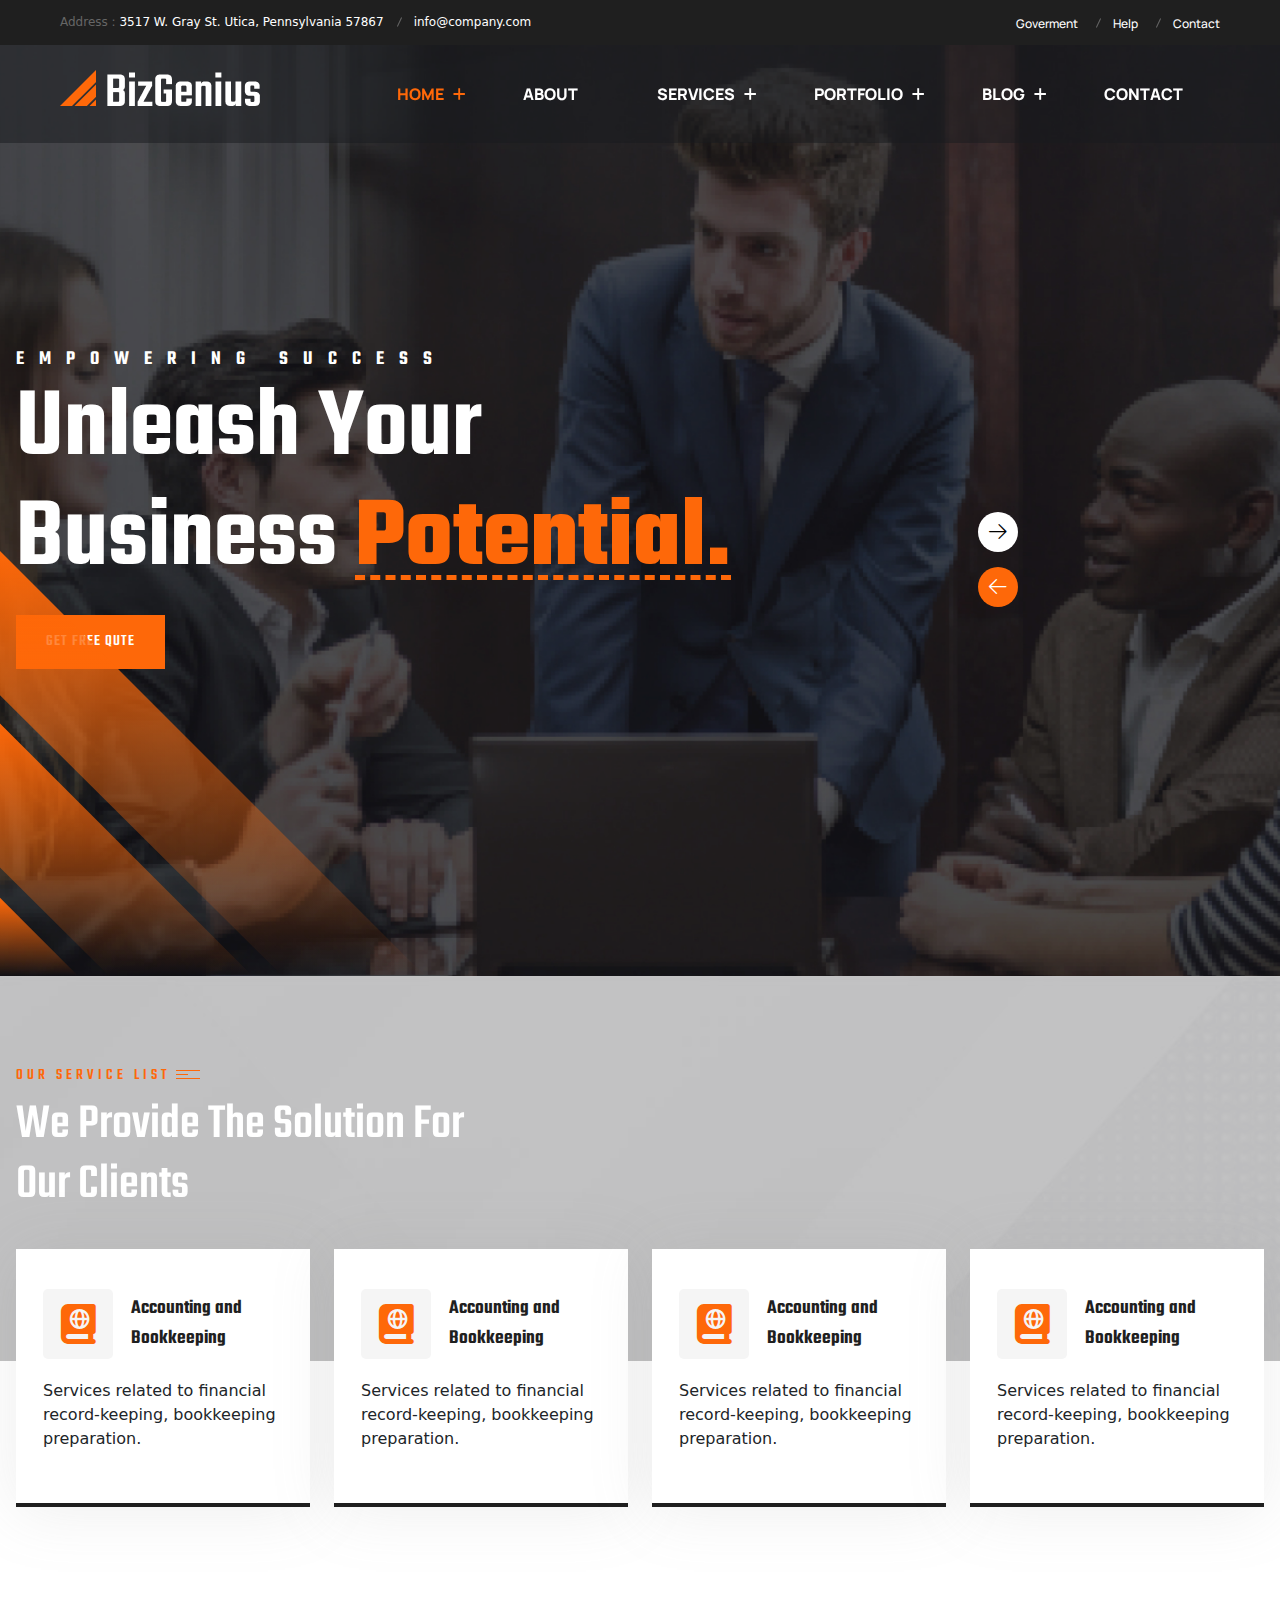
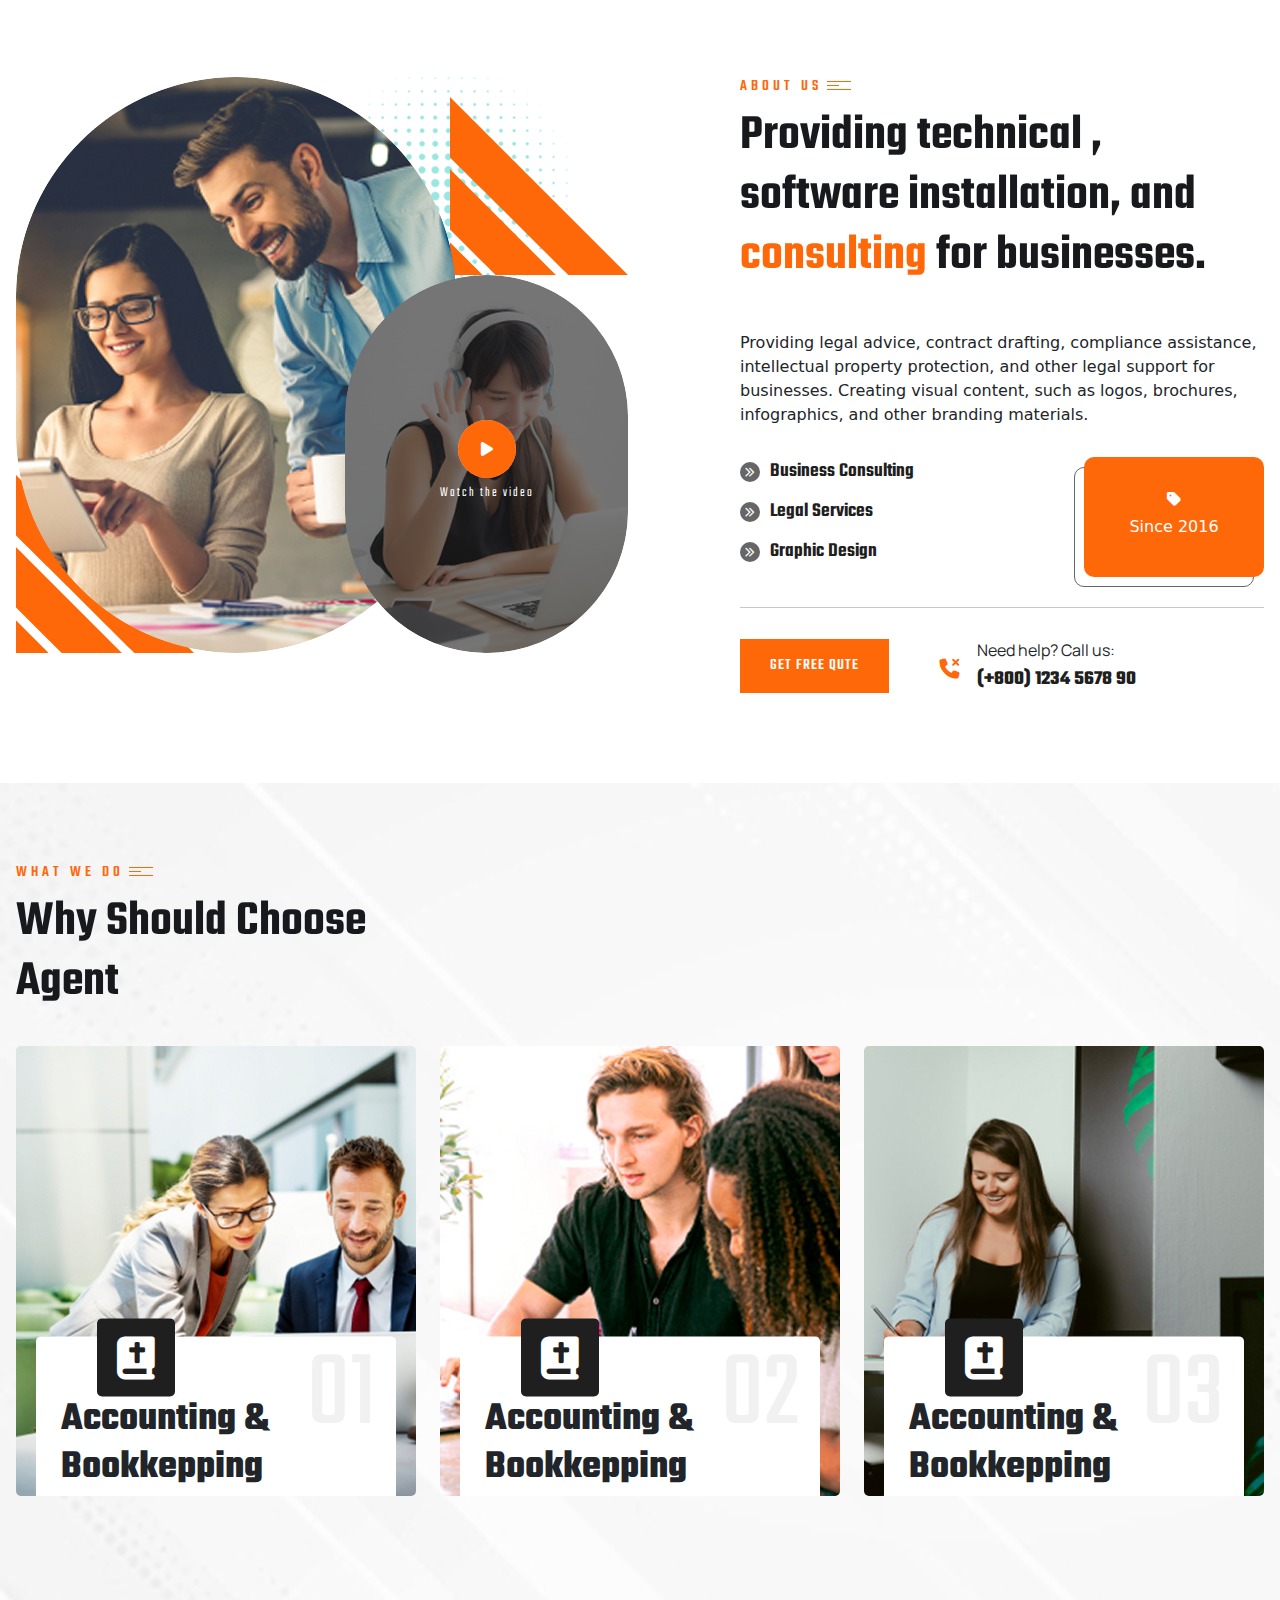
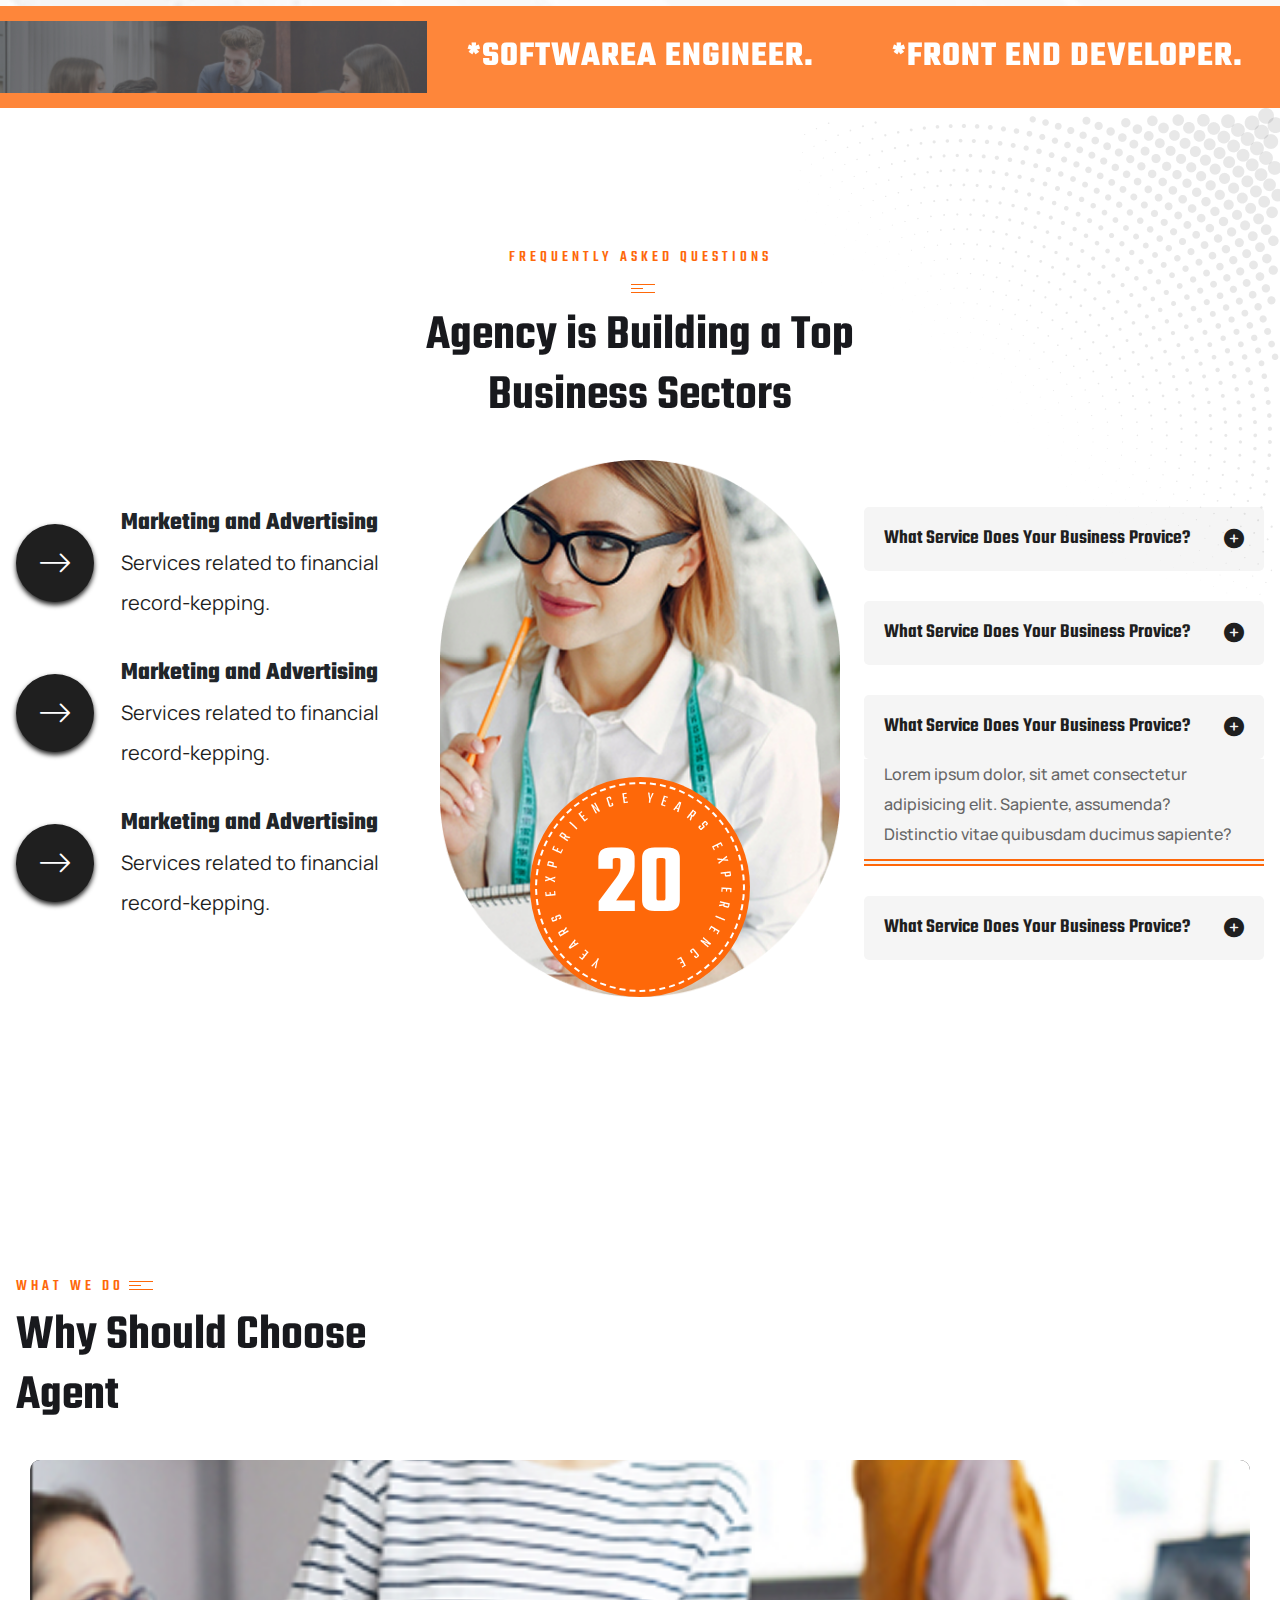
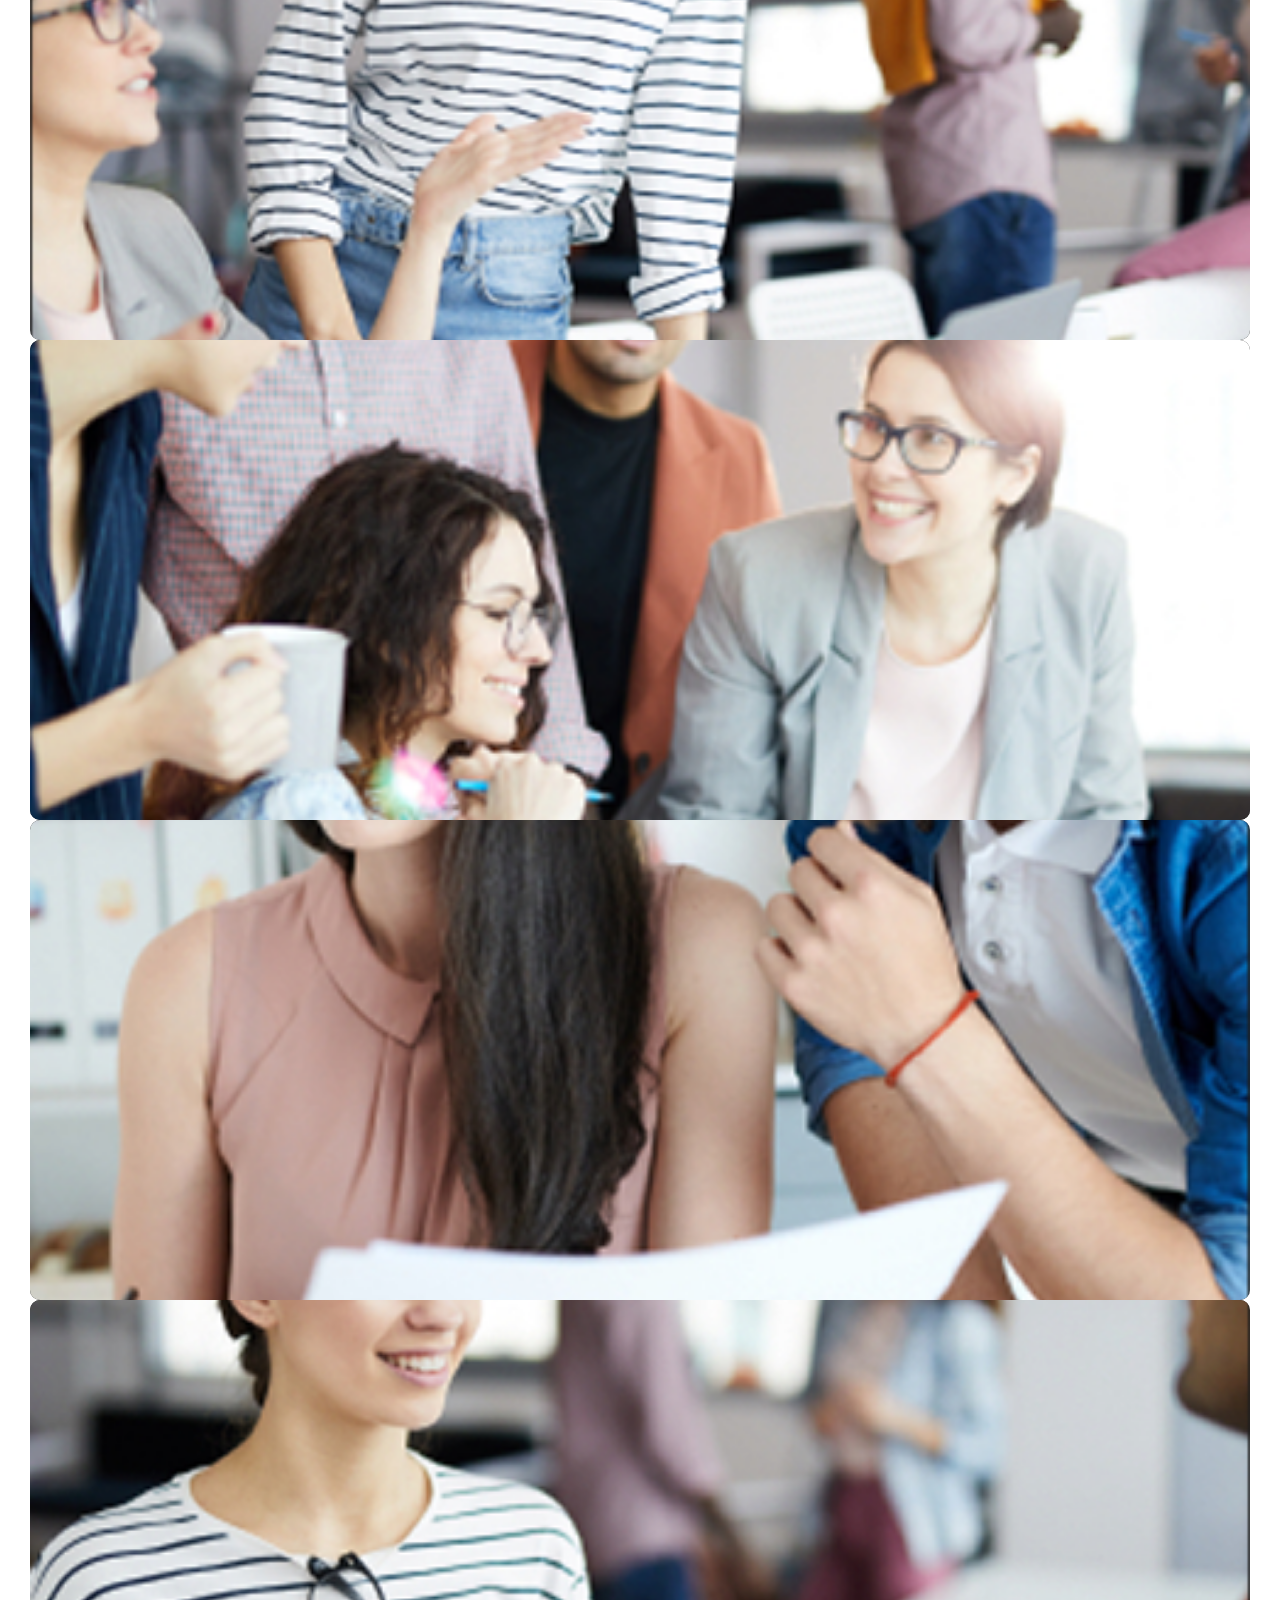
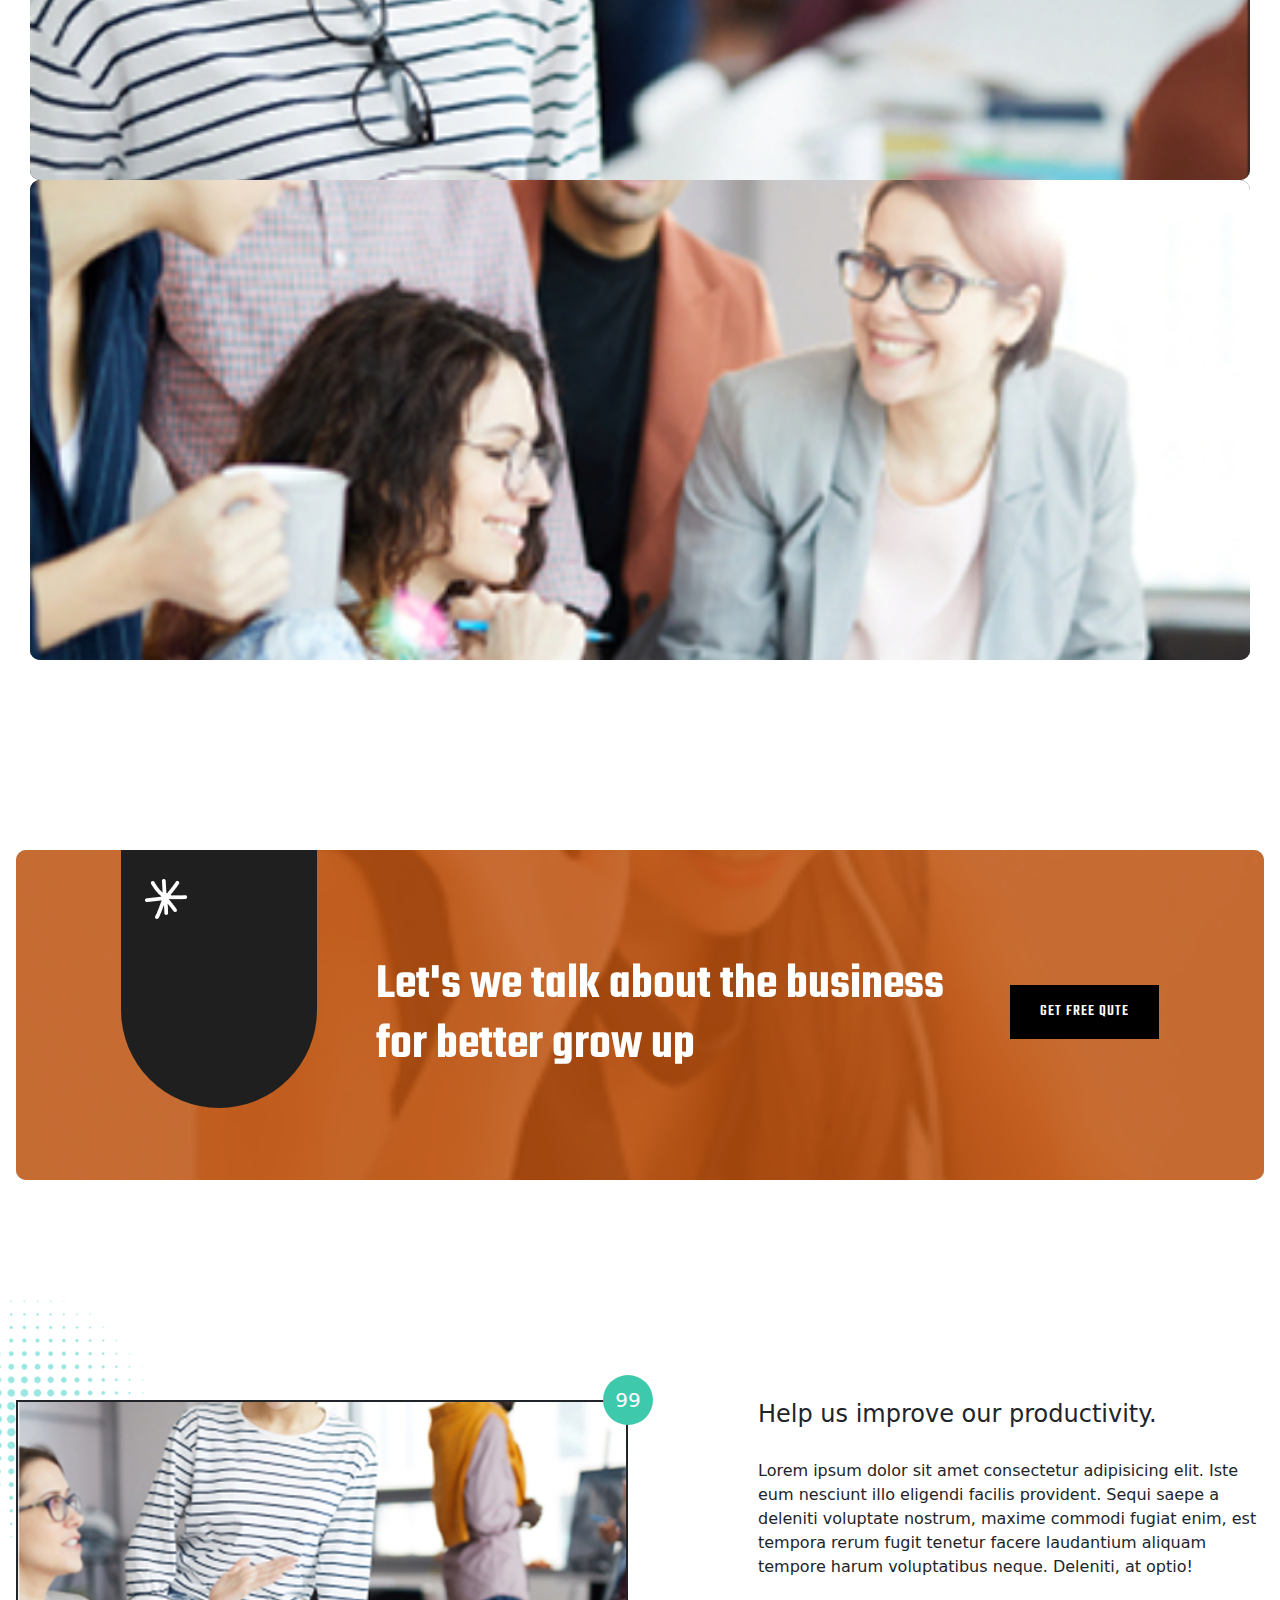
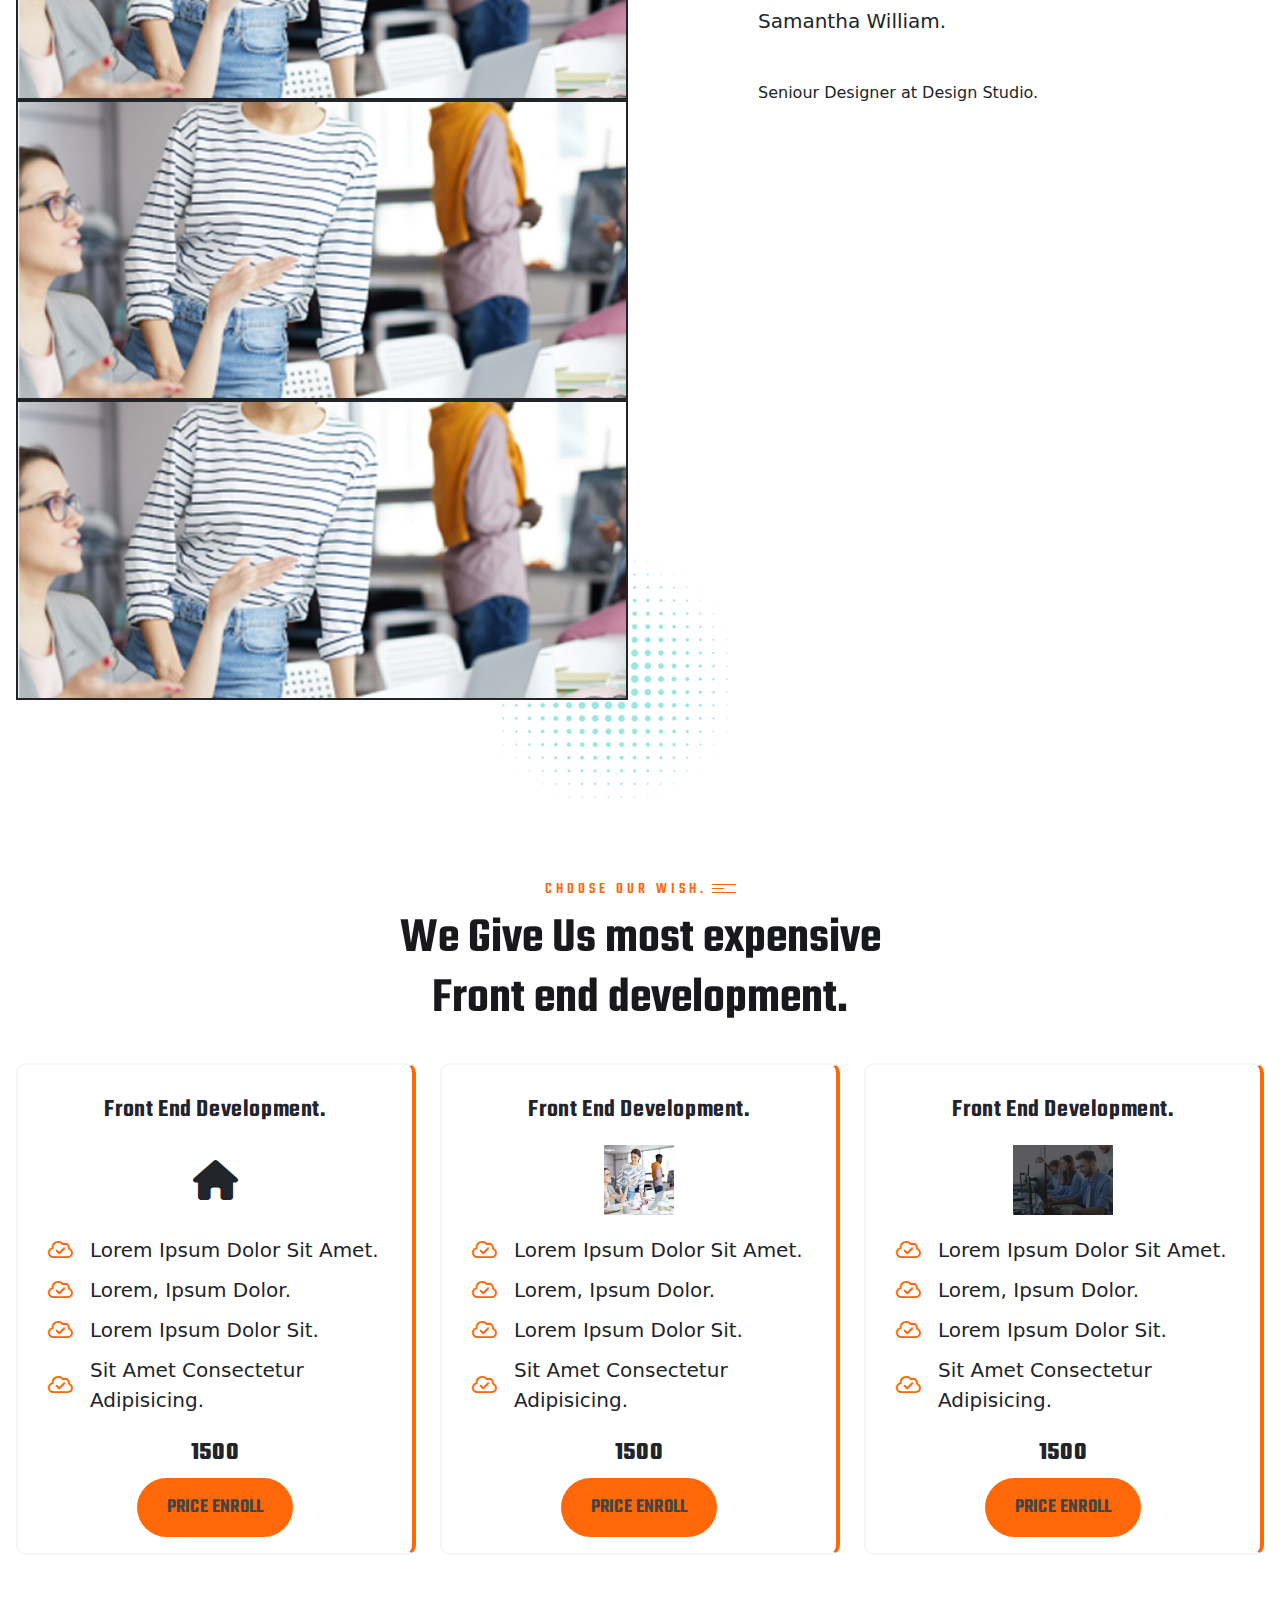
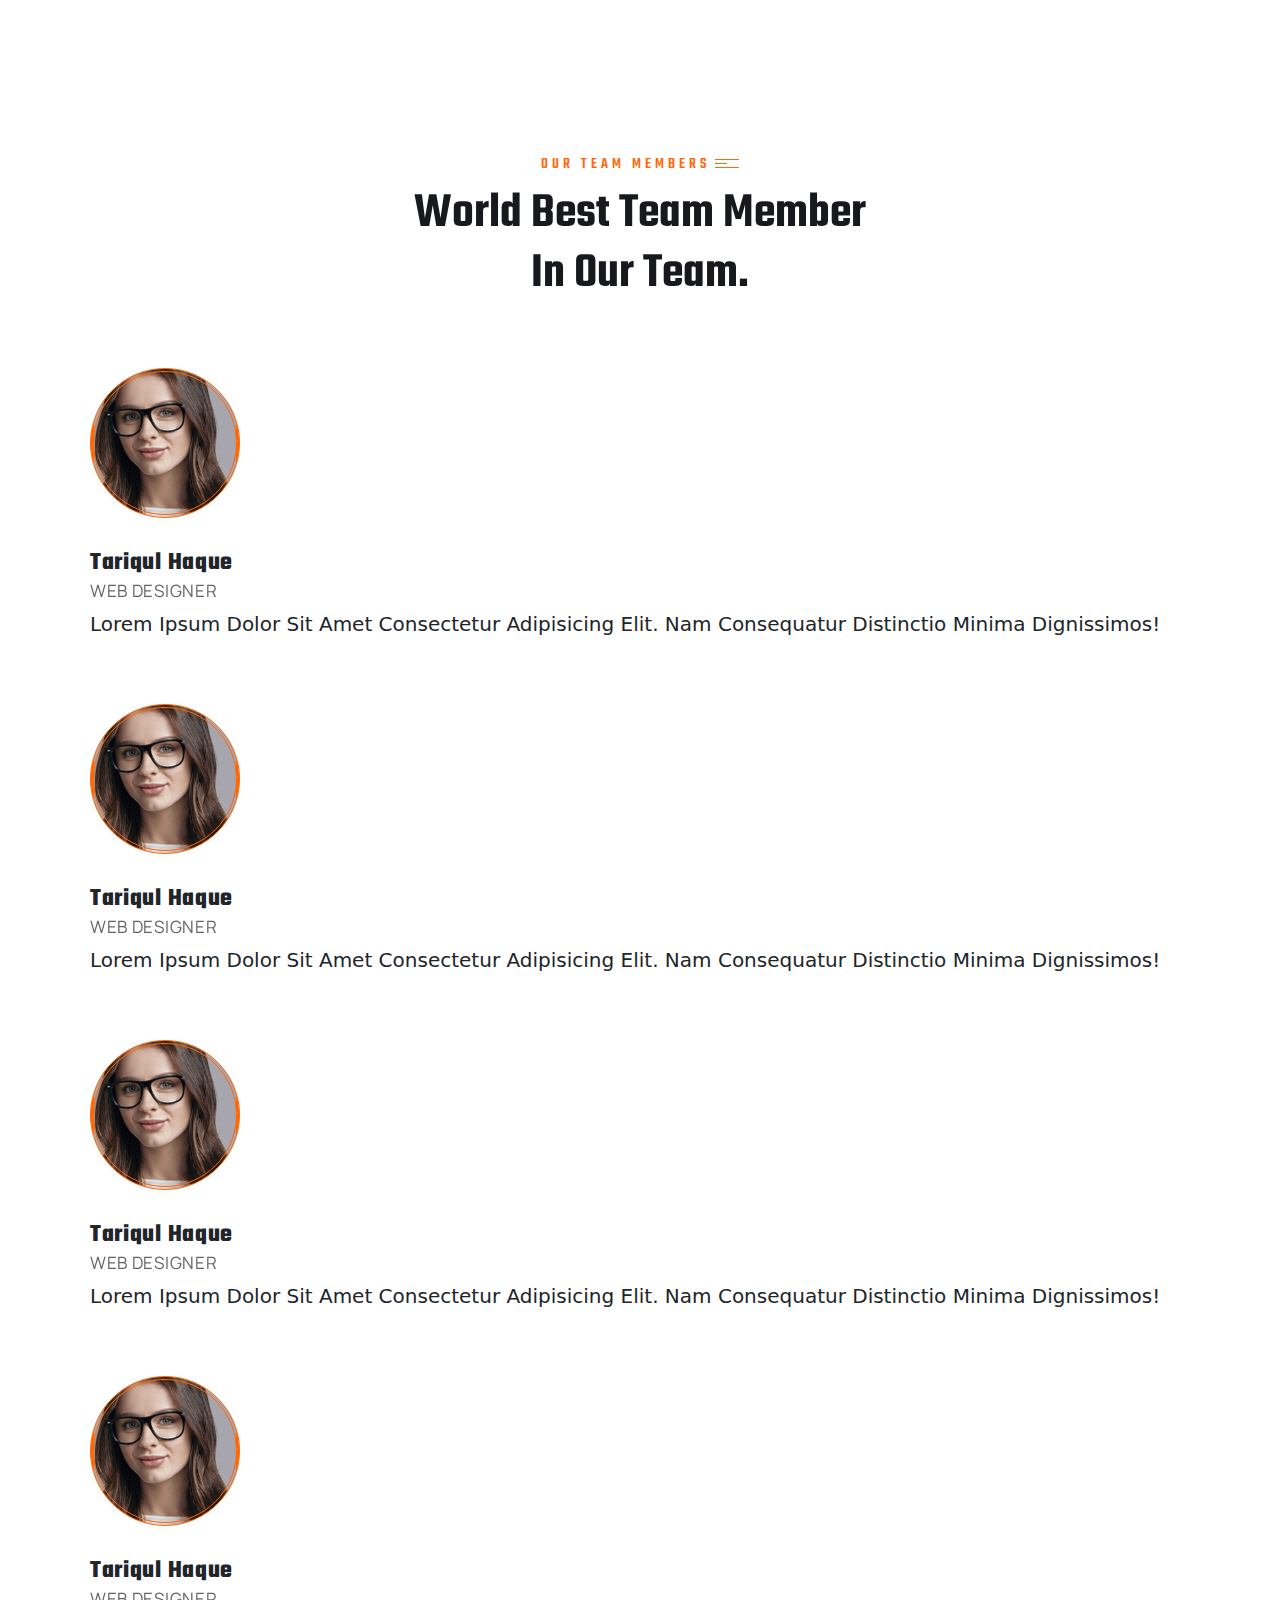
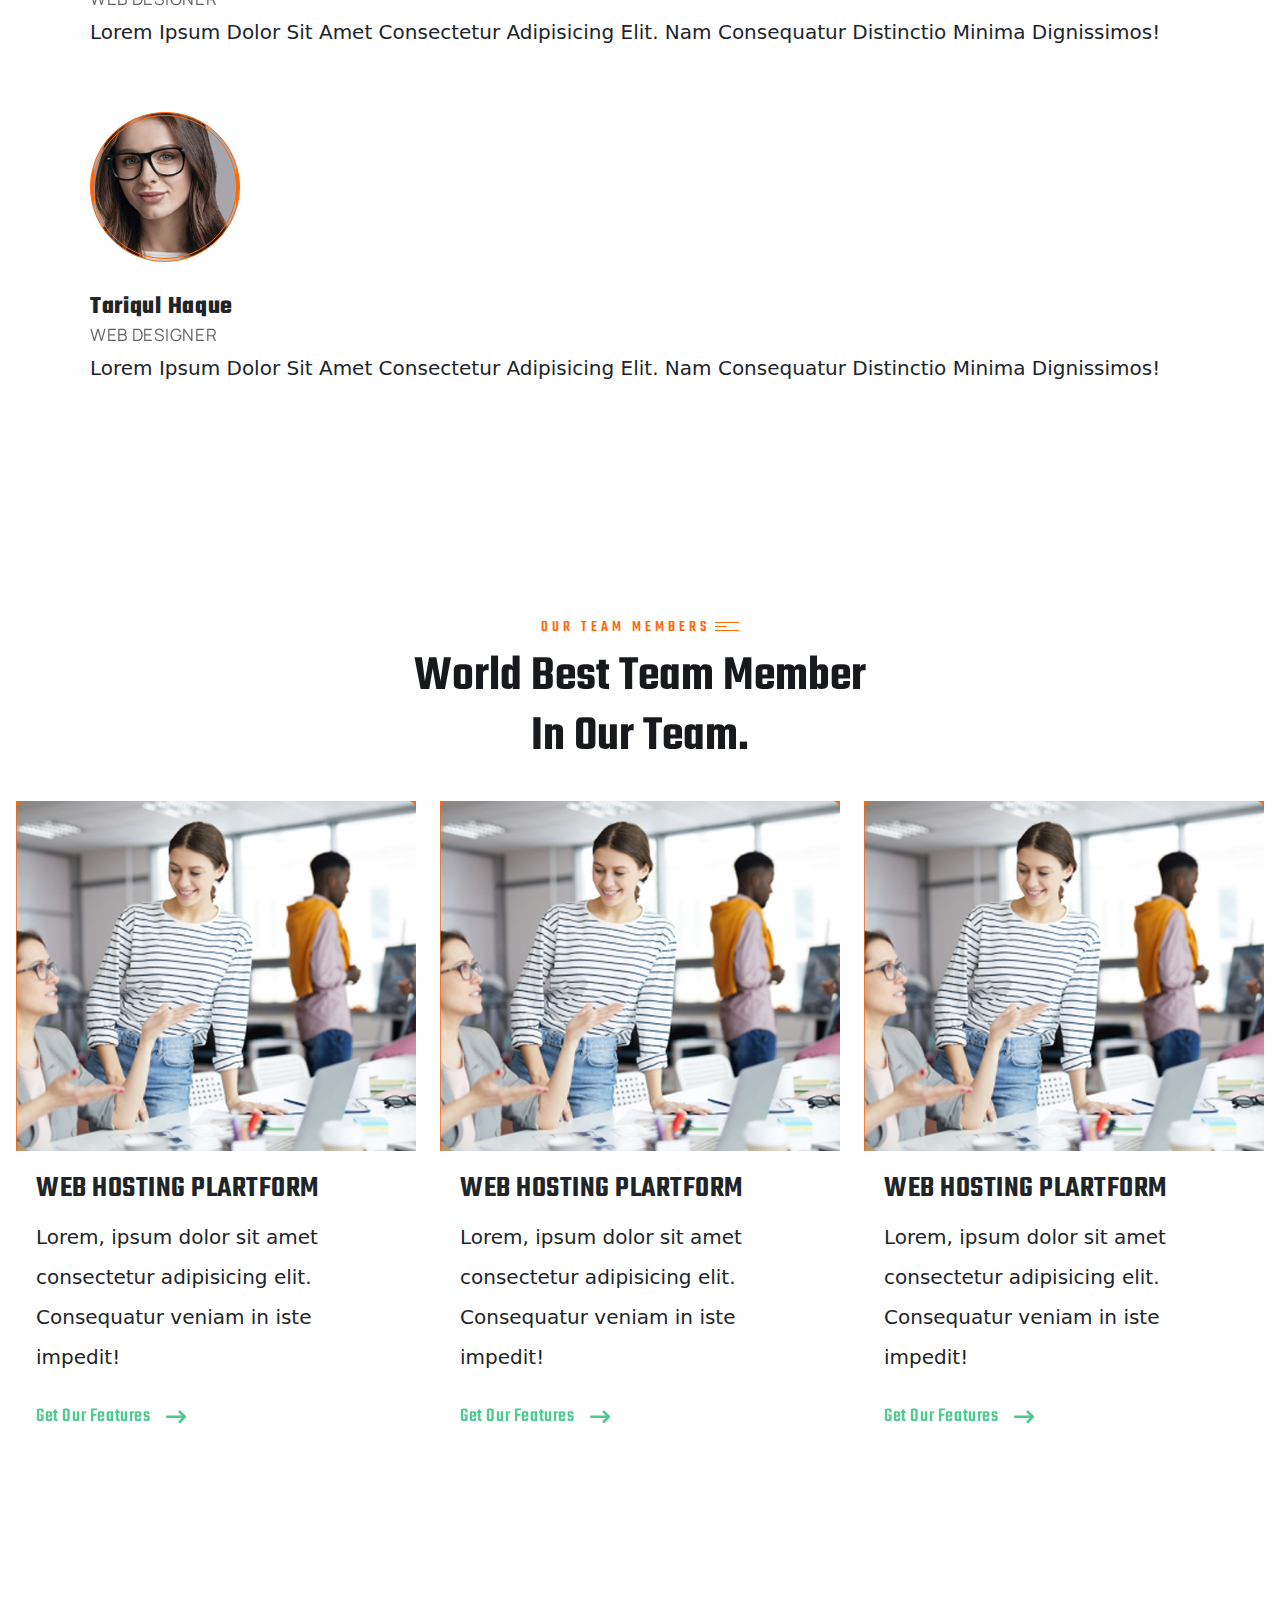
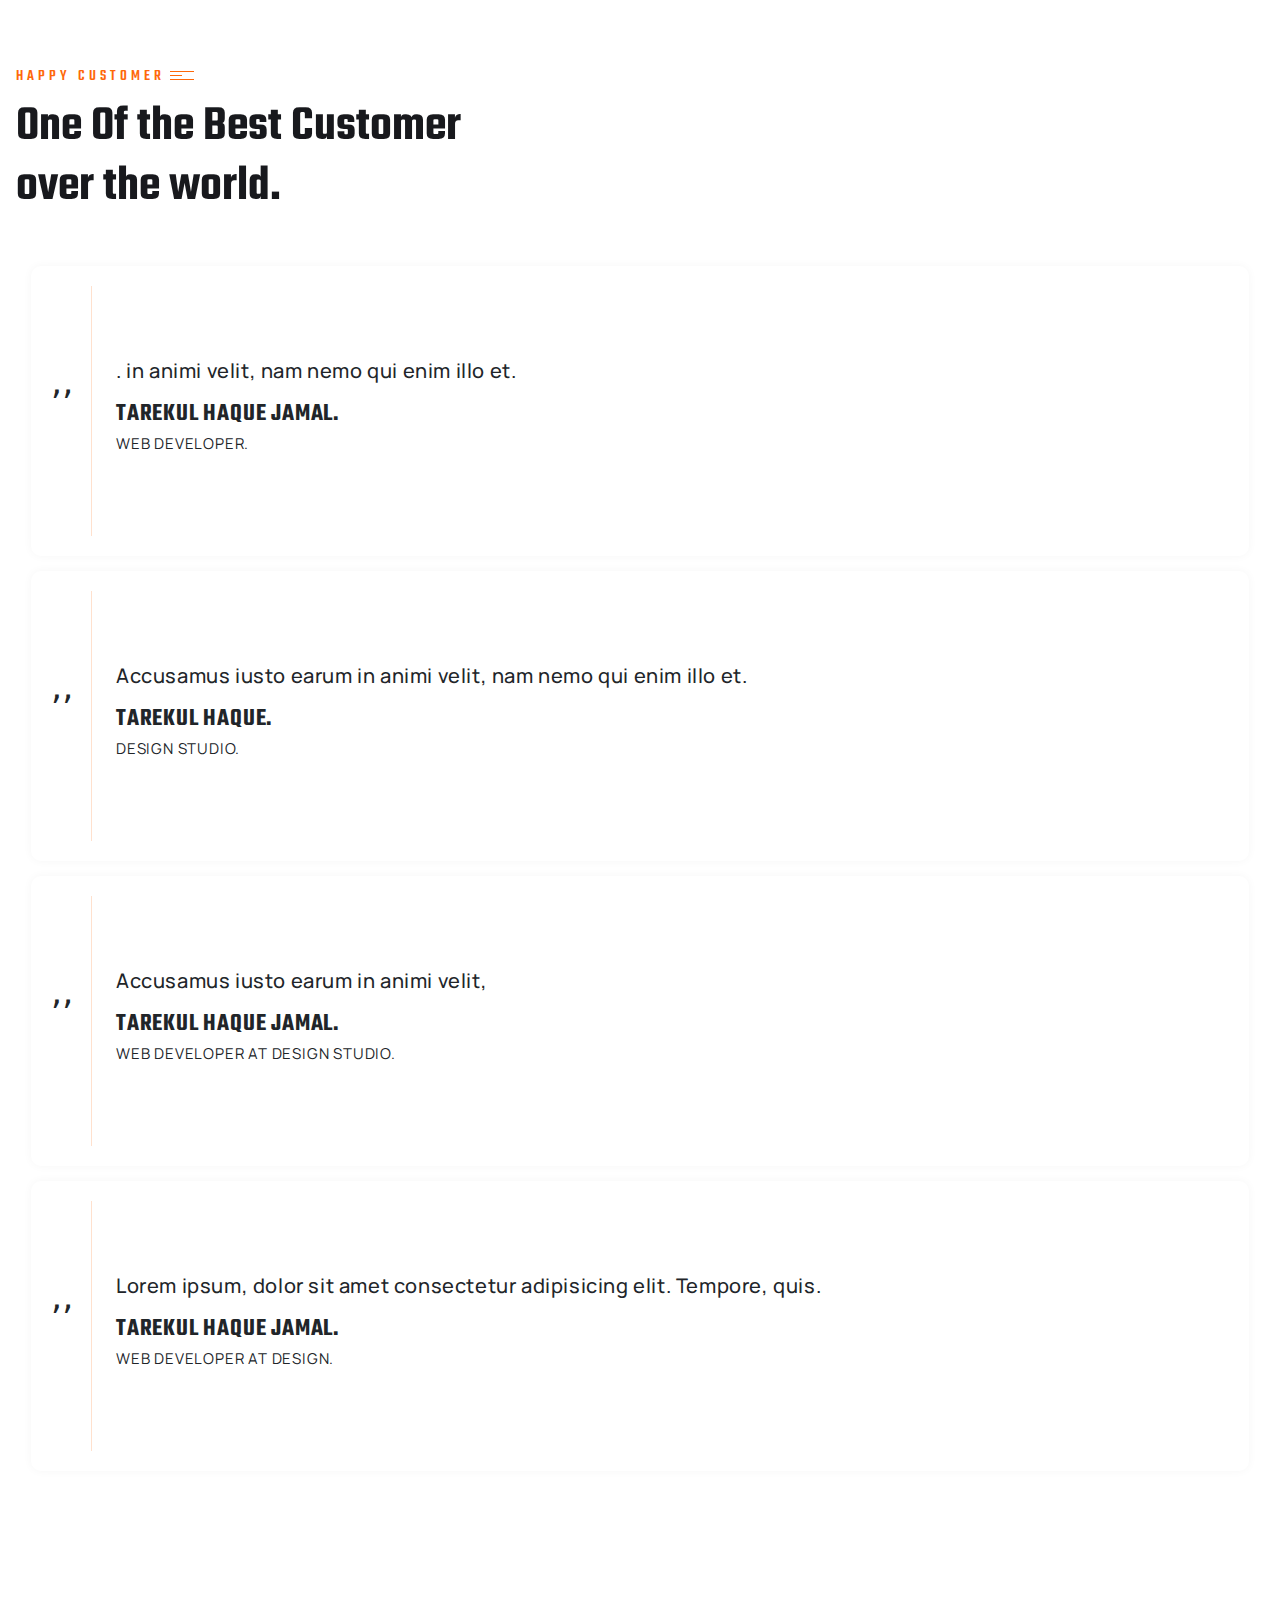
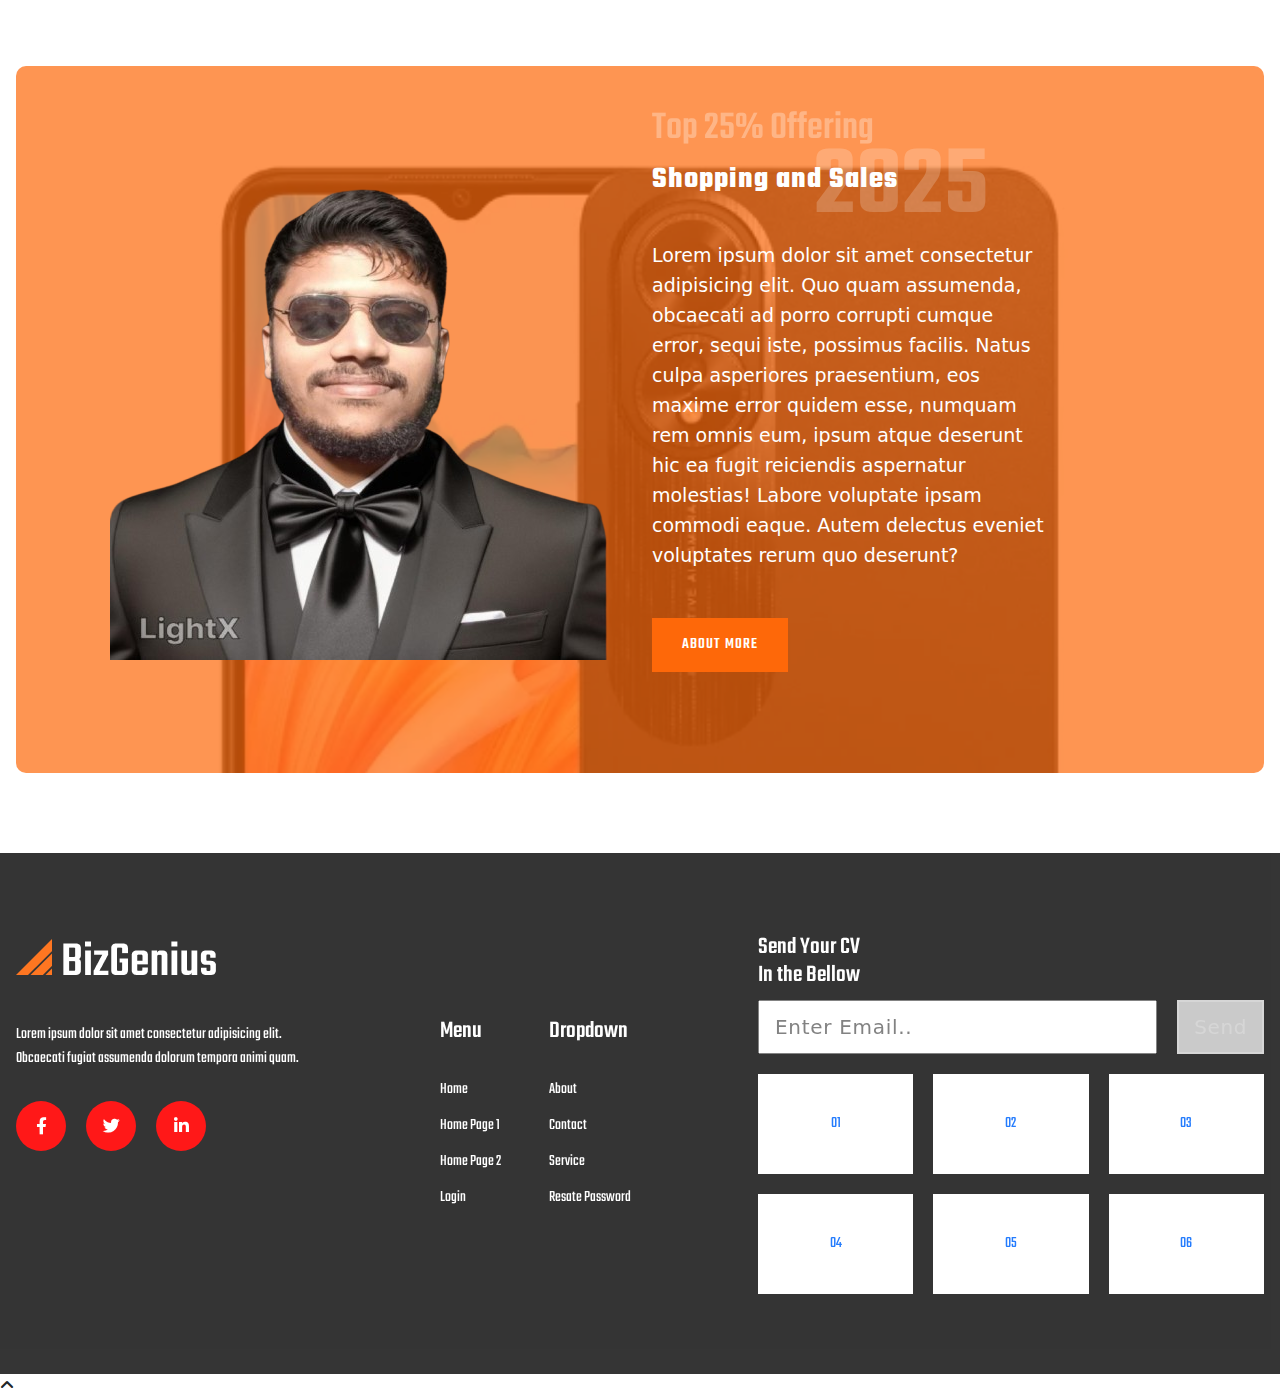
<file: index.html>
<!DOCTYPE html>
<html lang="en">
<head>
    <meta charset="UTF-8">
    <meta name="viewport" content="width=device-width, initial-scale=1.0" />
    <meta name="description" content="BizGenious - Creative HTML Template." />
    <meta name="keywords" content="agency, business, it, Start up, Startup,innovation,innovative, modern, technology, sass, software" />
    <meta name="author" content="Tarek Hossain" />

    <title>BizGenious - Creative HTML Template.</title>
    <link rel="shortcut icon" href="./images/logo/favicon.png" type="image/x-icon" />

    <link rel="stylesheet" href="css/bootstrap.min.css" />
    <link rel="stylesheet" href="css/fontawesome.min.css" />
    <link rel="stylesheet" href="css/magnific-popup.css" />
    <link rel="stylesheet" href="css/slick.css" />
    <link rel="stylesheet" href="css/meanmenu.css" />
    <link rel="stylesheet" href="css/nice-select.css" />
    <link rel="stylesheet" href="css/animate.css" />
    <link rel="stylesheet" href="./css/style.min.css" />

    <!--[if lt IE 9]>
    <script src="https://oss.maxcdn.com/html5shiv/3.7.2/html5shiv.min.js"></script>
    <script src="https://oss.maxcdn.com/respond/1.4.2/respond.min.js"></script>
    <![endif]-->
</head>
<body>
    <!-- Header Top Area Start -->
    <div class="biz-header-top-area-wrapper">
        <div class="container-fluid">
            <div class="biz-header-top">
                <!-- Header Top Left -->
                <div class="biz-header-top-left-area wow animate__animated animate__fadeInLeft animate__slow">
                    <p class="address"><span>Address :</span> 3517 W. Gray St. Utica, Pennsylvania 57867</p>
                    <p class="email-address-text"><a href="mailto:info@company.com">info@company.com</a></p>
                </div>
                <!-- Header Top Left -->
                <!-- Header Top Right -->
                <div class="biz-header-top-right-area wow animate__animated animate__fadeInRight animate__slow animate__delay-1s">
                    <ul class="header-top-menu">
                        <li class="menu-list"><a href="#" class="menu-link">Goverment</a></li>
                        <li class="menu-list"><a href="#" class="menu-link">Help</a></li>
                        <li class="menu-list"><a href="#" class="menu-link">Contact</a></li>
                    </ul>
                </div>
                <!-- Header Top Right -->
            </div>
        </div>
    </div>
    <!-- Header Top Area End -->
    <!-- Header Middle Area Start -->
    <div class="biz-header-middle-area-wrapper">
        <div class="biz-header-middle-area">
            <div class="container-fluid">
                <div class="row biz-header-middle-row">
                    <div class="col-lg-3 col-md-6 col-6">
                        <a href="index.html" class="logo wow animate__animated animate__fadeInLeft animate__slower">
                            <img src="./images/logo/logo.png" alt="logo" />
                        </a>
                    </div>
                    <div class="col-lg-9 col-md-6 col-6" id="small-device-hidden">
                        <div class="biz-header-middle-menu-area-wrap d-flex align-items-center justify-content-end">
                            <!-- Header Middle Menu Start -->
                            <div class="biz-header-middle-menu d-flex align-items-center justify-content-start">
                                <nav id="mean-menu" class="mean-menu wow animate__animated animate__fadeInRight animate__slow">
                                    <ul class="menu-area">
                                        <li class="dropdown-menu-list menu-list active">
                                            <a href="index.html" class="menu-link">Home</a>
                                            <ul class="dropdown">
                                                <li class="dropdown-list"><a href="index.html" class="dropdown-link">Home Page 1</a></li>
                                                <li class="dropdown-list"><a href="index-2.html" class="dropdown-link">Home Page 2</a></li>
                                                <li class="dropdown-list"><a href="index-3.html" class="dropdown-link">Home Page 3</a></li>
                                            </ul>
                                        </li>
                                        <li class="menu-list">
                                            <a href="about.html" class="menu-link">About</a>
                                        </li>
                                        <li class="dropdown-menu-list menu-list">
                                            <a href="service.html" class="menu-link">Services</a>
                                            <ul class="dropdown">
                                                <li class="dropdown-list"><a href="service.html" class="dropdown-link">Service Page 1</a></li>
                                                <li class="dropdown-list"><a href="service-2.html" class="dropdown-link">Service Page 2</a></li>
                                                <li class="dropdown-list"><a href="service-details.html" class="dropdown-link">Service Details Page</a></li>
                                            </ul>
                                        </li>
                                        <li class="dropdown-menu-list menu-list">
                                            <a href="portfolio.html" class="menu-link">Portfolio</a>
                                            <ul class="dropdown">
                                                <li class="dropdown-list"><a href="portfolio.html" class="dropdown-link">Portfolio Grid Page</a></li>
                                                <li class="dropdown-list"><a href="index-2.html" class="dropdown-link">Project Details Page</a></li>
                                            </ul>
                                        </li>
                                        <li class="dropdown-menu-list menu-list">
                                            <a href="blog.html" class="menu-link">Blog</a>
                                            <ul class="dropdown">
                                                <li class="dropdown-list"><a href="portfolio.html" class="dropdown-link">Blog Grid Page</a></li>
                                                <li class="dropdown-list"><a href="index-2.html" class="dropdown-link">Blog Details Page</a></li>
                                                <li class="dropdown-list"><a href="index-2.html" class="dropdown-link">Team Page</a></li>
                                                <li class="dropdown-list"><a href="index-2.html" class="dropdown-link">Testimonials Page</a></li>
                                            </ul>
                                        </li>
                                        <li class="li menu-list">
                                            <a href="contact.html" class="menu-link">Contact</a>
                                        </li>
                                    </ul>
                                </nav>
                            </div>
                            <!-- Header Middle Menu End -->
                            <!-- Header Middle End Area Start -->
                            <div class="biz-header-middle-end-area-wrapper wow animate__animated animate__fadeInRight animate__slow">
                                <div class="biz-header-middle-end-area d-flex align-items-center justify-content-between">
                                    <a href="#" class="search-buton-area">
                                        <i class="fas fa-search"></i>
                                    </a>
                                    <div class="biz-primary-btn-area">
                                        <a href="#" class="primary-btns">Get Free Qute</a>
                                    </div>
                                </div>
                                <!-- Header Toggle Responsive Area -->
                                <a href="#" class="toggle-responsive-btn d-lg-none" id="toggle-btn">
                                    <i class="fas fa-bars"></i>
                                </a>
                                <!-- Header Toggle Responsive Area -->
                            </div>
                            <!-- Header Middle End Area End -->
                        </div>
                    </div>
                </div>
            </div>
        </div>
    </div>
    <!-- Header Middle Area End -->

    <!-- Responsive SideBar Start -->
    <div class="biz-responsive-sidebar-wrapper">
        <div class="biz-responsive-sidebar-area">
            <div class="biz-sidebar-toggle-close-btn">
                <i class="fas fa-times" id="biz-sidebar-toggle-btn"></i>
            </div>
            <div class="biz-sidebar-responsive-content-area">
                <div class="sidebar-logo">
                    <img src="./images/logo/logo.png" alt="responsive-logo" />
                </div>
                <!-- active responsieve -->
                <div class="biz-sidebar-active-responsive sidebar-active-area"></div>

                <div class="res-sidebar-content-wrape">
                    <!-- <div class="biz-socal-area"> -->
                        <!-- <div class="biz-socal-links-area wow animate__animated animate__fadeInLeft animate__slow"> -->
                            <!-- <ul class="biz-socal-links"> -->
                                <!-- <li class="socal-list"> -->
                                    <!-- <a href="#" class="socal-link"> -->
                                        <!-- <i class="fab fa-facebook-f"></i> -->
                                    <!-- </a> -->
                                <!-- </li> -->
                                <!-- <li class="socal-list"> -->
                                    <!-- <a href="#" class="socal-link"> -->
                                        <!-- <i class="fab fa-twitter"></i> -->
                                    <!-- </a> -->
                                <!-- </li> -->
                                <!-- <li class="socal-list active"> -->
                                    <!-- <a href="#" class="socal-link"><i class="fab fa-linkedin-in"></i></a> -->
                                <!-- </li> -->
                                <!-- <li class="socal-list"> -->
                                    <!-- <a href="#" class="socal-link"><i class="fab fa-pinterest"></i></a> -->
                                <!-- </li> -->
                            <!-- </ul> -->
                        <!-- </div> -->
                    <!-- </div> -->
                    <!-- <div class="biz-providing-bottom-end-area style-2"> -->
                        <!-- <div class="biz-providing-bottom"> -->
                            <!-- <i class="fas fa-phone-xmark"></i> -->
                            <!-- <div class="biz-providing-inner d-flex flex-column"> -->
                                <!-- <p class="biz-providing-inner-text">Need help?  Call us:</p> -->
                                <!-- <h4 class="biz-providing-inner-number"> -->
                                    <!-- <a href="telto:(+800) 1234 5678 90">(+800) 1234 5678 90</a> -->
                                <!-- </h4> -->
                            <!-- </div> -->
                        <!-- </div> -->
                    <!-- </div> -->

                    <div class="biz-sidebar-socal">
                        <ul>
                            <li><a href="#"><i class="fab fa-facebook-f"></i></a></li>
                            <li><a href="#"><i class="fab fa-twitter"></i></a></li>
                            <li><a href="#"><i class="fab fa-linkedin-in"></i></a></li>
                            <li><a href="#"><i class="fab fa-pinterest"></i></a></li>
                        </ul>
                    </div>
                    
                    <div class="biz-sidebar-middle-end-area">
                        <a href="#" class="search-buton-area">
                            <i class="fas fa-search"></i>
                        </a>
                        <div class="biz-primary-btn-area">
                            <a href="#" class="primary-btn">Get Free Qute</a>
                        </div>
                    </div>
                </div>
            </div>
            <!-- <div class="biz-sidebar-bottom-content"> -->
        </div>

        </div>
    </div>
    <!-- Responsive SideBar End -->
    <!-- body Overlay -->
    <div class="overlay-body"></div>
    <!-- Scroll Up Section Start -->


    <!-- Biz Home Section Start -->
    <section class="biz-home-section section-padding">
        <div class="biz-shape-1"><img src="./images/hero/shape/hero-shape-one.svg" alt="shape-1" /></div>
        <div class="biz-home-area-wrapper" id="active-slick-slider"> <!--Add Slider Hear-->
            <!-- Home Item 1 -->
            <div class="biz-single-home-area">
                <div class="biz-background-image" style="background-image: url('./images/hero/hero-bg/hero-slider-one.jpg');"></div>
                <div class="container">
                    <div class="row">
                        <div class="col-12">
                            <div class="biz-single-home-content-wraper">
                                <div class="biz-single-content">
                                    <h6 class="home-sub-title">Empowering Success</h6>
                                    <h1 class="home-title">Unleash Your<br /> Business <b>Potential.</b></h1>
                                    <div class="biz-primary-btn-area">
                                        <a href="#" class="primary-btns">Get Free Qute</a>
                                    </div>
                                </div>
                            </div>
                        </div>
                    </div>
                </div>
            </div>
            <!-- item 2 -->
            <!-- Home Item 2 -->
            <div class="biz-single-home-area">
                <div class="biz-background-image" style="background-image: url('./images/hero/hero-bg/hero-slider-two.jpg');"></div>
                <div class="container">
                    <div class="row">
                        <div class="col-12">
                            <div class="biz-single-home-content-wraper">
                                <div class="biz-single-content">
                                    <h6 class="home-sub-title">Empowering Success</h6>
                                    <h1 class="home-title">Unleash Your<br /> Business <b>Potential.</b></h1>
                                    <div class="biz-primary-btn-area">
                                        <a href="#" class="primary-btns">Get Free Qute</a>
                                    </div>
                                </div>
                            </div>
                        </div>
                    </div>
                </div>
            </div>
            <!-- item 3 -->
            <!-- Home Item 3 -->
            <div class="biz-single-home-area">
                <div class="biz-background-image" style="background-image: url('./images/hero/hero-bg/hero-slider-one.jpg');"></div>
                <div class="container">
                    <div class="row">
                        <div class="col-12">
                            <div class="biz-single-home-content-wraper">
                                <div class="biz-single-content">
                                    <h6 class="home-sub-title">Empowering Success</h6>
                                    <h1 class="home-title">Unleash Your<br /> Business <b>Potential.</b></h1>
                                    <div class="biz-primary-btn-area">
                                        <a href="#" class="primary-btns">Get Free Qute</a>
                                    </div>
                                </div>
                            </div>
                        </div>
                    </div>
                </div>
            </div>
        </div>
    </section>
    <!-- Biz Home Section End -->

    <!-- Biz Service Area Start -->
    <section class="biz-home-1-service-1-wraper pt-90">
        <div class="biz-home-1-service-1-bacground" style="background-image: url('./images/service/service-shape/service-shape-1.svg');"></div>
        <div class="biz-home-1-service-area">
            <div class="container">
                <div class="row">
                    <div class="col-12">
                        <!-- section title area -->
                        <div class="section-title-area-wrapper wow animate__animated animate__fadeInUp animate__slow">
                            <div class="section-title-wrapper">
                                <div class="section-title">
                                    <div class="section-top-title">
                                        <h6 class="sub-title">Our Service List</h6>
                                        <div class="title-3-line">
                                            <span></span>
                                            <span></span>
                                            <span></span>
                                        </div>
                                    </div>
                                    <h3 class="title-desc">We Provide The Solution For <br/> Our Clients</h3>
                                </div>
                            </div>
                        </div>
                    </div>
                </div>
                <div class="biz-home-1-service-container">
                    <div class="row">
                        <div class="col-xl-3 col-lg-4 col-md-6 col-sm-6 col-12 mb-40">
                            <div class="biz-single-home-1-service wow animate__animated animate__fadeInLeft animate__slow">
                                <div class="biz-service-top mb-20">
                                    <a href="#" class="biz-service-logo">
                                        <i class="fas fa-book-atlas"></i>
                                    </a>
                                    <h4 class="biz-service-title">Accounting and <br /> Bookkeeping</h4>
                                </div>
                                <div class="biz-service-content">
                                    <p class="service-content-desc">
                                        Services related to financial record-keeping, bookkeeping preparation.
                                    </p>
                                </div>
                            </div>
                        </div>
                        <div class="col-xl-3 col-lg-4 col-md-6 col-sm-6 col-12 mb-40">
                            <div class="biz-single-home-1-service wow animate__animated animate__fadeInTopLeft animate__slow">
                                <div class="biz-service-top mb-20">
                                    <a href="#" class="biz-service-logo">
                                        <i class="fas fa-book-atlas"></i>
                                    </a>
                                    <h4 class="biz-service-title">Accounting and <br /> Bookkeeping</h4>
                                </div>
                                <div class="biz-service-content">
                                    <p class="service-content-desc">
                                        Services related to financial record-keeping, bookkeeping preparation.
                                    </p>
                                </div>
                            </div>
                        </div>
                        <div class="col-xl-3 col-lg-4 col-md-6 col-sm-6 col-12 mb-40">
                            <div class="biz-single-home-1-service wow animate__animated animate__fadeInTopRight animate__slow">
                                <div class="biz-service-top mb-20">
                                    <a href="#" class="biz-service-logo">
                                        <i class="fas fa-book-atlas"></i>
                                    </a>
                                    <h4 class="biz-service-title">Accounting and <br /> Bookkeeping</h4>
                                </div>
                                <div class="biz-service-content">
                                    <p class="service-content-desc">
                                        Services related to financial record-keeping, bookkeeping preparation.
                                    </p>
                                </div>
                            </div>
                        </div>
                        <div class="col-xl-3 col-lg-4 col-md-6 col-sm-6 col-12 mb-40">
                            <div class="biz-single-home-1-service wow animate__animated animate__fadeInRight animate__slow">
                                <div class="biz-service-top mb-20">
                                    <a href="#" class="biz-service-logo">
                                        <i class="fas fa-book-atlas"></i>
                                    </a>
                                    <h4 class="biz-service-title">Accounting and <br /> Bookkeeping</h4>
                                </div>
                                <div class="biz-service-content">
                                    <p class="service-content-desc">
                                        Services related to financial record-keeping, bookkeeping preparation.
                                    </p>
                                </div>
                            </div>
                        </div>
                    </div>
                </div>
            </div>
        </div>
    </section>
    <!-- Biz Service Area End -->

    <!-- Biz Providing Area -->
    <section class="biz-providing-technical-area-wrapper pt-130 pb-50">
        <div class="container">
            <div class="row">
                <div class="col-xl-6 col-lg-6 col-md-6 col-sm-6 col-12 mb-80 biz-providing-image-wraper-area">
                    <div class="biz-provide-big-image-group wow animate__animated animate__fadeInLeft animate__slow">
                        <div class="biz-provide-image-wrap wow animate__animated animate__fadeInLeft animate__slow">
                            <img src="./images/software-providing/software-image/software-1.png" alt="software-image" />
                        </div>
                        <div class="biz-provide-small-image">
                            <img src="./images/software-providing/software-image/software-2.png" alt="software-image-2" />
                            <div class="biz-small-conent-wraper">
                                <i class="fas fa-play"></i>
                                <h6 class="biz-small-conetnt-video-title">Watch the video</h6>
                            </div>
                        </div>
                        <!-- Shapes Area -->
                        <img src="./images/software-providing/software-shapes/software-shape-1.png" alt="shape-2" />
                        <img src="./images/software-providing/software-shapes/software-provide-shape-2.png" alt="shape-3" />
                        <img src="./images/software-providing/software-shapes/software-provide-shape-3.png" alt="shape-4" />
                    </div>
                </div>
                <div class="col-xl-6 col-lg-6 col-md-6 col-sm-6 col-12 biz-providing-content-wrapper-end">
                    <!-- section title area -->
                    <div class="section-title-area-wrapper mb-45">
                        <div class="section-title-wrapper wow animate__animated animate__fadeInUp animate__slow">
                            <div class="section-title">
                                <div class="section-top-title">
                                    <h6 class="sub-title">About Us</h6>
                                    <div class="title-3-line">
                                        <span></span>
                                        <span></span>
                                        <span></span>
                                    </div>
                                </div>
                                <h3 class="title-desc software-title">Providing technical , <br/> software installation, and <br/> <b>consulting</b> for businesses.</h3>
                            </div>
                        </div>
                    </div>
                    <div class="biz-providing-content-area wow animate__animated animate__fadeInRight animate__slow animate__delay-1s">
                        <p class="desc-text mb-30">Providing legal advice, contract drafting, compliance assistance, intellectual property protection, and other legal support for businesses. Creating visual content, such as logos, brochures, infographics, and other branding materials.</p>
                        <div class="biz-providing-list-wrapper d-flex align-items-center justify-content-between">
                            <div class="biz-providing-left-area">
                                <ul>
                                    <li>Business Consulting</li>
                                    <li>Legal Services</li>
                                    <li>Graphic Design</li>
                                </ul>
                            </div>
                            <div class="biz-providing-right d-flex align-items-center justify-content-center">
                                <i class="fas fa-tag"></i>
                                <h6 class="biz-tag-title">Since 2016</h6>
                            </div>
                        </div>
                    </div>
                    <hr class="horizontal-line" />
                    <div class="biz-providing-bottom-area d-flex align-items-center gap-5 wow animate__animated animate__fadeInLeft animate__slow animate__delay-1s">
                        <div class="biz-primary-btn-area">
                            <a href="#" class="primary-btns">Get Free Qute</a>
                        </div>
                        <div class="biz-providing-bottom-end-area style-2">
                            <div class="biz-providing-bottom">
                                <i class="fas fa-phone-xmark"></i>
                                <div class="biz-providing-inner d-flex flex-column">
                                    <p class="biz-providing-inner-text">Need help?  Call us:</p>
                                    <h4 class="biz-providing-inner-number">
                                        <a href="tel:+8801234 5678 90">(+800) 1234 5678 90</a>
                                    </h4>
                                </div>
                            </div>
                        </div>
                    </div>
                </div>
            </div>
        </div>
    </section>
    <!-- Biz Providing Area -->
    <!-- Biz Special Area Start -->
    <section class="biz-provide-special-service position-relative pt-80 pb-70" style="background-image: url('./images/why-choose-agent/choose-agent-bg/choose-agent-area-bg.jpg');">
        <div class="container">
            <div class="row">
                <div class="col-lg-12">
                    <div class="biz-provice-special-service-section-title">
                        <!-- section title area -->
                        <div class="section-title-area-wrapper wow animate__animated animate__fadeInUp animate__slow">
                            <div class="section-title-wrapper">
                                <div class="section-title">
                                    <div class="section-top-title">
                                        <h6 class="sub-title">What we do</h6>
                                        <div class="title-3-line">
                                            <span></span>
                                            <span></span>
                                            <span></span>
                                        </div>
                                    </div>
                                    <h3 class="title-desc software-title">Why Should Choose <br /> Agent</h3>
                                </div>
                            </div>
                        </div>
                    </div>
                </div>
            </div>
            <div class="biz-provice-special-service-wraper">
                <div class="row">
                    <div class="col-xl-4 col-lg-4 col-md-6 col-sm-6 col-12 mb-40">
                        <div class="biz-single-secpial-service position-relative wow animate__animated animate__fadeInLeft animate__slow">
                            <div class="service-bg" style="background-image: url('./images/why-choose-agent/choose-agent-bg/choose-agent-bg-1.jpg');">
                                <div class="absolute-service-content">
                                    <div class="service-logo">
                                        <i class="fas fa-book-bible"></i>
                                    </div>
                                    <div class="absolute-content">
                                        01
                                    </div>
                                    <div class="absolute-content-desc-text">
                                        <h3 class="title-text">Accounting & Bookkepping</h3>
                                        <p class="desc-text">Lorem ipsum dolor sit amet consectetur adipisicing elit.</p>
                                    </div>
                                </div>
                            </div>
                        </div>
                    </div>
                    <!-- item 2 -->
                    <div class="col-xl-4 col-lg-4 col-md-6 col-sm-6 col-12 mb-40">
                        <div class="biz-single-secpial-service position-relative wow animate__animated animate__fadeIn animate__slow">
                            <div class="service-bg" style="background-image: url('./images/why-choose-agent/choose-agent-bg/choose-agent-bg-2.jpg');">
                                <div class="absolute-service-content">
                                    <div class="service-logo">
                                        <i class="fas fa-book-bible"></i>
                                    </div>
                                    <div class="absolute-content">
                                        02
                                    </div>
                                    <div class="absolute-content-desc-text">
                                        <h3 class="title-text">Accounting & Bookkepping</h3>
                                        <p class="desc-text">Lorem ipsum dolor sit amet consectetur adipisicing elit.</p>
                                    </div>
                                </div>
                            </div>
                        </div>
                    </div>
                    <!-- item 3 -->
                    <div class="col-xl-4 col-lg-4 col-md-6 col-sm-6 col-12">
                        <div class="biz-single-secpial-service position-relative wow animate__animated animate__fadeInRight animate__slow">
                            <div class="service-bg" style="background-image: url('./images/why-choose-agent/choose-agent-bg/choose-agent-bg-3.jpg');">
                                <div class="absolute-service-content">
                                    <div class="service-logo">
                                        <i class="fas fa-book-bible"></i>
                                    </div>
                                    <div class="absolute-content">
                                        03
                                    </div>
                                    <div class="absolute-content-desc-text">
                                        <h3 class="title-text">Accounting & Bookkepping</h3>
                                        <p class="desc-text">Lorem ipsum dolor sit amet consectetur adipisicing elit.</p>
                                    </div>
                                </div>
                            </div>
                        </div>
                    </div>
                </div>
            </div>
        </div>
    </section>
    <!-- Biz Special Area End -->
    <!-- Biz Brand Area Start -->
    <section class="biz-brand-area-wraper brand-bg">
        <div class="active-brand-slide" id="brand-slider-active">
            <!-- item 1 -->
            <div class="single-brand">
                <div class="brand-text brand-item d-flex align-items-center justify-content-center">
                    <!-- <img src="" alt="brand-image"/> -->
                    <h5 class="brand-logo-text">*Business Development.</h5>
                </div>
            </div>
            <!-- item 2 -->
            <div class="single-brand">
                <div class="brand-text brand-item">
                    <img src="./images/hero/hero-bg/hero-slider-one.jpg" alt="brand-image"/>
                    <!-- <h5 class="brand-logo-text">*Development Management.</h5> -->
                </div>
            </div>
            <!-- item 3 -->
            <div class="single-brand">
                <div class="brand-text brand-item">
                    <!-- <img src="" alt="brand-image"/> -->
                    <h5 class="brand-logo-text">*Softwarea Engineer.</h5>
                </div>
            </div>
            <!-- item 4 -->
            <div class="single-brand">
                <div class="brand-text brand-item">
                    <!-- <img src="" alt="brand-image"/> -->
                    <h5 class="brand-logo-text">*Front End Developer.</h5>
                </div>
            </div>
            <!-- item 5 -->
            <div class="single-brand">
                <div class="brand-text brand-item">
                    <!-- <img src="" alt="brand-image"/> -->
                    <h5 class="brand-logo-text">*Back-End Engineer.</h5>
                </div>
            </div>
            <!-- item 6 -->
            <div class="single-brand">
                <div class="brand-text brand-item">
                    <!-- <img src="" alt="brand-image"/> -->
                    <h5 class="brand-logo-text">*Graphic Designer At Studio.</h5>
                </div>
            </div>
        </div>
    </section>
    <!-- Biz Brand Area Start -->
    <!-- Biz Faq Area Start -->
    <section class="faq-area pt-140 pb-140">
        <div class="shapes wow animate__animated animate__fadeInRight animate__slow">
            <img src="./images/faq/faq-shapes/faq-shape-1.png" alt="faq-shapes" />
        </div>
        <div class="faq-area-section-title">
            <div class="container">
                <div class="row">
                    <div class="col-lg-12 d-flex align-items-center justify-content-center">
                        <!-- section title area -->
                        <div class="section-title-area-wrapper wow animate__animated animate__fadeInUp animate__slow">
                            <div class="section-title-wrapper">
                                <div class="section-title">
                                    <div class="section-top-title d-flex flex-column gap-3">
                                        <h6 class="sub-title text-center">Frequently Asked Questions</h6>
                                        <div class="title-3-line">
                                            <span></span>
                                            <span></span>
                                            <span></span>
                                        </div>
                                    </div>
                                    <h3 class="title-desc software-title text-center">Agency is Building a Top <br /> Business Sectors</h3>
                                </div>
                            </div>
                        </div>
                    </div>
                </div>
            </div>
            <div class="faq-3-others-different-areas">
                <div class="container">
                    <div class="row align-items-center justify-content-center">
                        <!-- Faq List Area -->
                        <div class="faq-list-group col-xl-4 col-lg-6 col-sm-12 col-12 mb-40 wow animate__animated animate__fadeInLeft animate__slow">
                            <ul class="faq-list-wraper list-unstyled p-0 m-0">
                                <li class="faq-list mb-30">Marketing and Advertising
                                    <p class="faq-destails-text mb-0">Services related to financial <br /> record-kepping.</p>
                                </li>
                                <li class="faq-list mb-30">Marketing and Advertising
                                    <p class="faq-destails-text mb-0">Services related to financial <br /> record-kepping.</p>
                                </li>
                                <li class="faq-list mb-30">Marketing and Advertising
                                    <p class="faq-destails-text mb-0">Services related to financial <br /> record-kepping.</p>
                                </li>
                            </ul>
                        </div>
                        <!-- Faq List End -->
                        <!-- Faq Image Group Start -->
                        <div class="faq-image-group-area col-xl-4 col-lg-6 col-md-5 col-12 mb-40">
                            <div class="faq-image wow animate__animated animate__fadeIn animate__fast">
                                <img src="./images/faq/faq-images/faq-women-image.png" alt="faq-image" />
                                <div class="faq-absolute-circle-area">
                                    <h2 class="title"><span class="counter">20</span></h2>
                                    <!-- <img src="./images/faq/faq-images/faq-absolute-360-degree-cirle-text.png" alt="faq-circle image" /> -->
                                </div>
                            </div>
                        </div>
                        <!-- Faq Image Group End -->
                        <!-- Faq Accordion Start -->
                        <div class="faq-accordion-area col-xl-4 col-lg-6 col-12 wow animate__animated animate__fadeInRight animate__slow">
                            <ul class="accordion list-unstyled p-0 m-0">
                                <!-- Accordion one -->
                                <li class="accordion-list" id="#accordion">
                                    <a href="#" class="active-accordion text-decoration-none">
                                        <span class="accordion-head d-flex align-items-center justify-content-between">
                                            <h6 class="title mb-0">What Service Does your business provice?</h6>
                                            <i class="fas fa-plus-circle"></i>
                                        </span>
                                    </a>
                                    <p class="hide-and-show-text mb-0">
                                        Lorem ipsum dolor, sit amet consectetur adipisicing elit.
                                        Sapiente, assumenda? Distinctio vitae quibusdam ducimus sapiente?
                                    </p>
                                </li>
                                <!-- Accordion 2 -->
                                <li class="accordion-list">
                                    <a href="#" class="active-accordion text-decoration-none">
                                        <span class="accordion-head d-flex align-items-center justify-content-between">
                                            <h6 class="title mb-0">What Service Does your business provice?</h6>
                                            <i class="fas fa-plus-circle"></i>
                                        </span>
                                    </a>
                                    <p class="hide-and-show-text mb-0">
                                        Lorem ipsum dolor, sit amet consectetur adipisicing elit.
                                        Sapiente, assumenda? Distinctio vitae quibusdam ducimus sapiente?
                                    </p>
                                </li>
                                <!-- Accordion 3 -->
                                <li class="accordion-list">
                                    <a href="#" class="active-accordion text-decoration-none">
                                        <span class="accordion-head d-flex align-items-center justify-content-between">
                                            <h6 class="title mb-0">What Service Does your business provice?</h6>
                                            <i class="fas fa-plus-circle"></i>
                                        </span>
                                    </a>
                                    <p class="hide-and-show-text showing-text mb-0">
                                        Lorem ipsum dolor, sit amet consectetur adipisicing elit.
                                        Sapiente, assumenda? Distinctio vitae quibusdam ducimus sapiente?
                                    </p>
                                </li>
                                <!-- Accordion last -->
                                <li class="accordion-list">
                                    <a href="#" class="active-accordion text-decoration-none">
                                        <span class="accordion-head d-flex align-items-center justify-content-between">
                                            <h6 class="title mb-0">What Service Does your business provice?</h6>
                                            <i class="fas fa-plus-circle"></i>
                                        </span>
                                    </a>
                                    <p class="hide-and-show-text mb-0">
                                        Lorem ipsum dolor, sit amet consectetur adipisicing elit.
                                        Sapiente, assumenda? Distinctio vitae quibusdam ducimus sapiente?
                                    </p>
                                </li>
                            </ul>
                        </div>
                        <!-- Faq Accordion End -->
                    </div>
                </div>
            </div>
        </div>
    </section>
    <!-- Biz Faq Area End -->
    <!-- Biz Project Area Start -->
    <section class="biz-project-area pt-100 pb-50">
        <div class="biz-project-title-area">
            <div class="container">
                <div class="row">
                    <!-- section title area -->
                    <div class="section-title-area-wrapper wow animate__animated animate__fadeInUp animate__slow">
                        <div class="section-title-wrapper">
                            <div class="section-title">
                                <div class="section-top-title">
                                    <h6 class="sub-title">What we do</h6>
                                    <div class="title-3-line">
                                        <span></span>
                                        <span></span>
                                        <span></span>
                                    </div>
                                </div>
                                <h3 class="title-desc software-title">Why Should Choose <br /> Agent</h3>
                            </div>
                        </div>
                    </div>
                    <!-- Section Title Area -->
                </div>
            </div>
            <!-- .Project Area Wrapper Start -->
            <div class="biz-project-main-wraper">
                <div class="biz-project-wrap" id="active-biz-project">
                    <div class="biz-single-project">
                        <div class="biz-project-bg" style="background-image: url('./images/project/project-image/project-1.png');">
                            <div class="biz-project-container">
                                <div class="project-logo">
                                    <i class="fas fa-long-arrow-right"></i>
                                </div>
                                <h6 class="title">Design,Development</h6>
                                <h4 class="desc-text">Marketing Webdesign</h4>
                            </div>
                        </div>
                    </div>
                    <div class="biz-single-project wow animate__animated animate__fadeInLeft animate__slow">
                        <div class="biz-project-bg" style="background-image: url('./images/project/project-image/project-2.png');">
                            <div class="biz-project-container">
                                <div class="project-logo">
                                    <i class="fas fa-long-arrow-right"></i>
                                </div>
                                <h6 class="title">Design,Development</h6>
                                <h4 class="desc-text">Marketing Webdesign</h4>
                            </div>
                        </div>
                    </div>
                    <div class="biz-single-project wow animate__animated animate__fadeInTopLeft animate__slow">
                        <div class="biz-project-bg" style="background-image: url('./images/project/project-image/project-3.png');">
                            <div class="biz-project-container">
                                <div class="project-logo">
                                    <i class="fas fa-long-arrow-right"></i>
                                </div>
                                <h6 class="title">Design,Development</h6>
                                <h4 class="desc-text">Marketing Webdesign</h4>
                            </div>
                        </div>
                    </div>
                    <div class="biz-single-project wow animate__animated animate__fadeInTopRight animate__slow">
                        <div class="biz-project-bg" style="background-image: url('./images/project/project-image/project-4.png');">
                            <div class="biz-project-container">
                                <div class="project-logo">
                                    <i class="fas fa-long-arrow-right"></i>
                                </div>
                                <h6 class="title">Design,Development</h6>
                                <h4 class="desc-text">Marketing Webdesign</h4>
                            </div>
                        </div>
                    </div>
                    <div class="biz-single-project wow animate__animated animate__fadeInRight animate__slow">
                        <div class="biz-project-bg" style="background-image: url('./images/project/project-image/project-2.png');">
                            <div class="biz-project-container">
                                <div class="project-logo">
                                    <i class="fas fa-long-arrow-right"></i>
                                </div>
                                <h6 class="title">Design,Development</h6>
                                <h4 class="desc-text">Marketing Webdesign</h4>
                            </div>
                        </div>
                    </div>
                </div>
            </div>
            <!-- .Project Area Wrapper End -->
        </div>
    </section>
    <!-- Biz Project Area Start -->
    <!-- Call To Action -->
    <section class="call-to-action pt-140 pb-140 wow animate__animated animate__fadeInUp">
        <div class="container">
            <div class="row">
                <div class="col-lg-12">
                    <div class="call-action-area call-action-bg" style="background-image: url('./images/software-providing/software-image/software-2.png');">
                        <div class="call-action-shapes">
                            <img src="./images/call-to-action/call-to-active-shapes/call-action-shape-2.png" alt="call-action-shape" />
                        </div>
                        <div class="call-action-content">
                            <h2 class="title">Let's we talk about the business <br/> for better grow up</h2>
                            <div class="biz-primary-btn-area">
                                <a href="#" class="primary-btns bg-black">Get Free Qute</a>
                            </div>
                        </div>
                    </div>
                </div>
            </div>
        </div>
    </section>
    <!-- Call To Action -->
    <!-- Biz Customer Saying -->
    <div class="biz-customer-saying-area pt-80 pb-80">
        <div class="container">
            <div class="row">
                <!-- bIZ Customer Start Area -->
                <div class="col-lg-6 col-md-6 col-sm-6 col-12">
                    <div class="biz-customer-slick position-relative wow animate__animated animate__fadeInLeft">
                        <div class="biz-customer-shapes shapes-1">
                            <img src="./images/software-providing/software-shapes/software-shape-1.png" alt="customer-shape-1" />
                        </div>
                        <div class="biz-customer-shapes shapes-2">
                            <img src="./images/software-providing/software-shapes/software-shape-1.png" alt="customer-shape-2" />
                        </div>
                        <div class="biz-customer-slick-slide-active" id="active-customer-slick-slider">
                            <div class="single-customer-slider position-relative" style="background-image: url('./images/project/project-image/project-1.png');">
                            </div>
                            <div class="single-customer-slider position-relative" style="background-image: url('./images/project/project-image/project-1.png');">
                            </div>
                            <div class="single-customer-slider position-relative" style="background-image: url('./images/project/project-image/project-1.png');">
                            </div>
                        </div>
                    </div>
                </div>
                <!-- bIZ Customer Start Area-->
                <!-- bIZ Customer End Area-->
                <div class="col-lg-5 offset-lg-1 col-md-5 offset-md-1 col-sm-6 col-12 mt-30 mt-lg-0">
                    <div class="biz-customer-content wow animate__animated animate__fadeInRight">
                        <h4 class="customer-title mb-30">Help us improve our productivity.</h4>
                        <p class="mb-30">Lorem ipsum dolor sit amet consectetur adipisicing elit. Iste eum nesciunt illo eligendi facilis provident. Sequi saepe a deleniti voluptate nostrum, maxime commodi fugiat enim, est tempora rerum fugit tenetur facere laudantium aliquam tempore harum voluptatibus neque. Deleniti, at optio!</p>
                        <div class="custoemr-details">
                            <h5 class="customer-title mb-5">Samantha William.</h5>
                            <span class="custoemr-bio">Seniour Designer at Design Studio.</span>
                        </div>
                    </div>
                </div>
                <!-- bIZ Customer End Area-->
            </div>
        </div>
    </div>
    <!-- Biz Customer Saying -->
    <!-- Biz Price Table -->
    <div class="biz-pricing-table pt-100 pb-100">
        <div class="container">
            <div class="row">
                <div class="col-lg-12">
                    <div class="pricing-table-title">
                        <!-- section title area -->
                        <div class="section-title-area-wrapper wow animate__animated animate__fadeInUp animate__slow">
                            <div class="section-title-wrapper">
                                <div class="section-title">
                                    <div class="section-top-title d-flex align-items-center justify-content-center">
                                        <h6 class="sub-title">Choose Our wish.</h6>
                                        <div class="title-3-line">
                                            <span></span>
                                            <span></span>
                                            <span></span>
                                        </div>
                                    </div>
                                    <h3 class="title-desc software-title text-center">We Give Us most expensive <br /> Front end development.</h3>
                                </div>
                            </div>
                        </div>
                        <!-- Section Title Area -->
                    </div>
                </div>
            </div>
            <div class="row">
                <div class="col-lg-4 col-md-6 col-sm-6 col-12 mb-30 mb-lg-0">
                    <div class="single-pricing-table wow animate__animated animate__fadeInLeft animate__slow">
                        <div class="pricing-content text-center">
                            <h3 class="pricing-title mb-20">Front End Development.</h3>
                            <div class="price-logo">
                                <!-- <img src="./images/project/project-image/project-2.png" alt="pricing-image" /> -->
                                <i class="fas fa-home"></i>
                            </div>
                            <div class="pricing-item-list mt-20 mb-20">
                                <ul class="list-unstyled m-0 p-0 text-start">
                                    <li>Lorem ipsum dolor sit amet.</li>
                                    <li>Lorem, ipsum dolor.</li>
                                    <li>Lorem ipsum dolor sit.</li>
                                    <li>sit amet consectetur adipisicing.</li>
                                </ul>
                            </div>
                            <span class="price-number mb-20">1500</span>
                            <a href="#" class="price-inroll-btn primary-btns">Price Enroll</a>
                        </div>
                    </div>
                </div>
                <div class="col-lg-4 col-md-6 col-sm-6 col-12 mb-30 mb-lg-0">
                    <div class="single-pricing-table wow animate__animated animate__fadeInTopLeft animate__slow">
                        <div class="pricing-content text-center">
                            <h3 class="pricing-title mb-20">Front End Development.</h3>
                            <div class="price-logo">
                                <img src="./images/project/project-image/project-1.png" alt="pricing-image" />
                                <!-- <i class="fas fa-home"></i> -->
                            </div>
                            <div class="pricing-item-list mt-20 mb-20">
                                <ul class="list-unstyled m-0 p-0 text-start">
                                    <li>Lorem ipsum dolor sit amet.</li>
                                    <li>Lorem, ipsum dolor.</li>
                                    <li>Lorem ipsum dolor sit.</li>
                                    <li>sit amet consectetur adipisicing.</li>
                                </ul>
                            </div>
                            <span class="price-number mb-20">1500</span>
                            <a href="#" class="price-inroll-btn primary-btns">Price Enroll</a>
                        </div>
                    </div>
                </div>
                <div class="col-lg-4 col-md-6 col-sm-6 col-12 mb-30 mb-lg-0">
                    <div class="single-pricing-table wow animate__animated animate__fadeInTopRight animate__slow">
                        <div class="pricing-content text-center">
                            <h3 class="pricing-title mb-20">Front End Development.</h3>
                            <div class="price-logo">
                                <img src="./images/hero/hero-bg/hero-slider-two.jpg" alt="pricing-image" />
                                <!-- <i class="fas fa-home"></i> -->
                            </div>
                            <div class="pricing-item-list mt-20 mb-20">
                                <ul class="list-unstyled m-0 p-0 text-start">
                                    <li>Lorem ipsum dolor sit amet.</li>
                                    <li>Lorem, ipsum dolor.</li>
                                    <li>Lorem ipsum dolor sit.</li>
                                    <li>sit amet consectetur adipisicing.</li>
                                </ul>
                            </div>
                            <span class="price-number mb-20">1500</span>
                            <a href="#" class="price-inroll-btn primary-btns">Price Enroll</a>
                        </div>
                    </div>
                </div>
                <!-- <div class="col-lg-3 col-md-6 col-sm-6 col-12 mb-30 mb-lg-0">
                    <div class="single-pricing-table wow animate__animated animate__fadeInRight animate__slow">
                        <div class="pricing-content text-center">
                            <h3 class="pricing-title mb-20">Front End Development.</h3>
                            <div class="price-logo">
                                <img src="./images/hero/hero-bg/hero-slider-one.jpg" alt="pricing-image" />
                                
                            </div>
                            <div class="pricing-item-list mt-20 mb-20">
                                <ul class="list-unstyled m-0 p-0 text-start">
                                    <li>Lorem ipsum dolor sit amet.</li>
                                    <li>Lorem, ipsum dolor.</li>
                                    <li>Lorem ipsum dolor sit.</li>
                                    <li>sit amet consectetur adipisicing.</li>
                                </ul>
                            </div>
                            <span class="price-number mb-20">1500</span>
                            <a href="#" class="price-inroll-btn primary-btns">Price Enroll</a>
                        </div>
                    </div>
                </div> -->
            </div>
        </div>
    </div>
    <!-- Biz Price Table -->
    <!-- Biz Team Member Start -->
    <section class="biz-team-member-area pt-100 pb-100">
        <div class="container">
            <div class="row">
                <div class="col-lg-12">
                    <div class="biz-team-title">
                        <!-- section title area -->
                        <div class="section-title-area-wrapper wow animate__animated animate__fadeInUp animate__slow">
                            <div class="section-title-wrapper">
                                <div class="section-title">
                                    <div class="section-top-title d-flex align-items-center justify-content-center">
                                        <h6 class="sub-title">Our Team Members</h6>
                                        <div class="title-3-line">
                                            <span></span>
                                            <span></span>
                                            <span></span>
                                        </div>
                                    </div>
                                    <h3 class="title-desc software-title text-center">World Best Team Member<br /> In Our Team.</h3>
                                </div>
                            </div>
                        </div>
                        <!-- Section Title Area -->
                    </div>
                </div>
            </div>
        </div>
        <div class="container-fluid">
            <div class="biz-team-member-slick-slider-active" id="biz-team-member">
                <!-- Single Team Member 1 -->
                <div class="single-team-membar wow animate__animated animate__fadeInLeft animate__slow">
                    <div class="team-member-image mb-30" style="background-image: url('./images/team-membar/team-member-image/team-membar-image-1.png');"></div>
                    <div class="team-member-details">
                        <div class="member-info">
                            <h4 class="member-name mb-20">Tariqul Haque</h4>
                            <span class="member-profession">Web Designer</span>
                            <p class="member-bio mb-0">Lorem ipsum dolor sit amet consectetur adipisicing elit. Nam consequatur distinctio minima dignissimos!</p>
                        </div>
                    </div>
                </div>
                <!-- Single Team Member 1 -->
                <!-- Single Team Member 1 -->
                <div class="single-team-membar wow animate__animated animate__fadeInTopLeft animate__slow">
                    <div class="team-member-image mb-30" style="background-image: url('./images/team-membar/team-member-image/team-membar-image-1.png');"></div>
                    <div class="team-member-details">
                        <div class="member-info">
                            <h4 class="member-name mb-20">Tariqul Haque</h4>
                            <span class="member-profession">Web Designer</span>
                            <p class="member-bio mb-0">Lorem ipsum dolor sit amet consectetur adipisicing elit. Nam consequatur distinctio minima dignissimos!</p>
                        </div>
                    </div>
                </div>
                <!-- Single Team Member 1 -->
                <!-- Single Team Member 1 -->
                <div class="single-team-membar wow animate__animated animate__fadeInTopRight animate__slow">
                    <div class="team-member-image mb-30" style="background-image: url('./images/team-membar/team-member-image/team-membar-image-1.png');"></div>
                    <div class="team-member-details">
                        <div class="member-info">
                            <h4 class="member-name mb-20">Tariqul Haque</h4>
                            <span class="member-profession">Web Designer</span>
                            <p class="member-bio mb-0">Lorem ipsum dolor sit amet consectetur adipisicing elit. Nam consequatur distinctio minima dignissimos!</p>
                        </div>
                    </div>
                </div>
                <!-- Single Team Member 1 -->
                <!-- Single Team Member 1 -->
                <div class="single-team-membar wow animate__animated animate__fadeInRight animate__slow">
                    <div class="team-member-image mb-30" style="background-image: url('./images/team-membar/team-member-image/team-membar-image-1.png');"></div>
                    <div class="team-member-details">
                        <div class="member-info">
                            <h4 class="member-name mb-20">Tariqul Haque</h4>
                            <span class="member-profession">Web Designer</span>
                            <p class="member-bio mb-0">Lorem ipsum dolor sit amet consectetur adipisicing elit. Nam consequatur distinctio minima dignissimos!</p>
                        </div>
                    </div>
                </div>
                <!-- Single Team Member 1 -->
                <!-- Single Team Member 1 -->
                <div class="single-team-membar">
                    <div class="team-member-image mb-30" style="background-image: url('./images/team-membar/team-member-image/team-membar-image-1.png');"></div>
                    <div class="team-member-details">
                        <div class="member-info">
                            <h4 class="member-name mb-20">Tariqul Haque</h4>
                            <span class="member-profession">Web Designer</span>
                            <p class="member-bio mb-0">Lorem ipsum dolor sit amet consectetur adipisicing elit. Nam consequatur distinctio minima dignissimos!</p>
                        </div>
                    </div>
                </div>
                <!-- Single Team Member 1 -->
            </div>
        </div>
    </section>
    <!-- Biz Team Member Start -->
    <!-- Biz Features Start -->
    <section class="biz-features-area pt-100 pb-100">
        <div class="container">
            <div class="row">
                <div class="col-lg-12">
                    <div class="features-section-title">
                        <!-- section title area -->
                        <div class="section-title-area-wrapper wow animate__animated animate__fadeInUp animate__slow">
                            <div class="section-title-wrapper">
                                <div class="section-title">
                                    <div class="section-top-title d-flex align-items-center justify-content-center">
                                        <h6 class="sub-title">Our Team Members</h6>
                                        <div class="title-3-line">
                                            <span></span>
                                            <span></span>
                                            <span></span>
                                        </div>
                                    </div>
                                    <h3 class="title-desc software-title text-center">World Best Team Member<br /> In Our Team.</h3>
                                </div>
                            </div>
                        </div>
                        <!-- Section Title Area -->
                    </div>
                </div>
            </div>
            <div class="row">
                <!-- Features Item 1 -->
                <div class="col-lg-4 col-md-6 col-sm-6 col-12 wow animate__animated animate__fadeInLeft animate__slow">
                    <div class="single-features-item position-relative">
                        <div class="features-bg" style="background-image: url('./images/project/project-image/project-1.png');"></div>
                        <div class="features-content px-20 py-20">
                            <h4 class="features-title mb-10">Web Hosting Plartform</h4>
                            <p class="features-details mb-10">Lorem, ipsum dolor sit amet consectetur adipisicing elit. Consequatur veniam in iste impedit!</p>
                            <a href="" class="primary-btn features-btn">Get Our Features <i class="fas fa-long-arrow-right"></i></a>
                        </div>
                    </div>
                </div>
                <!-- Features Item 1 -->
                <!-- Features Item 1 -->
                <div class="col-lg-4 col-md-6 col-sm-6 col-12 wow animate__animated animate__fadeInUp animate__slow">
                    <div class="single-features-item position-relative">
                        <div class="features-bg" style="background-image: url('./images/project/project-image/project-1.png');"></div>
                        <div class="features-content px-20 py-20">
                            <h4 class="features-title mb-10">Web Hosting Plartform</h4>
                            <p class="features-details mb-10">Lorem, ipsum dolor sit amet consectetur adipisicing elit. Consequatur veniam in iste impedit!</p>
                            <a href="" class="primary-btn features-btn">Get Our Features <i class="fas fa-long-arrow-right"></i></a>
                        </div>
                    </div>
                </div>
                <!-- Features Item 1 -->
                <!-- Features Item 1 -->
                <div class="col-lg-4 col-md-6 col-sm-6 col-12 wow animate__animated animate__fadeInRight animate__slow">
                    <div class="single-features-item position-relative">
                        <div class="features-bg" style="background-image: url('./images/project/project-image/project-1.png');"></div>
                        <div class="features-content px-20 py-20">
                            <h4 class="features-title mb-10">Web Hosting Plartform</h4>
                            <p class="features-details mb-10">Lorem, ipsum dolor sit amet consectetur adipisicing elit. Consequatur veniam in iste impedit!</p>
                            <a href="" class="primary-btn features-btn">Get Our Features <i class="fas fa-long-arrow-right"></i></a>
                        </div>
                    </div>
                </div>
                <!-- Features Item 1 -->
            </div>
        </div>
    </section>
    <!-- Biz Features Start -->
    <!-- Biz Happy Customer -->
    <section class="biz-happy-customer pt-100 pb-100">
        <div class="container">
            <div class="row">
                <div class="col-lg-12">
                    <div class="happy-customer-title">
                        <!-- section title area -->
                        <div class="section-title-area-wrapper wow animate__animated animate__fadeInUp animate__slow">
                            <div class="section-title-wrapper">
                                <div class="section-title">
                                    <div class="section-top-title">
                                        <h6 class="sub-title">Happy Customer</h6>
                                        <div class="title-3-line">
                                            <span></span>
                                            <span></span>
                                            <span></span>
                                        </div>
                                    </div>
                                    <h3 class="title-desc software-title">One Of the Best Customer<br />over the world.</h3>
                                </div>
                            </div>
                        </div>
                        <!-- Section Title Area -->
                    </div>
                </div>
            </div>
            <div class="biz-happy-customer-slick-active" id="happy-customer-slick">
                <!-- single Happy Customer 1 -->
                <div class="single-happy-customer-area wow animate__animated animate__fadeInLeft animate__slow">
                    <div class="happy-customer-content">
                        <p class="customer-details mb-10">. 
                            in animi velit,
                            nam nemo qui enim illo et.
                        </p>
                        <div class="customer-bio">
                            <h4 class="customer-name mb-10">Tarekul Haque Jamal.
                                <span class="profession">Web Developer.</span>
                            </h4>
                        </div>
                    </div>
                </div>
                <!-- single Happy Customer 1 -->
                <!-- single Happy Customer 1 -->
                <div class="single-happy-customer-area wow animate__animated animate__fadeInTopLeft animate__slow">
                    <div class="happy-customer-content">
                        <p class="customer-details mb-10"> 
                            Accusamus iusto earum in animi velit,
                            nam nemo qui enim illo et.
                        </p>
                        <div class="customer-bio">
                            <h4 class="customer-name mb-10">Tarekul Haque.
                                <span class="profession">Design Studio.</span>
                            </h4>
                        </div>
                    </div>
                </div>
                <!-- single Happy Customer 1 -->
                <!-- single Happy Customer 1 -->
                <div class="single-happy-customer-area wow animate__animated animate__fadeInTopRight animate__slow">
                    <div class="happy-customer-content">
                        <p class="customer-details mb-10"> 
                            Accusamus iusto earum in animi velit,
                        </p>
                        <div class="customer-bio">
                            <h4 class="customer-name mb-10">Tarekul Haque Jamal.
                                <span class="profession">Web Developer at Design Studio.</span>
                            </h4>
                        </div>
                    </div>
                </div>
                <!-- single Happy Customer 1 -->
                <!-- single Happy Customer 1 -->
                <div class="single-happy-customer-area wow animate__animated animate__fadeInRight animate__slow">
                    <div class="happy-customer-content">
                        <p class="customer-details mb-10">
                            Lorem ipsum, dolor sit amet consectetur adipisicing elit. Tempore, quis.
                        </p>
                        <div class="customer-bio">
                            <h4 class="customer-name mb-10">Tarekul Haque Jamal.
                                <span class="profession">Web Developer at Design.</span>
                            </h4>
                        </div>
                    </div>
                </div>
                <!-- single Happy Customer 1 -->
            </div>
        </div>
    </section>
    <!-- Biz Happy Customer -->
    <!-- Biz About Us -->
    <section class="biz-about-us-area pt-80 pb-80">
        <div class="container">
            <div class="about-us-area-bg wow animate__animated animate__fadeInUp animate__fast" style="background-image: url('./images/service/my-oppo-phone.webp');">
                <div class="row">
                    <div class="col-lg-5 col-md-6 col-sm-6 col-12 position-relative">
                        <div class="about-us-women-image wow animate__animated animate__fadeInLeft animate__slow">
                            <img src="./images/hero/hero-bg/transparent-profile-3.png" style="height: 100%;" alt="about us image" />
                        </div>
                    </div>
                    <div class="col-lg-6 offset-lg-1 col-md-6 offset-md-1 col-sm-6 col-12">
                        <div class="about-us-content position-relative wow animate__animated animate__fadeInRight animate__slow">
                            <h3 class="absolute-overlay-text-1 mb-0">Top 25% Offering</h3>
                            <h1 class="absolute-overlay-text-1 mb-0">2025</h1>
                            <div class="about-main-content">
                                <h4 class="about-us-title mb-40">Shopping and Sales</h4>
                                <p class="about-details mb-5">Lorem ipsum dolor sit amet consectetur adipisicing elit. 
                                    Quo quam assumenda, obcaecati ad porro corrupti cumque error, sequi iste, possimus facilis. Natus culpa asperiores praesentium, eos maxime error quidem esse, numquam rem omnis eum, ipsum atque deserunt hic ea fugit reiciendis aspernatur molestias! 
                                    Labore voluptate ipsam commodi eaque. Autem delectus eveniet voluptates rerum quo deserunt?
                                </p>
                                <div class="biz-primary-btn-area">
                                    <a href="#" class="primary-btns">About More</a>
                                </div>
                            </div>
                        </div>
                    </div>
                </div>
            </div>
        </div>
    </section>
    <!-- Biz About Us -->
    <!-- Biz Footer Area -->
    <section class="biz-footer-area biz-footer-bg pt-80 pb-80">
        <div class="container">
            <div class="row">
                <!-- item 1 -->
                <div class="col-lg-3 col-md-6 col-sm-6 col-12">
                    <div class="biz-footer-widget-start">
                        <div class="footer-logo mb-30">
                            <img src="./images/logo/logo.png" alt="footer-logo" />
                        </div>
                        <div class="footer-content mb-30">
                            <p class="footer-desc mb-0 text-white text-start primary-font">
                                Lorem ipsum dolor sit amet consectetur adipisicing elit. Obcaecati fugiat assumenda dolorum tempora animi quam.
                            </p>
                        </div>
                        <div class="footer-widget-socal-link">
                            <p class="socal-links mb-0"><i class="fab fa-facebook-f"></i></p>
                            <p class="socal-links mb-0"><i class="fab fa-twitter"></i></p>
                            <p class="socal-links mb-0"><i class="fab fa-linkedin-in"></i></p>
                        </div>
                    </div>
                </div>
                <!-- item 1 -->
                <!-- item 2 -->
                <div class="col-lg-3 offset-lg-1 col-md-6 col-sm-6 col-12 d-flex align-items-center gap-5">
                    <div class="biz-footer-widget-item-2">
                        <h4 class="footer-menu-title mb-30 text-white primary-font">Menu</h4>
                        <ul class="m-0 p-0 list-unstyled">
                            <li class="mb-10"><a href="index.html" class="text-decoration-none text-white primary-font">Home</a></li>
                            <li class="mb-10"><a href="index-2.html" class="text-decoration-none text-white primary-font">Home Page 1</a></li>
                            <li class="mb-10"><a href="index-3.html" class="text-decoration-none text-white primary-font">Home Page 2</a></li>
                            <li class="mb-0"><a href="login.html" class="text-decoration-none text-white primary-font">Login</a></li>
                        </ul>
                    </div>
                    <div class="biz-footer-widget-item-3">
                        <h4 class="footer-menu-title mb-30 text-white primary-font">Dropdown</h4>
                        <ul class="m-0 p-0 list-unstyled">
                            <li class="mb-10"><a href="about.html" class="text-decoration-none text-white primary-font">About</a></li>
                            <li class="mb-10"><a href="contact.html" class="text-decoration-none text-white primary-font">Contact</a></li>
                            <li class="mb-10"><a href="service.html" class="text-decoration-none text-white primary-font">Service</a></li>
                            <li class="mb-0"><a href="resate-password.html" class="text-decoration-none text-white primary-font">Resate Password</a></li>
                        </ul>
                    </div>
                </div>
                <!-- item 2 -->
                <!-- item 3 -->
                <div class="col-lg-5 col-md-6 col-sm-6 col-12">
                    <div class="footer-widget-end-area">
                        <div class="footer-widget-content-title">
                            <h4 class="footer-title mb-10 text-white primary-font">Send Your CV <br /> In the Bellow</h4>
                        </div>
                        <div class="footer-widget-first-box">
                            <form action="index.html">
                                <div class="input-filed mb-20">
                                    <input type="email" name="email" id="email" placeholder="Enter Email.." required />
                                    <input type="submit" value="Send" class="primary-btn" />
                                </div>
                            </form>
                            <div class="footer-widget-small-boxs">
                                <div class="box-1 primary-font text-primary">01</div>
                                <div class="box-1 primary-font text-primary">02</div>
                                <div class="box-1 primary-font text-primary">03</div>
                                <div class="box-1 primary-font text-primary">04</div>
                                <div class="box-1 primary-font text-primary">05</div>
                                <div class="box-1 primary-font text-primary">06</div>
                            </div>
                        </div>
                    </div>
                </div>
                <!-- item 3 -->
            </div>
        </div>
    </section>
    <!-- Biz Footer Area -->

    <!-- Scroll Up Section Start -->
    <div id="scrollTop" class="scrollup-wrapper">
        <div class="scrollup-btn">
            <i class="fas fa-angle-up"></i>
        </div>
    </div>
    <!-- Scroll Up Section End -->
    <script src="js/jquery.min.js"></script>
    <script src="js/bootstrap.min.js"></script>
    <script src="js/jquery.nice-select.min.js"></script>
    <script src="js/slick.min.js"></script>
    <script src="js/jquery.imagesloaded.min.js"></script>
    <script src="js/jquery.meanmenu.min.js"></script>
    <script src="js/isotope.min.js"></script>
    <script src="js/jquery.magnific-popup.min.js"></script>
    <script src="js/inview.min.js"></script>
    <script src="js/waypoints.js"></script>
    <script src="js/jquery.counterup.min.js"></script>
    <script src="js/wow.js"></script>
    <script src="js/tilt.jquery.js"></script>
    <script src="js/custom.js"></script>
</body>
</html>
</file>
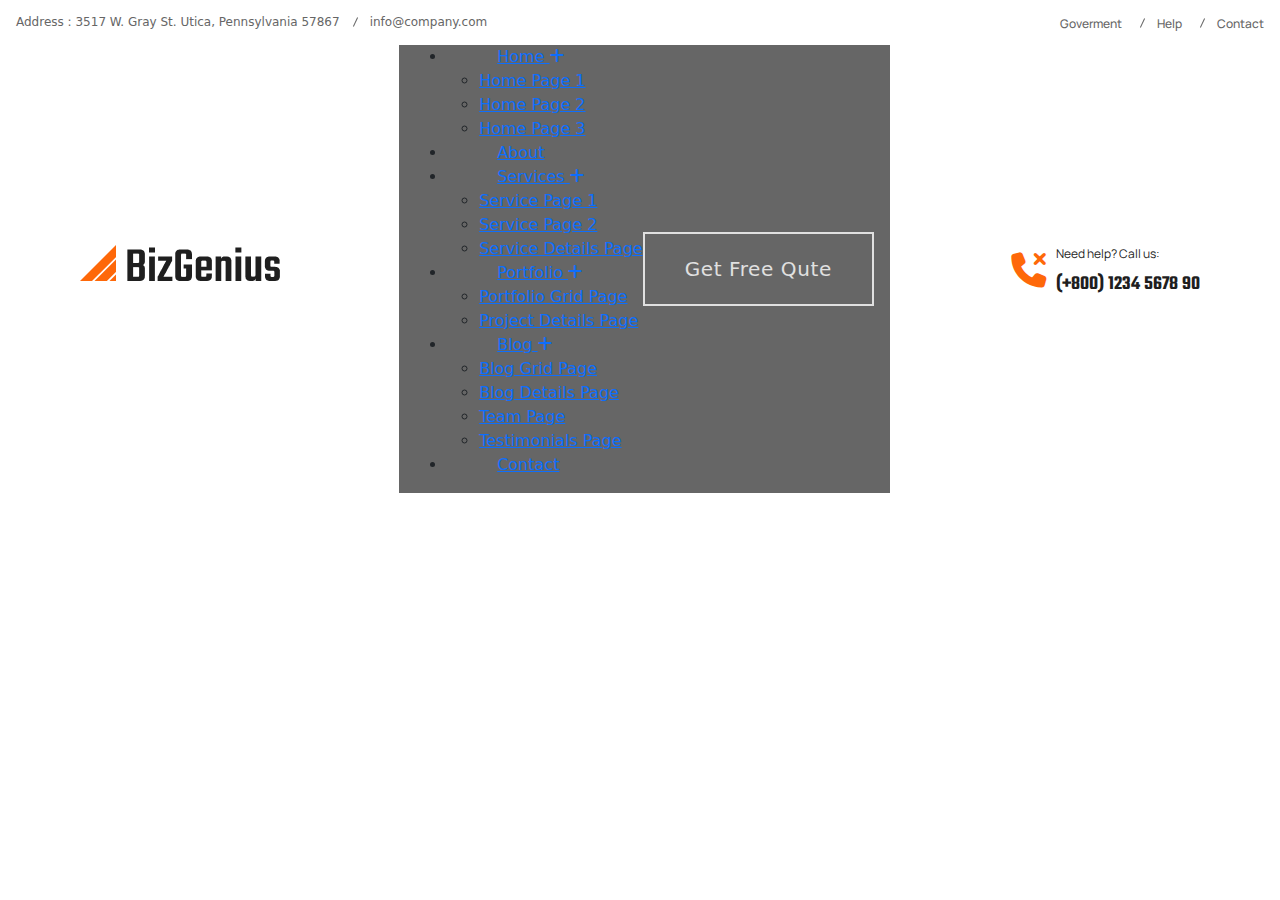
<file: index-2.html>
<!DOCTYPE html>
<html lang="en">
<head>
    <meta charset="UTF-8">
    <meta name="viewport" content="width=device-width, initial-scale=1.0" />
    <meta name="description" content="BizGenious - Creative HTML Template." />
    <meta name="keywords" content="agency, business, it, Start up, Startup,innovation,innovative, modern, technology, sass, software" />
    <meta name="author" content="Tarek Hossain" />

    <title>BizGenious - Creative HTML Template.</title>

    <link rel="stylesheet" href="css/bootstrap.min.css" />
    <link rel="stylesheet" href="css/fontawesome.min.css" />
    <link rel="stylesheet" href="css/magnific-popup.css" />
    <link rel="stylesheet" href="css/slick.css" />
    <link rel="stylesheet" href="css/meanmenu.css" />
    <link rel="stylesheet" href="css/nice-select.css" />
    <link rel="stylesheet" href="css/animate.css" />
    <link rel="stylesheet" href="css/style.min.css" />

    <!--[if lt IE 9]>
    <script src="https://oss.maxcdn.com/html5shiv/3.7.2/html5shiv.min.js"></script>
    <script src="https://oss.maxcdn.com/respond/1.4.2/respond.min.js"></script>
    <![endif]-->
</head>
<body>

    <!-- Header Top Area Start -->
    <div class="biz-header-top-area-wrapper style-2">
        <div class="container">
            <div class="biz-header-top">
                <!-- Header Top Left -->
                <div class="biz-header-top-left-area style-2 wow animate__animated animate__fadeInLeft animate__slow">
                    <p class="address"><span>Address :</span> 3517 W. Gray St. Utica, Pennsylvania 57867</p>
                    <p class="email-address-text"><a href="mailto:info@company.com">info@company.com</a></p>
                </div>
                <!-- Header Top Left -->
                <!-- Header Top Right -->
                <div class="biz-header-top-right-area style-2 wow animate__animated animate__fadeInRight animate__slow">
                    <ul class="header-top-menu style-2">
                        <li class="menu-list"><a href="#" class="menu-link">Goverment</a></li>
                        <li class="menu-list"><a href="#" class="menu-link">Help</a></li>
                        <li class="menu-list"><a href="#" class="menu-link">Contact</a></li>
                    </ul>
                </div>
                <!-- Header Top Right -->
            </div>
        </div>
    </div>
    <!-- Header Top Area End -->
    <!-- Header Middle Area Start -->
    <div class="biz-header-middle-area-wrapper style-2">
        <div class="biz-header-middle-area">
            <!-- Logo Area -->
            <a href="index.html" class="logo">
                <img src="./images/logo/logo-2.png" alt="logo" />
            </a>
            <div class="biz-header-middle-row">
                <div class="container">
                    <div class="row">
                        <div class="col-lg-12">
                            <!-- Header Middle Menu Start -->
                            <div class="biz-header-middle-menu">
                                <nav id="mean-menu" class="mean-menu">
                                    <ul class="menu-area">
                                        <li class="li menu-list active">
                                            <a href="index.html" class="menu-link">Home <i class="fas fa-plus"></i>
                                            </a>
                                            <ul class="dropdown">
                                                <li class="dropdown-list">
                                                    <a href="index.html" class="dropdown-link">Home Page 1</a>
                                                </li>
                                                <li class="dropdown-list">
                                                    <a href="index-2.html" class="dropdown-link">Home Page 2</a>
                                                </li>
                                                <li class="dropdown-list">
                                                    <a href="index-3.html" class="dropdown-link">Home Page 3</a>
                                                </li>
                                            </ul>
                                        </li>
                                        <li class="li menu-list">
                                            <a href="about.html" class="menu-link">About</a>
                                        </li>
                                        <li class="li menu-list">
                                            <a href="service.html" class="menu-link">Services 
                                                <i class="fas fa-plus"></i>
                                            </a>
                                            <ul class="dropdown">
                                                <li class="dropdown-list">
                                                    <a href="service.html" class="dropdown-link">Service Page 1</a>
                                                </li>
                                                <li class="dropdown-list">
                                                    <a href="service-2.html" class="dropdown-link">Service Page 2</a>
                                                </li>
                                                <li class="dropdown-list">
                                                    <a href="service-details.html" class="dropdown-link">Service Details Page</a>
                                                </li>
                                            </ul>
                                        </li>
                                        <li class="li menu-list">
                                            <a href="portfolio.html" class="menu-link">Portfolio 
                                                <i class="fas fa-plus"></i>
                                            </a>
                                            <ul class="dropdown">
                                                <li class="dropdown-list">
                                                    <a href="portfolio.html" class="dropdown-link">Portfolio Grid Page</a>
                                                </li>
                                                <li class="dropdown-list">
                                                    <a href="index-2.html" class="dropdown-link">Project Details Page</a>
                                                </li>
                                            </ul>
                                        </li>
                                        <li class="li menu-list">
                                            <a href="blog.html" class="menu-link">Blog <i class="fas fa-plus"></i></a>
                                            <ul class="dropdown">
                                                <li class="dropdown-list">
                                                    <a href="portfolio.html" class="dropdown-link">Blog Grid Page</a>
                                                </li>
                                                <li class="dropdown-list">
                                                    <a href="index-2.html" class="dropdown-link">Blog Details Page</a>
                                                </li>
                                                <li class="dropdown-list">
                                                    <a href="index-2.html" class="dropdown-link">Team Page</a></li>
                                                <li class="dropdown-list">
                                                    <a href="index-2.html" class="dropdown-link">Testimonials Page</a>
                                                </li>
                                            </ul>
                                        </li>
                                        <li class="li menu-list">
                                            <a href="contact.html" class="menu-link">Contact</a>
                                        </li>
                                    </ul>
                                </nav>

                                <!-- Header Middle End Area Start -->
                                <div class="biz-primary-btn-area">
                                    <a href="#" class="primary-btn">Get Free Qute</a>
                                </div>
                                <!-- Header Middle End Area End -->
                                <!-- Header Toggle Responsive Area -->
                                <a href="#" class="toggle-responsive-btn d-lg-none" id="toggle-btn">
                                    <i class="fas fa-bars"></i>
                                </a>
                                <!-- Header Toggle Responsive Area -->
                            </div>
                            <!-- Header Middle Menu End -->
                        </div>
                    </div>
                </div>
            </div>

            <div class="header-middle-end-area style-2">
                <div class="header-contact-end-area">
                    <i class="fas fa-phone-xmark"></i>
                    <div class="header-contact-inner d-flex flex-column">
                        <p class="contact-inner-text">Need help?  Call us:</p>
                        <h4 class="contact-inner-number">
                            <a href="telto:(+800) 1234 5678 90">(+800) 1234 5678 90</a>
                        </h4>
                    </div>
                </div>
            </div>
        </div>
    </div>
    <!-- Header Middle Area End -->
        <!-- Scroll Up Section Start -->
    <div id="scrollTop" class="scrollup-wrapper">
        <div class="scrollup-btn">
            <i class="fa-regular fa-angle-up"></i>
        </div>
    </div>
    <!-- Scroll Up Section End -->
    <script src="js/jquery.min.js"></script>
    <script src="js/bootstrap.min.js"></script>
    <script src="js/jquery.nice-select.min.js"></script>
    <script src="js/slick.min.js"></script>
    <script src="js/jquery.counterup.min.js"></script>
    <script src="js/waypoints.js"></script>
    <script src="js/jquery.meanmenu.min.js"></script>
    <script src="js/jquery.magnific-popup.min.js"></script>
    <script src="js/inview.min.js"></script>
    <script src="js/wow.js"></script>
    <script src="js/tilt.jquery.js"></script>
    <script src="js/jquery.imagesloaded.min.js"></script>
    <script src="js/isotope.min.js"></script>
    <script src="js/custom.js"></script>
</body>
</html>
</file>
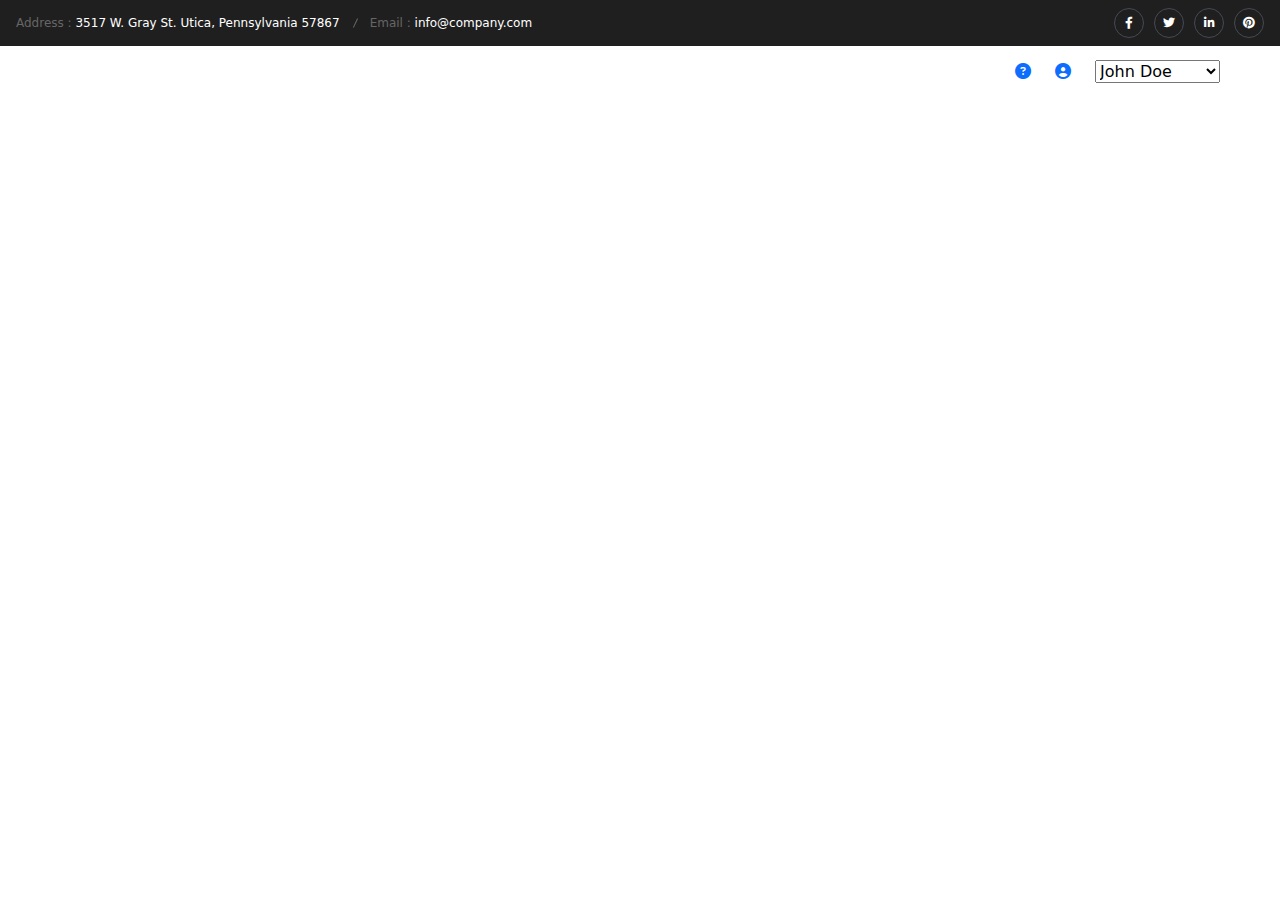
<file: index-3.html>
<!DOCTYPE html>
<html lang="en">
<head>
    <meta charset="UTF-8">
    <meta name="viewport" content="width=device-width, initial-scale=1.0" />
    <meta name="description" content="BizGenious - Creative HTML Template." />
    <meta name="keywords" content="agency, business, it, Start up, Startup,innovation,innovative, modern, technology, sass, software" />
    <meta name="author" content="Tarek Hossain" />

    <title>BizGenious - Creative HTML Template.</title>

    <link rel="stylesheet" href="css/bootstrap.min.css" />
    <link rel="stylesheet" href="css/fontawesome.min.css" />
    <link rel="stylesheet" href="css/magnific-popup.css" />
    <link rel="stylesheet" href="css/slick.css" />
    <link rel="stylesheet" href="css/meanmenu.css" />
    <link rel="stylesheet" href="css/nice-select.css" />
    <link rel="stylesheet" href="css/animate.css" />
    <link rel="stylesheet" href="css/style.min.css" />

    <!--[if lt IE 9]>
    <script src="https://oss.maxcdn.com/html5shiv/3.7.2/html5shiv.min.js"></script>
    <script src="https://oss.maxcdn.com/respond/1.4.2/respond.min.js"></script>
    <![endif]-->
</head>
<body>

    <!-- Header Top Area Start -->
    <div class="biz-header-top-area-wrapper style-3">
        <div class="container">
            <div class="biz-header-top">
                <!-- Header Top Left -->
                <div class="biz-header-top-left-area wow animate__animated animate__fadeInLeft animate__slow">
                    <p class="address"><span>Address :</span> 3517 W. Gray St. Utica, Pennsylvania 57867</p>
                    <p class="email-address-text"><a href="mailto:info@company.com"><span>Email :</span> info@company.com</a></p>
                </div>
                <!-- Header Top Left -->
                <!-- Header Top Right -->
                <div class="biz-socal-links-area wow animate__animated animate__fadeInLeft animate__slow">
                    <ul class="biz-socal-links">
                        <li class="socal-list">
                            <a href="#" class="socal-link">
                                <i class="fab fa-facebook-f"></i>
                            </a>
                        </li>
                        <li class="socal-list">
                            <a href="#" class="socal-link">
                                <i class="fab fa-twitter"></i>
                            </a>
                        </li>
                        <li class="socal-list active">
                            <a href="#" class="socal-link"><i class="fab fa-linkedin-in"></i></a>
                        </li>
                        <li class="socal-list">
                            <a href="#" class="socal-link"><i class="fab fa-pinterest"></i></a>
                        </li>
                    </ul>
                </div>
                <!-- Header Top Right -->
            </div>
        </div>
    </div>
    <!-- Header Top Area End -->
    <!-- Header Middle Area Start -->
    <div class="biz-header-middle-area-wrapper"></div>
    <!-- Header Middle Area End -->

    <!-- Header Middle Area Start -->

    <!-- Header Middle Area End -->

    <!-- Main Area -->
    <main>
        <div class="biz-product-dashboard-panel">
            <div class="continer-fluid">
                <div class="product-dashboard-top-area">
                    <div class="container-fluid">
                        <div class="row">
                            <!-- Product Dashboard Logo -->
                            <div class="col-lg-6">
                                <a href="index-3.html" class="product-dashboard-logo">
                                    <img src="./images/logo/logo-2.png" alt="product-dashboard-logo" />
                                </a>
                            </div>
                            <!-- Product Dashboard Logo -->
                            <!-- Product Dashboard User Area -->
                            <div class="product-dashboard-user-setting">
                                <div class="user-setting d-flex align-items-center justify-content-end gap-4">
                                    <a href="#"><i class="fas fa-question-circle"></i></a>
                                    <a href="#"><i class="fas fa-user-circle"></i></a>
                                    <div class="select-container">
                                        <select name="user-name" id="user-name">
                                            <option value="" selected disabled>John Doe</option>
                                            <option value="101">Tarek Hasan</option>
                                            <option value="102">Tanvir Hasan</option>
                                        </select>
                                    </div>
                                </div>
                            </div>
                            <!-- Product Dashboard User Area -->
                        </div>
                    </div>
                </div>
            </div>
        </div>
    </main>
    <!-- Main Area -->

    <!-- Scroll Up Section Start -->
    <div id="scrollTop" class="scrollup-wrapper">
        <div class="scrollup-btn">
            <i class="fa-regular fa-angle-up"></i>
        </div>
    </div>
    <!-- Scroll Up Section End -->
    <script src="js/jquery.min.js"></script>
    <script src="js/bootstrap.min.js"></script>
    <script src="js/jquery.nice-select.min.js"></script>
    <script src="js/slick.min.js"></script>
    <script src="js/jquery.counterup.min.js"></script>
    <script src="js/waypoints.js"></script>
    <script src="js/jquery.meanmenu.min.js"></script>
    <script src="js/jquery.magnific-popup.min.js"></script>
    <script src="js/inview.min.js"></script>
    <script src="js/wow.js"></script>
    <script src="js/tilt.jquery.js"></script>
    <script src="js/jquery.imagesloaded.min.js"></script>
    <script src="js/isotope.min.js"></script>
    <script src="js/custom.js"></script>
</body>
</html>
</file>
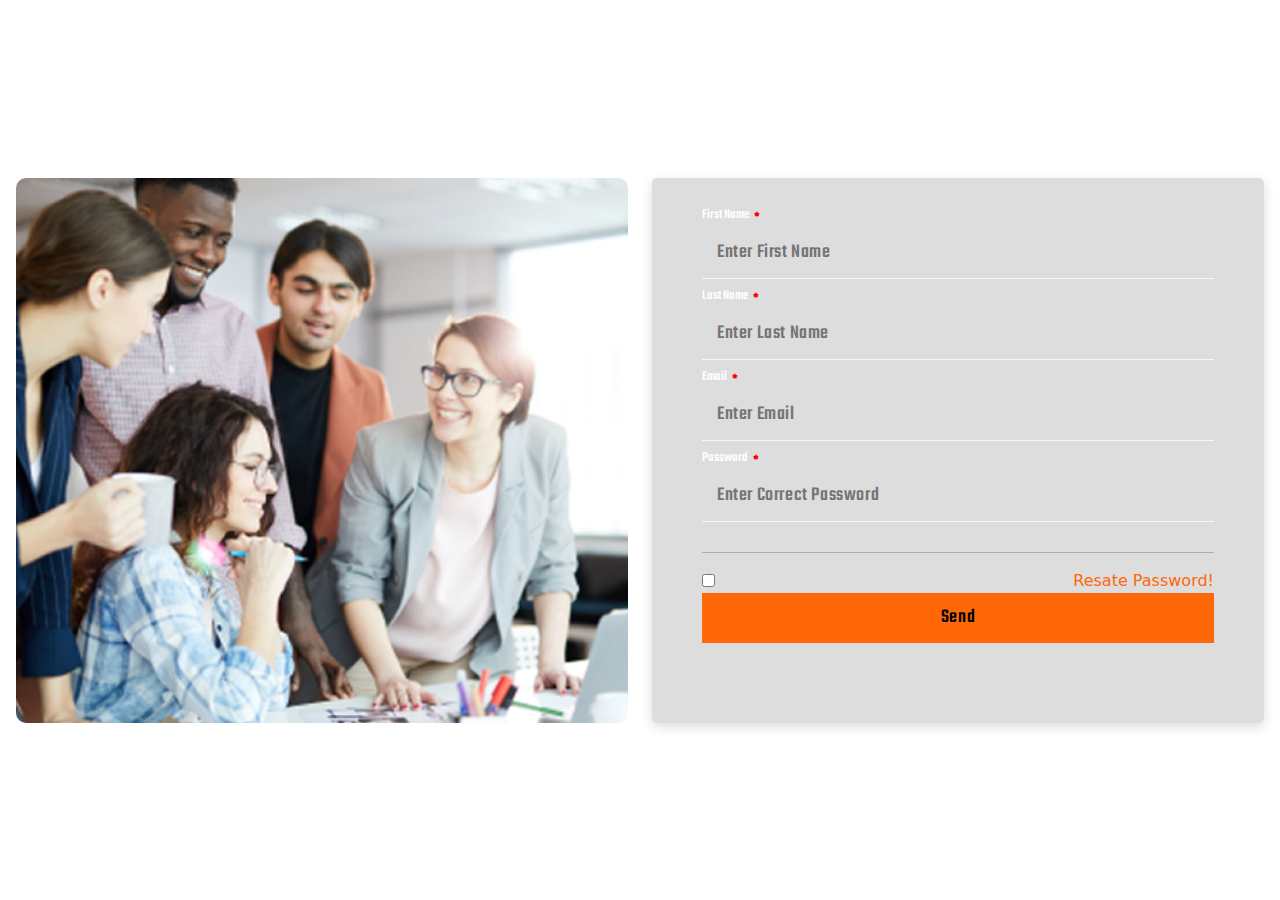
<file: login.html>
<!DOCTYPE html>
<html lang="en">
<head>
    <meta charset="UTF-8" />
    <meta name="viewport" content="width=device-width, initial-scale=1.0" />
    <meta name="description" content="BizGenious - Creative HTML Template." />
    <meta name="keywords" content="agency, business, it, Start up, Startup,innovation,innovative, modern, technology, sass, software" />
    <meta name="author" content="Tarek Hossain" />

    <title>BizGenious - Creative HTML Template.</title>
    <link rel="shortcut icon" href="./images/logo/favicon.png" type="image/x-icon" />

    <link rel="stylesheet" href="css/bootstrap.min.css" />
    <link rel="stylesheet" href="css/fontawesome.min.css" />
    <link rel="stylesheet" href="css/magnific-popup.css" />
    <link rel="stylesheet" href="css/slick.css" />
    <link rel="stylesheet" href="css/meanmenu.css" />
    <link rel="stylesheet" href="css/nice-select.css" />
    <link rel="stylesheet" href="css/animate.css" />
    <link rel="stylesheet" href="./css/style.min.css" />

    <!--[if lt IE 9]>
    <script src="https://oss.maxcdn.com/html5shiv/3.7.2/html5shiv.min.js"></script>
    <script src="https://oss.maxcdn.com/respond/1.4.2/respond.min.js"></script>
    <![endif]-->
</head>
<body>
    <!-- Login Input -->
    <section class="login-form-area pt-80 pb-80 d-flex align-items-center justify-content-center" style="height: 100vh;">
        <div class="container">
            <div class="row">
                <div class="col-lg-6 col-md-6 col-sm-6 col-12 mb-30 mb-lg-0">
                    <div class="login-form-bg" style="background-image: url('./images/project/project-image/project-2.png');"></div>
                </div>
                <div class="col-lg-6 col-md-6 col-sm-6 col-12">
                    <div class="login-form">
                        <form action="index.html">
                            <div class="input-filed mb-30">
                                <input type="text" name="fName" id="fName" placeholder="Enter First Name" required />
                                <label for="fName" class="absolute-in-input-filed">First Name <span>*</span></label>
                            </div>
                            <div class="input-filed mb-30">
                                <input type="text" name="lName" id="lName" placeholder="Enter Last Name" required />
                                <label for="lName" class="absolute-in-input-filed">Last Name <span>*</span></label>
                            </div>
                            <div class="input-filed mb-30">
                                <input type="email" name="email" id="email" placeholder="Enter email" required />
                                <label for="email" class="absolute-in-input-filed">Email<span>*</span></label>
                            </div>
                            <div class="input-filed mb-30">
                                <input type="password" name="password" id="password" placeholder="Enter Correct Password" minlength="8" maxlength="255" required />
                                <label for="password" class="absolute-in-input-filed">Password<span>*</span></label>
                            </div>
                            <hr class="horizontal-line" />
                            <div class="password-resate">
                                <input type="checkbox" name="password-change" id="password-change" />
                                <a href="resate-password.html" class="resate-password">Resate Password!</a>
                            </div>
                            <div class="input-filed mb-30">
                                <input type="submit" value="Send" class="submit-btn" />
                            </div>
                        </form>
                    </div>
                </div>
            </div>
        </div>
    </section>
    <!-- Login Input -->

        <!-- Scroll Up Section Start -->
    <div id="scrollTop" class="scrollup-wrapper">
        <div class="scrollup-btn">
            <i class="fas fa-angle-up"></i>
        </div>
    </div>
    <!-- Scroll Up Section End -->
    <script src="js/jquery.min.js"></script>
    <script src="js/bootstrap.min.js"></script>
    <script src="js/jquery.nice-select.min.js"></script>
    <script src="js/slick.min.js"></script>
    <script src="js/jquery.imagesloaded.min.js"></script>
    <script src="js/jquery.meanmenu.min.js"></script>
    <script src="js/isotope.min.js"></script>
    <script src="js/jquery.magnific-popup.min.js"></script>
    <script src="js/inview.min.js"></script>
    <script src="js/waypoints.js"></script>
    <script src="js/jquery.counterup.min.js"></script>
    <script src="js/wow.js"></script>
    <script src="js/tilt.jquery.js"></script>
    <script src="js/custom.js"></script>
</body>
</html>
</file>
<file: css/nice-select.css>
.nice-select{border-radius:5px;color:#778196;opacity:1;font-size:16px;font-weight:400;font-family:"Poppins",sans-serif;box-sizing:border-box;clear:both;cursor:pointer;display:block;float:left;height:60px;border:1px solid #dfe2e9;line-height:60px;outline:0;padding-left:18px;padding-right:30px;position:relative;margin-bottom:12px;text-align:left !important;-webkit-transition:all .2s ease-in-out;transition:all .2s ease-in-out;-webkit-user-select:none;-moz-user-select:none;-ms-user-select:none;user-select:none;white-space:nowrap;width:100%}.nice-select:hover{border-color:#005bac}.nice-select:active,.nice-select.open,.nice-select:focus{border-color:#005bac}.nice-select:after{border-width:0 5.5px 7px 5.5px;border-color:transparent transparent #778196 transparent;border-style:solid;transform:rotate(180deg);content:'';display:block;margin-top:-4px;pointer-events:none;position:absolute;right:12px;top:50%;-webkit-transition:all .15s ease-in-out;transition:all .15s ease-in-out;width:5px}.nice-select.open:after{transform:rotate(-0)}.nice-select.open .list{opacity:1;pointer-events:auto;-webkit-transform:scale(1) translateY(0);-ms-transform:scale(1) translateY(0);transform:scale(1) translateY(0)}.nice-select.disabled{border-color:#ededed;color:#999;pointer-events:none}.nice-select.disabled:after{border-color:#ccc}.nice-select.wide{width:100%}.nice-select.wide .list{left:0 !important;right:0 !important}.nice-select.right{float:right}.nice-select.right .list{left:auto;right:0}.nice-select.small{font-size:12px;height:36px;line-height:34px}.nice-select.small:after{height:4px;width:4px}.nice-select.small .option{line-height:34px;min-height:34px}.nice-select .list{background-color:#fff;border-radius:5px;box-shadow:0 0 0 1px rgba(68,68,68,0.11);box-sizing:border-box;margin-top:1px;opacity:0;overflow:hidden;padding:0;pointer-events:none;position:absolute;top:100%;left:0;width:100%;-webkit-transform-origin:50% 0;-ms-transform-origin:50% 0;transform-origin:50% 0;-webkit-transform:scale(0.75) translateY(-21px);-ms-transform:scale(0.75) translateY(-21px);transform:scale(0.75) translateY(-21px);-webkit-transition:all .2s cubic-bezier(0.5,0,0,1.25),opacity .15s ease-out;transition:all .2s cubic-bezier(0.5,0,0,1.25),opacity .15s ease-out;z-index:9}.nice-select .list:hover .option:not(:hover){background-color:transparent !important}.nice-select .option{cursor:pointer;color:#393d48;font-weight:400;line-height:40px;list-style:none;min-height:40px;outline:0;padding-left:18px;padding-right:29px;text-align:left;-webkit-transition:all .2s;transition:all .2s}.nice-select .option:hover,.nice-select .option.focus,.nice-select .option.selected.focus{background-color:#f6f6f6}.nice-select .option.selected{font-weight:bold}.nice-select .option.disabled{background-color:transparent;color:#999;cursor:default}.no-csspointerevents .nice-select .list{display:none}.no-csspointerevents .nice-select.open .list{display:block}
</file>
<file: css/style.min.css>
﻿.container{max-width:1350px;width:100%;margin:auto;padding:0 1rem}.container-fluid{max-width:2100px;width:100%;margin:auto;padding:0 130px}@media only screen and (min-width: 0px)and (max-width: 767px){.container-fluid{padding:0 30px}}@media only screen and (min-width: 768px)and (max-width: 1400px){.container-fluid{padding:0 60px}}.section{overflow-x:hidden}body,html{overflow-x:hidden}@font-face{font-family:"Manrope";src:url("../fonts/Manrope-Regular.woff") format("woff");src:url("../fonts/Manrope-Regular.woff2") format("woff");font-weight:400;font-style:normal}@font-face{font-family:"Manrope";src:url("../fonts/Manrope-Medium.woff") format("woff");src:url("../fonts/Manrope-Medium.woff2") format("woff2");font-weight:500;font-style:normal}@font-face{font-family:"Manrope";src:url("../fonts/Manrope-SemiBold.woff") format("woff");src:url("../fonts/Manrope-SemiBold.woff2") format("woff2");font-weight:600;font-style:normal}@font-face{font-family:"Manrope";src:url("../fonts/Manrope-Light.woff") format("woff");src:url("../fonts/Manrope-Light.woff2") format("woff2");font-weight:300;font-style:normal}@font-face{font-family:"Manrope";src:url("../fonts/Manrope-Bold.woff") format("woff");src:url("../fonts/Manrope-Bold.woff2") format("woff2");font-weight:700;font-style:normal}@font-face{font-family:"Manrope";src:url("../fonts/Manrope-ExtraBold.woff") format("woff");src:url("../fonts/Manrope-ExtraBold.woff2") format("woff2");font-weight:800;font-style:normal}@font-face{font-family:"Teko";src:url("../fonts/Teko-Regular.woff") format("woff");src:url("../fonts/Teko-Regular.woff2") format("woff2");font-weight:400;font-style:normal}@font-face{font-family:"Teko";src:url("../fonts/Teko-Medium.woff") format("woff");src:url("../fonts/Teko-Medium.woff2") format("woff2");font-weight:500;font-style:normal}@font-face{font-family:"Teko";src:url("../fonts/Teko-SemiBold.woff") format("woff");src:url("../fonts/Teko-SemiBold.woff2") format("woff2");font-weight:600;font-style:normal}@font-face{font-family:"Teko";src:url("../fonts/Teko-Bold.woff") format("woff");src:url("../fonts/Teko-Bold.woff2") format("woff2");font-weight:700;font-style:normal}@font-face{font-family:"Teko";src:url("../fonts/Teko-Light.woff") format("woff");src:url("../fonts/Teko-Light.woff2") format("woff2");font-weight:300;font-style:normal}@keyframes fadeInupper{0%{transform:scale(1)}100%{transform:scale(1.2)}}@keyframes slide-in-round{0%{transform:scale(1);opacity:.4}100%{transform:scale(1.4);opacity:0}}@keyframes slideinUpper{0%{transform:translateY(-30px)}100%{transform:translateY(0)}}@keyframes rotate-360deg{100%{transform:rotate(360deg)}}@keyframes -rotate-360deg{100%{transform:rotate(-360deg)}}@keyframes animate_slide_inTop_right{100%{left:110%;opacity:0;width:100%}}@keyframes slideINup{0%{opacity:0}100%{opacity:1;bottom:15%}}.mt-5{margin-top:5px}.mt-10{margin-top:10px}.mt-15{margin-top:15px}.mt-20{margin-top:20px}.mt-25{margin-top:25px}.mt-30{margin-top:30px}.mt-35{margin-top:35px}.mt-40{margin-top:40px}.mt-45{margin-top:45px}.mt-50{margin-top:50px}.mt-55{margin-top:55px}.mt-60{margin-top:60px}.mt-65{margin-top:65px}.mt-70{margin-top:70px}.mt-75{margin-top:75px}.mt-80{margin-top:80px}.mt-85{margin-top:85px}.mt-90{margin-top:90px}.mt-95{margin-top:95px}.mt-100{margin-top:100px}.mt-105{margin-top:105px}.mt-110{margin-top:110px}.mt-115{margin-top:115px}.mt-120{margin-top:120px}.mt-125{margin-top:125px}.mt-130{margin-top:130px}.mt-135{margin-top:135px}.mt-140{margin-top:140px}.mt-145{margin-top:145px}.mt-150{margin-top:150px}.mt-155{margin-top:155px}.mt-160{margin-top:160px}.mt-165{margin-top:165px}.mt-170{margin-top:170px}.mt-175{margin-top:175px}.mt-180{margin-top:180px}.mt-185{margin-top:185px}.mt-190{margin-top:190px}.mt-195{margin-top:195px}.mt-200{margin-top:200px}.mb-5{margin-bottom:5px}.mb-10{margin-bottom:10px}.mb-15{margin-bottom:15px}.mb-20{margin-bottom:20px}.mb-25{margin-bottom:25px}.mb-30{margin-bottom:30px}.mb-35{margin-bottom:35px}.mb-40{margin-bottom:40px}.mb-45{margin-bottom:45px}.mb-50{margin-bottom:50px}.mb-55{margin-bottom:55px}.mb-60{margin-bottom:60px}.mb-65{margin-bottom:65px}.mb-70{margin-bottom:70px}.mb-75{margin-bottom:75px}.mb-80{margin-bottom:80px}.mb-85{margin-bottom:85px}.mb-90{margin-bottom:90px}.mb-95{margin-bottom:95px}.mb-100{margin-bottom:100px}.mb-105{margin-bottom:105px}.mb-110{margin-bottom:110px}.mb-115{margin-bottom:115px}.mb-120{margin-bottom:120px}.mb-125{margin-bottom:125px}.mb-130{margin-bottom:130px}.mb-135{margin-bottom:135px}.mb-140{margin-bottom:140px}.mb-145{margin-bottom:145px}.mb-150{margin-bottom:150px}.mb-155{margin-bottom:155px}.mb-160{margin-bottom:160px}.mb-165{margin-bottom:165px}.mb-170{margin-bottom:170px}.mb-175{margin-bottom:175px}.mb-180{margin-bottom:180px}.mb-185{margin-bottom:185px}.mb-190{margin-bottom:190px}.mb-195{margin-bottom:195px}.mb-200{margin-bottom:200px}.mb-205{margin-bottom:205px}.mb-210{margin-bottom:210px}.mb-215{margin-bottom:215px}.mb-220{margin-bottom:220px}.mb-245{margin-bottom:245px}.mb-250{margin-bottom:250px}.pt-5{padding-top:5px}.pt-10{padding-top:10px}.pt-15{padding-top:15px}.pt-20{padding-top:20px}.pt-21{padding-top:21px}.pt-22{padding-top:22px}.pt-23{padding-top:23px}.pt-24{padding-top:24px}.pt-25{padding-top:25px}.pt-30{padding-top:30px}.pt-35{padding-top:35px}.pt-40{padding-top:40px}.pt-45{padding-top:45px}.pt-50{padding-top:50px}.pt-55{padding-top:55px}.pt-60{padding-top:60px}.pt-65{padding-top:65px}.pt-70{padding-top:70px}.pt-75{padding-top:75px}.pt-80{padding-top:80px}.pt-85{padding-top:85px}.pt-86{padding-top:85px}.pt-87{padding-top:85px}.pt-88{padding-top:85px}.pt-89{padding-top:85px}.pt-90{padding-top:90px}.pt-95{padding-top:95px}.pt-100{padding-top:100px}.pt-105{padding-top:105px}.pt-110{padding-top:110px}.pt-115{padding-top:115px}.pt-120{padding-top:120px}.pt-125{padding-top:125px}.pt-130{padding-top:130px}.pt-135{padding-top:135px}.pt-140{padding-top:140px}.pt-145{padding-top:145px}.pt-150{padding-top:150px}.pt-155{padding-top:155px}.pt-160{padding-top:160px}.pt-165{padding-top:165px}.pt-170{padding-top:170px}.pt-175{padding-top:175px}.pt-180{padding-top:180px}.pt-185{padding-top:185px}.pt-190{padding-top:190px}.pt-195{padding-top:195px}.pt-200{padding-top:200px}.pt-250{padding-top:250px}.pb-5{padding-bottom:5px}.pb-10{padding-bottom:10px}.pb-15{padding-bottom:15px}.pb-20{padding-bottom:20px}.pb-21{padding-bottom:21px}.pb-22{padding-bottom:22px}.pb-23{padding-bottom:23px}.pb-24{padding-bottom:24px}.pb-25{padding-bottom:25px}.pb-30{padding-bottom:30px}.pb-35{padding-bottom:35px}.pb-40{padding-bottom:40px}.pb-45{padding-bottom:45px}.pb-50{padding-bottom:50px}.pb-55{padding-bottom:55px}.pb-60{padding-bottom:60px}.pb-65{padding-bottom:65px}.pb-70{padding-bottom:70px}.pb-75{padding-bottom:75px}.pb-80{padding-bottom:80px}.pb-85{padding-bottom:85px}.pb-90{padding-bottom:90px}.pb-95{padding-bottom:95px}.pb-100{padding-bottom:100px}.pb-105{padding-bottom:105px}.pb-110{padding-bottom:110px}.pb-115{padding-bottom:115px}.pb-120{padding-bottom:120px}.pb-125{padding-bottom:125px}.pb-130{padding-bottom:130px}.pb-135{padding-bottom:135px}.pb-140{padding-bottom:140px}.pb-145{padding-bottom:145px}.pb-150{padding-bottom:150px}.pb-155{padding-bottom:155px}.pb-160{padding-bottom:160px}.pb-165{padding-bottom:165px}.pb-170{padding-bottom:170px}.pb-175{padding-bottom:175px}.pb-180{padding-bottom:180px}.pb-185{padding-bottom:185px}.pb-190{padding-bottom:190px}.pb-195{padding-bottom:195px}.pb-200{padding-bottom:200px}.pl-0{padding-left:0px}.pl-5{padding-left:5px}.pl-10{padding-left:10px}.pl-15{padding-left:15px}.pl-20{padding-left:20px}.pl-25{padding-left:35px}.pl-30{padding-left:30px}.pl-35{padding-left:35px}.pl-35{padding-left:35px}.pl-40{padding-left:40px}.pl-45{padding-left:45px}.pl-50{padding-left:50px}.pl-55{padding-left:55px}.pl-60{padding-left:60px}.pl-65{padding-left:65px}.pl-70{padding-left:70px}.pl-75{padding-left:75px}.pl-80{padding-left:80px}.pl-85{padding-left:80px}.pl-90{padding-left:90px}.pl-95{padding-left:95px}.pl-100{padding-left:100px}.pl-105{padding-left:105px}.pl-110{padding-left:110px}.pl-115{padding-left:115px}.pl-120{padding-left:120px}.pl-125{padding-left:125px}.pl-130{padding-left:130px}.pl-135{padding-left:135px}.pl-140{padding-left:140px}.pl-145{padding-left:145px}.pl-150{padding-left:150px}.pl-155{padding-left:155px}.pl-160{padding-left:160px}.pl-165{padding-left:165px}.pl-170{padding-left:170px}.pl-180{padding-left:180px}.pl-185{padding-left:185px}.pl-190{padding-left:190px}.pl-195{padding-left:195px}.pl-100{padding-left:100px}.pl-200{padding-left:200px}.pr-0{padding-right:0px}.pr-5{padding-right:5px}.pr-10{padding-right:10px}.pr-15{padding-right:15px}.pr-20{padding-right:20px}.pr-25{padding-right:35px}.pr-30{padding-right:30px}.pr-35{padding-right:35px}.pr-35{padding-right:35px}.pr-40{padding-right:40px}.pr-45{padding-right:45px}.pr-50{padding-right:50px}.pr-55{padding-right:55px}.pr-60{padding-right:60px}.pr-65{padding-right:65px}.pr-70{padding-right:70px}.pr-75{padding-right:75px}.pr-80{padding-right:80px}.pr-85{padding-right:80px}.pr-90{padding-right:90px}.pr-95{padding-right:95px}.pr-100{padding-right:100px}.pr-105{padding-right:105px}.pr-110{padding-right:110px}.pr-115{padding-right:115px}.pr-120{padding-right:120px}.pr-125{padding-right:125px}.pr-130{padding-right:130px}.pr-135{padding-right:135px}.pr-140{padding-right:140px}.pr-145{padding-right:145px}.pr-150{padding-right:150px}.pr-155{padding-right:155px}.pr-165{padding-right:165px}.pr-170{padding-right:170px}.pr-175{padding-right:175px}.pr-180{padding-right:180px}.pr-185{padding-right:185px}.pr-190{padding-right:190px}.pr-195{padding-right:195px}.pr-200{padding-right:200px}.py-10{padding-top:10px;padding-bottom:10px}.py-15{padding-top:15px;padding-bottom:15px}.py-20{padding-top:20px;padding-bottom:20px}.py-25{padding-top:25px;padding-bottom:25px}.py-30{padding-top:30px;padding-bottom:30px}.py-35{padding-top:35px;padding-bottom:35px}.py-40{padding-top:40px;padding-bottom:40px}.py-45{padding-top:45px;padding-bottom:45px}.py-50{padding-top:50px;padding-bottom:50px}.py-55{padding-top:55px;padding-bottom:55px}.py-60{padding-top:60px;padding-bottom:60px}.py-65{padding-top:65px;padding-bottom:65px}.py-70{padding-top:70px;padding-bottom:70px}.py-75{padding-top:75px;padding-bottom:75px}.py-80{padding-top:80px;padding-bottom:80px}.py-85{padding-top:85px;padding-bottom:85px}.py-90{padding-top:90px;padding-bottom:90px}.py-95{padding-top:95px;padding-bottom:95px}.py-100{padding-top:100px;padding-bottom:100px}.py-105{padding-top:105px;padding-bottom:105px}.py-110{padding-top:110px;padding-bottom:110px}.py-115{padding-top:115px;padding-bottom:115px}.py-120{padding-top:120px;padding-bottom:120px}.py-125{padding-top:125px;padding-bottom:125px}.py-130{padding-top:130px;padding-bottom:130px}.py-135{padding-top:135px;padding-bottom:135px}.py-140{padding-top:140px;padding-bottom:140px}.py-145{padding-top:145px;padding-bottom:145px}.py-150{padding-top:150px;padding-bottom:150px}.py-155{padding-top:155px;padding-bottom:155px}.py-160{padding-top:160px;padding-bottom:160px}.py-165{padding-top:165px;padding-bottom:165px}.py-170{padding-top:170px;padding-bottom:170px}.py-175{padding-top:175px;padding-bottom:175px}.py-180{padding-top:180px;padding-bottom:180px}.py-185{padding-top:185px;padding-bottom:185px}.py-190{padding-top:190px;padding-bottom:190px}.py-195{padding-top:195px;padding-bottom:195px}.py-200{padding-top:200px;padding-bottom:200px}.py-205{padding-top:205px;padding-bottom:205px}.py-210{padding-top:210px;padding-bottom:210px}.py-215{padding-top:215px;padding-bottom:215px}.py-220{padding-top:220px;padding-bottom:220px}.py-225{padding-top:225px;padding-bottom:225px}.py-230{padding-top:230px;padding-bottom:230px}.py-235{padding-top:235px;padding-bottom:235px}.py-240{padding-top:240px;padding-bottom:240px}.py-250{padding-top:250px;padding-bottom:250px}.py-260{padding-top:260px;padding-bottom:260px}.py-270{padding-top:270px;padding-bottom:270px}.py-280{padding-top:280px;padding-bottom:280px}.py-290{padding-top:290px;padding-bottom:290px}.py-300{padding-top:300px;padding-bottom:300px}.py-310{padding-top:310px;padding-bottom:310px}.py-320{padding-top:320px;padding-bottom:320px}.py-330{padding-top:330px;padding-bottom:330px}.py-340{padding-top:340px;padding-bottom:340px}.py-350{padding-top:350px;padding-bottom:350px}.px-10{padding-left:10px;padding-right:10px}.px-15{padding-left:15px;padding-right:15px}.px-20{padding-left:20px;padding-right:20px}.px-25{padding-left:25px;padding-right:25px}.px-30{padding-left:30px;padding-right:30px}.px-35{padding-left:35px;padding-right:35px}.px-40{padding-left:40px;padding-right:40px}.px-45{padding-left:45px;padding-right:45px}.px-50{padding-left:50px;padding-right:50px}.px-55{padding-left:55px;padding-right:55px}.px-60{padding-left:60px;padding-right:60px}.px-65{padding-left:65px;padding-right:65px}.px-70{padding-left:70px;padding-right:70px}.px-75{padding-left:75px;padding-right:75px}.px-80{padding-left:80px;padding-right:80px}.px-85{padding-left:85px;padding-right:85px}.px-90{padding-left:90px;padding-right:90px}.px-95{padding-left:95px;padding-right:95px}.px-100{padding-left:100px;padding-right:100px}.px-105{padding-left:105px;padding-right:105px}.px-110{padding-left:110px;padding-right:110px}.px-115{padding-left:115px;padding-right:115px}.px-120{padding-left:120px;padding-right:120px}.px-125{padding-left:125px;padding-right:125px}.px-130{padding-left:130px;padding-right:130px}.px-135{padding-left:135px;padding-right:135px}.px-140{padding-left:140px;padding-right:140px}.px-145{padding-left:145px;padding-right:145px}.px-150{padding-left:150px;padding-right:150px}.px-155{padding-left:155px;padding-right:155px}.px-160{padding-left:160px;padding-right:160px}.px-165{padding-left:165px;padding-right:165px}.px-170{padding-left:170px;padding-right:170px}.px-175{padding-left:175px;padding-right:175px}.px-180{padding-left:180px;padding-right:180px}.px-185{padding-left:185px;padding-right:185px}.px-190{padding-left:190px;padding-right:190px}.px-195{padding-left:195px;padding-right:195px}.px-200{padding-left:200px;padding-right:200px}.px-205{padding-left:205px;padding-right:205px}.px-210{padding-left:210px;padding-right:210px}.px-215{padding-left:215px;padding-right:215px}.px-220{padding-left:220px;padding-right:220px}.px-225{padding-left:225px;padding-right:225px}.px-230{padding-left:230px;padding-right:230px}.px-235{padding-left:235px;padding-right:235px}.px-240{padding-left:240px;padding-right:240px}.px-250{padding-left:250px;padding-right:250px}.px-260{padding-left:260px;padding-right:260px}.px-270{padding-left:270px;padding-right:270px}.px-280{padding-left:280px;padding-right:280px}.px-290{padding-left:290px;padding-right:290px}.px-300{padding-left:300px;padding-right:300px}.px-310{padding-left:310px;padding-right:310px}.px-320{padding-left:320px;padding-right:320px}.px-330{padding-left:330px;padding-right:330px}.px-340{padding-left:340px;padding-right:340px}.px-350{padding-left:350px;padding-right:350px}.biz-home-section{position:relative;overflow:hidden;z-index:9}.biz-home-section .biz-shape-1{position:absolute;left:0;z-index:1;bottom:0;transition:all .4s ease-out;animation-name:fadeInUp;animation-duration:5s;animation-delay:1s;animation-timing-function:linear;animation-iteration-count:infinite}@media only screen and (min-width: 0px)and (max-width: 350px){.biz-home-section .biz-shape-1{z-index:-1}}.biz-home-section #active-slick-slider .slider-arrow-btn{position:absolute;z-index:9;top:50%;right:20%;background:none;border:0}@media only screen and (min-width: 0px)and (max-width: 350px){.biz-home-section #active-slick-slider .slider-arrow-btn{right:5%}}.biz-home-section #active-slick-slider .slider-arrow-btn.prev-btn{top:56%}@media only screen and (min-width: 0px)and (max-width: 767px){.biz-home-section #active-slick-slider .slider-arrow-btn.prev-btn{top:40%}}.biz-home-section #active-slick-slider .slider-arrow-btn.prev-btn i{background-color:#fe6809;color:#fff}.biz-home-section #active-slick-slider .slider-arrow-btn i{width:40px;height:40px;text-align:center;display:flex;align-items:center;justify-content:center;background:#fff;border-radius:30px;cursor:pointer;transition:all .4s ease-in;font-size:20px;padding:20px;font-weight:300}.biz-home-section #active-slick-slider .slider-arrow-btn i:hover{background:#fe6809;color:#fff}.biz-home-section #active-slick-slider .biz-single-home-area{position:relative;z-index:1;padding:300px 0;overflow:hidden}@media only screen and (min-width: 0px)and (max-width: 767px){.biz-home-section #active-slick-slider .biz-single-home-area{padding:180px 0}}.biz-home-section #active-slick-slider .biz-single-home-area .biz-background-image{background-color:#666;background-size:cover;position:absolute;top:0;left:0;width:100%;height:100%;background-position:center center;background-repeat:no-repeat;object-fit:cover;z-index:-1;animation:fadeInupper 5s ease-in 1s infinite alternate none}.biz-home-section #active-slick-slider .biz-single-home-area .biz-background-image::after{position:absolute;content:"";top:0;left:0;width:100%;height:100%;background-color:#151519;opacity:.2;z-index:-1}.biz-home-section #active-slick-slider .biz-single-home-area .biz-single-home-content-wraper .biz-single-content .home-sub-title{font-size:20px;font-weight:600;font-family:"Teko",sans-serif;line-height:30px;letter-spacing:15px;text-transform:uppercase;color:#fff;animation-name:fadeInUp;animation-duration:4s;animation-timing-function:ease-in;animation-delay:2;animation-iteration-count:infinite;margin-bottom:0}.biz-home-section #active-slick-slider .biz-single-home-area .biz-single-home-content-wraper .biz-single-content .home-title{font-size:100px;font-weight:600;line-height:110px;font-family:"Teko",sans-serif;color:#fff;animation-name:fadeIn;animation-duration:5s;animation-timing-function:ease-in;animation-delay:2;animation-iteration-count:infinite;z-index:1;margin-bottom:20px}@media only screen and (min-width: 0px)and (max-width: 767px){.biz-home-section #active-slick-slider .biz-single-home-area .biz-single-home-content-wraper .biz-single-content .home-title{font-size:60px;line-height:70px}}@media(max-width: 460px){.biz-home-section #active-slick-slider .biz-single-home-area .biz-single-home-content-wraper .biz-single-content .home-title{font-size:50px;line-height:60px}}@media(max-width: 320px){.biz-home-section #active-slick-slider .biz-single-home-area .biz-single-home-content-wraper .biz-single-content .home-title{font-size:50px;line-height:60px}}.biz-home-section #active-slick-slider .biz-single-home-area .biz-single-home-content-wraper .biz-single-content .home-title>b{position:relative;color:#fe6809}.biz-home-section #active-slick-slider .biz-single-home-area .biz-single-home-content-wraper .biz-single-content .home-title>b::after{position:absolute;bottom:32px;left:0;width:100%;height:1px;content:"";border-bottom-width:5px;border-bottom:5px dashed #fe6809}@media only screen and (min-width: 0px)and (max-width: 767px){.biz-home-section #active-slick-slider .biz-single-home-area .biz-single-home-content-wraper .biz-single-content .home-title>b::after{bottom:18px}}@media only screen and (min-width: 0px)and (max-width: 350px){.biz-home-section #active-slick-slider .biz-single-home-area .biz-single-home-content-wraper .biz-single-content .home-title>b::after{bottom:15px}}@media(max-width: 460px){.biz-home-section #active-slick-slider .biz-single-home-area .biz-single-home-content-wraper .biz-single-content .home-title>b::after{bottom:15px}}.hero-area-wraper.area-bg{background:#403879}.hero-area-wraper .row{display:flex;align-items:center}.hero-content-area .hero-title{color:#fff;font-family:"Teko",sans-serif;line-height:100px;font-size:80px}.hero-content-area .hero-desc{color:#fff;font-size:26px;line-height:45px;font-weight:500}.hero-content-area .lets-start-btn{color:#000;font-size:25px;font-weight:600;text-decoration:none;font-family:"Teko",sans-serif;background:#eeac09;padding:20px 40px;border-radius:5px;display:inline-block;line-height:0}.section-title-content .title{font-size:45px;font-weight:600;font-family:"Teko",sans-serif;line-height:60px}.section-title-content p{font-size:20px;font-weight:500;line-height:40px}.hero-area-image{position:relative;z-index:1;margin:20px;padding:40px;animation:slideInUpper 6s ease-out infinite alternate;overflow:hidden}.hero-area-image:hover{animation-name:rubberBand;animation-duration:1.4s;animation-iteration-count:initial;animation-delay:.1s}.hero-area-image::after{position:absolute;top:50%;left:50%;width:200%;background:#fe6809;content:"";height:60%;transform:translate(-50%, -50%);opacity:.6;z-index:-1;animation:slideIn360 3s linear infinite}@keyframes slideIn360{100%{transform:translate(-50%, -50%) rotate(360deg)}}@keyframes slideInUpper{0%{transform:scale(1)}100%{transform:scale(1.03)}}.hero-area-image img{width:100%}.hero-area-image img{width:100%}#active-hero-slider button{border:none;background:none;transition:all .4s ease-out}.slick-dots{list-style:none;margin:0;padding:0;position:absolute;bottom:-145px;left:50%;transform:translateX(-50%)}.slick-dots li{display:inline-block}.slick-dots li button{color:#fff;font-size:20px;font-weight:600;font-family:"Teko",sans-serif;padding:0 22px}.slick-dots li.slick-active button{color:red;font-size:40px;transform:scale(2);transition:all .4s ease-out}.slider-image img{position:absolute;right:0;object-fit:cover;bottom:0;max-height:400px;width:100%;max-width:600px}.slider-content{padding:140px 0}.header-area{position:absolute;width:100%;top:0;left:0;right:0}.home-page-area{position:relative}.single-slider-item.slider-bg{background:#ddd}.biz-home-1-service-1-wraper{position:relative;z-index:1}.biz-home-1-service-1-wraper .biz-home-1-service-area .section-title-area-wrapper .section-title-wrapper{position:relative;z-index:1}.biz-home-1-service-1-wraper .biz-home-1-service-area .section-title-area-wrapper .section-title-wrapper .section-title .section-top-title{display:flex;align-items:center;margin-bottom:10px}.biz-home-1-service-1-wraper .biz-home-1-service-area .section-title-area-wrapper .section-title-wrapper .section-title .section-top-title .sub-title{color:#fe6809;font-weight:500;font-size:16px;text-transform:uppercase;font-family:"Teko",sans-serif;letter-spacing:4px;margin-bottom:0}.biz-home-1-service-1-wraper .biz-home-1-service-area .section-title-area-wrapper .section-title-wrapper .section-title .section-top-title .title-3-line{padding-left:5px}.biz-home-1-service-1-wraper .biz-home-1-service-area .section-title-area-wrapper .section-title-wrapper .section-title .section-top-title .title-3-line span{width:24px;height:1px;background-color:#fe6809;display:block;margin:3px 0;margin-top:0}.biz-home-1-service-1-wraper .biz-home-1-service-area .section-title-area-wrapper .section-title-wrapper .section-title .section-top-title .title-3-line span:nth-child(2){width:12px}.biz-home-1-service-1-wraper .biz-home-1-service-area .section-title-area-wrapper .section-title-wrapper .section-title .title-desc{color:#fff;font-size:50px;font-family:"Teko",sans-serif;line-height:60px;font-weight:500;margin-bottom:34px}@media only screen and (min-width: 0px)and (max-width: 350px){.biz-home-1-service-1-wraper .biz-home-1-service-area .section-title-area-wrapper .section-title-wrapper .section-title .title-desc{font-size:30px;line-height:40px}}@media(max-width: 320px){.biz-home-1-service-1-wraper .biz-home-1-service-area .section-title-area-wrapper .section-title-wrapper .section-title .title-desc{font-size:25px;line-height:40px}}.biz-home-1-service-1-wraper .biz-home-1-service-area .section-title-area-wrapper .section-title-wrapper .section-title .software-title{color:#18191d;font-size:50px;line-height:60px;font-weight:600;font-family:"Teko",sans-serif}.biz-home-1-service-1-wraper .biz-home-1-service-area .section-title-area-wrapper .section-title-wrapper .section-title .software-title b{color:#fe6809;font-weight:600}@media only screen and (min-width: 0px)and (max-width: 767px){.biz-home-1-service-1-wraper .biz-home-1-service-area .section-title-area-wrapper .section-title-wrapper .section-title .software-title{font-size:45px}}@media(max-width: 460px){.biz-home-1-service-1-wraper .biz-home-1-service-area .section-title-area-wrapper .section-title-wrapper .section-title .software-title{font-size:40px;line-height:60px}}@media(max-width: 410px){.biz-home-1-service-1-wraper .biz-home-1-service-area .section-title-area-wrapper .section-title-wrapper .section-title .software-title{font-size:30px;line-height:50px}}@media only screen and (min-width: 0px)and (max-width: 350px){.biz-home-1-service-1-wraper .biz-home-1-service-area .section-title-area-wrapper .section-title-wrapper .section-title .software-title{font-size:30px;line-height:40px}}@media(max-width: 320px){.biz-home-1-service-1-wraper .biz-home-1-service-area .section-title-area-wrapper .section-title-wrapper .section-title .software-title{font-size:25px;line-height:40px}}.biz-home-1-service-1-wraper .biz-home-1-service-1-bacground{background-color:#1f1f1f;background-position:center center;background-repeat:no-repeat;background-size:cover;position:absolute;top:0;left:0;width:100%;z-index:-1;opacity:.5;height:100%;max-height:385px}.biz-home-1-service-1-wraper .biz-home-1-service-1-bacground::after{position:absolute;top:0;left:0;right:0;width:100%;height:100%;content:"";background-color:rgba(21,21,25,.5);z-index:-2}.biz-home-1-service-1-wraper .biz-home-1-service-container .biz-single-home-1-service{padding:40px 27px;cursor:pointer;box-shadow:0 4px 60px 0 rgba(139,139,139,.15);position:relative;background-color:#fff;z-index:99}.biz-home-1-service-1-wraper .biz-home-1-service-container .biz-single-home-1-service:hover::after{background-color:#fe6809}.biz-home-1-service-1-wraper .biz-home-1-service-container .biz-single-home-1-service::after{position:absolute;content:"";bottom:0;left:0;width:100%;height:4px;background:#1f1f1f;transition:all .4s ease-out}.biz-home-1-service-1-wraper .biz-home-1-service-container .biz-single-home-1-service:hover .biz-service-top .biz-service-logo>i{background-color:#fe6809;color:#fff}.biz-home-1-service-1-wraper .biz-service-top{display:flex;align-items:center;gap:18px}.biz-home-1-service-1-wraper .biz-service-top .biz-service-logo{font-size:40px;color:#fe6809}.biz-home-1-service-1-wraper .biz-service-top .biz-service-logo i{width:70px;height:70px;text-align:center;display:flex;align-items:center;justify-content:center;border-radius:5px;transition:all .4s ease-out;background:#f5f5f5}.biz-home-1-service-1-wraper .biz-service-top .biz-service-title{font-size:20px;line-height:30px;color:#1f1f1f;font-weight:600;font-family:"Teko",sans-serif;margin-bottom:0}.biz-home-1-service-1-wraper .biz-service-top .biz-service-content .service-content-desc{font-size:16px;line-height:29px;font-weight:400;color:#666;font-family:"Manrope",sans-serif}.biz-providing-technical-area-wrapper .biz-providing-content-wrapper-end{padding-left:100px}@media(max-width: 1100px){.biz-providing-technical-area-wrapper .biz-providing-content-wrapper-end{width:100%;padding-left:16px}}@media only screen and (min-width: 0px)and (max-width: 767px){.biz-providing-technical-area-wrapper .biz-providing-content-wrapper-end{padding:0 16px}}@media(max-width: 1050px){.biz-providing-technical-area-wrapper .biz-providing-content-wrapper-end{padding-left:20px}}.biz-providing-technical-area-wrapper .biz-providing-content-wrapper-end .section-title-area-wrapper .section-title-wrapper{position:relative;z-index:1}.biz-providing-technical-area-wrapper .biz-providing-content-wrapper-end .section-title-area-wrapper .section-title-wrapper .section-title .section-top-title{display:flex;align-items:center;margin-bottom:10px}.biz-providing-technical-area-wrapper .biz-providing-content-wrapper-end .section-title-area-wrapper .section-title-wrapper .section-title .section-top-title .sub-title{color:#fe6809;font-weight:500;font-size:16px;text-transform:uppercase;font-family:"Teko",sans-serif;letter-spacing:4px;margin-bottom:0}.biz-providing-technical-area-wrapper .biz-providing-content-wrapper-end .section-title-area-wrapper .section-title-wrapper .section-title .section-top-title .title-3-line{padding-left:5px}.biz-providing-technical-area-wrapper .biz-providing-content-wrapper-end .section-title-area-wrapper .section-title-wrapper .section-title .section-top-title .title-3-line span{width:24px;height:1px;background-color:#fe6809;display:block;margin:3px 0;margin-top:0}.biz-providing-technical-area-wrapper .biz-providing-content-wrapper-end .section-title-area-wrapper .section-title-wrapper .section-title .section-top-title .title-3-line span:nth-child(2){width:12px}.biz-providing-technical-area-wrapper .biz-providing-content-wrapper-end .section-title-area-wrapper .section-title-wrapper .section-title .title-desc{color:#fff;font-size:50px;font-family:"Teko",sans-serif;line-height:60px;font-weight:500;margin-bottom:34px}@media only screen and (min-width: 0px)and (max-width: 350px){.biz-providing-technical-area-wrapper .biz-providing-content-wrapper-end .section-title-area-wrapper .section-title-wrapper .section-title .title-desc{font-size:30px;line-height:40px}}@media(max-width: 320px){.biz-providing-technical-area-wrapper .biz-providing-content-wrapper-end .section-title-area-wrapper .section-title-wrapper .section-title .title-desc{font-size:25px;line-height:40px}}.biz-providing-technical-area-wrapper .biz-providing-content-wrapper-end .section-title-area-wrapper .section-title-wrapper .section-title .software-title{color:#18191d;font-size:50px;line-height:60px;font-weight:600;font-family:"Teko",sans-serif}.biz-providing-technical-area-wrapper .biz-providing-content-wrapper-end .section-title-area-wrapper .section-title-wrapper .section-title .software-title b{color:#fe6809;font-weight:600}@media only screen and (min-width: 0px)and (max-width: 767px){.biz-providing-technical-area-wrapper .biz-providing-content-wrapper-end .section-title-area-wrapper .section-title-wrapper .section-title .software-title{font-size:45px}}@media(max-width: 460px){.biz-providing-technical-area-wrapper .biz-providing-content-wrapper-end .section-title-area-wrapper .section-title-wrapper .section-title .software-title{font-size:40px;line-height:60px}}@media(max-width: 410px){.biz-providing-technical-area-wrapper .biz-providing-content-wrapper-end .section-title-area-wrapper .section-title-wrapper .section-title .software-title{font-size:30px;line-height:50px}}@media only screen and (min-width: 0px)and (max-width: 350px){.biz-providing-technical-area-wrapper .biz-providing-content-wrapper-end .section-title-area-wrapper .section-title-wrapper .section-title .software-title{font-size:30px;line-height:40px}}@media(max-width: 320px){.biz-providing-technical-area-wrapper .biz-providing-content-wrapper-end .section-title-area-wrapper .section-title-wrapper .section-title .software-title{font-size:25px;line-height:40px}}@media only screen and (min-width: 0px)and (max-width: 350px){.biz-providing-technical-area-wrapper .biz-providing-content-wrapper-end .biz-providing-list-wrapper{display:flex;flex-direction:column;align-items:start !important;justify-content:start !important;gap:20px}}.biz-providing-technical-area-wrapper .biz-providing-content-wrapper-end .biz-providing-list-wrapper .biz-providing-left-area ul{list-style:none;padding:0;margin:0}.biz-providing-technical-area-wrapper .biz-providing-content-wrapper-end .biz-providing-list-wrapper .biz-providing-left-area ul li{padding-left:30px;position:relative;font-weight:600;font-size:20px;color:#1f1f1f;font-family:"Teko",sans-serif;margin-bottom:10px}.biz-providing-technical-area-wrapper .biz-providing-content-wrapper-end .biz-providing-list-wrapper .biz-providing-left-area ul li::before{content:"";font-family:"Font Awesome 6 pro";position:absolute;top:50%;left:0;width:20px;height:20px;font-size:10px;text-align:center;background-color:#666;padding:5px;color:#fff;transform:translateY(-50%) rotate(90deg);display:flex;align-items:center;justify-content:center;border-radius:50%}.biz-providing-technical-area-wrapper .biz-providing-content-wrapper-end .biz-providing-list-wrapper .biz-providing-right{background-color:#fe6809;flex-direction:column;gap:10px;color:#fff;border-radius:10px;width:180px;height:120px;position:relative}@media(max-width: 410px){.biz-providing-technical-area-wrapper .biz-providing-content-wrapper-end .biz-providing-list-wrapper .biz-providing-right{width:120px}}.biz-providing-technical-area-wrapper .biz-providing-content-wrapper-end .biz-providing-list-wrapper .biz-providing-right::after{position:absolute;content:"";top:10px;right:10px;width:100%;height:100%;border:1px solid #666;border-radius:10px;z-index:-1}.biz-providing-technical-area-wrapper .biz-providing-content-wrapper-end .horizontal-line{width:100%;background-color:#ddd;height:1px;margin:30px 0}@media(max-width: 1100px){.biz-providing-technical-area-wrapper .biz-providing-image-wraper-area{width:100%}}.biz-providing-technical-area-wrapper .biz-providing-image-wraper-area .biz-provide-image-wrap{position:relative;z-index:1;max-width:440px;width:100%;height:576px;border-radius:225px;overflow:hidden}.biz-providing-technical-area-wrapper .biz-providing-image-wraper-area .biz-provide-image-wrap:hover::after{animation:animate_slide_inTop_right .7s ease-out}.biz-providing-technical-area-wrapper .biz-providing-image-wraper-area .biz-provide-image-wrap::after{position:absolute;content:"";top:50%;left:-100%;background:#fff;opacity:.7;width:10px;height:100%;transition:all .5s ease-out;z-index:1;transform:translateY(-50%) skew(45deg)}.biz-providing-technical-area-wrapper .biz-providing-image-wraper-area .biz-provide-big-image-group{position:relative;z-index:1}.biz-providing-technical-area-wrapper .biz-providing-image-wraper-area .biz-provide-big-image-group .biz-provide-small-image{position:absolute;bottom:0;right:0;z-index:2;overflow:hidden;border-radius:145px}.biz-providing-technical-area-wrapper .biz-providing-image-wraper-area .biz-provide-big-image-group .biz-provide-small-image:hover::after{animation:animate_slide_inTop_right .7s ease-out}.biz-providing-technical-area-wrapper .biz-providing-image-wraper-area .biz-provide-big-image-group .biz-provide-small-image::after{position:absolute;content:"";top:50%;left:-100%;background:#fe6809;opacity:.7;width:10px;height:100%;transition:all .5s ease-out;z-index:1;transform:translateY(-50%) skew(45deg)}.biz-providing-technical-area-wrapper .biz-providing-image-wraper-area .biz-provide-big-image-group .biz-provide-small-image .biz-small-conent-wraper{text-align:center;position:absolute;top:50%;left:50%;transform:translate(-50%, -50%);color:#fe6809;cursor:pointer}.biz-providing-technical-area-wrapper .biz-providing-image-wraper-area .biz-provide-big-image-group .biz-provide-small-image .biz-small-conent-wraper .biz-small-conetnt-video-title{font-size:14px;font-weight:300;font-family:"Teko",sans-serif;line-height:30px;color:#fff;letter-spacing:2px;margin-bottom:0}.biz-providing-technical-area-wrapper .biz-providing-image-wraper-area .biz-provide-big-image-group .biz-provide-small-image .biz-small-conent-wraper i{width:58px;height:58px;display:flex;align-items:center;justify-content:center;margin:auto;background-color:#fe6809;color:#fff;border-radius:50%;position:relative}.biz-providing-technical-area-wrapper .biz-providing-image-wraper-area .biz-provide-big-image-group .biz-provide-small-image .biz-small-conent-wraper i::after{position:absolute;content:"";top:0;left:0;width:100%;height:100%;border-radius:50%;background:#fff;opacity:.7;animation:slide-in-round 1s ease-out infinite;z-index:-1}.biz-providing-technical-area-wrapper .biz-providing-image-wraper-area .biz-provide-big-image-group img:nth-child(1){width:auto}@media(max-width: 1100px){.biz-providing-technical-area-wrapper .biz-providing-image-wraper-area .biz-provide-big-image-group img:nth-child(1){width:100%;max-width:900px}}.biz-providing-technical-area-wrapper .biz-providing-image-wraper-area .biz-provide-big-image-group img:nth-child(2){position:absolute;bottom:0;left:0}.biz-providing-technical-area-wrapper .biz-providing-image-wraper-area .biz-provide-big-image-group img:nth-child(3){position:absolute;right:60px;top:0;z-index:-1;transition:all .4s ease-out;animation-name:fadeIn;animation-duration:2s;animation-iteration-count:infinite;animation-timing-function:linear}@media(max-width: 1100px){.biz-providing-technical-area-wrapper .biz-providing-image-wraper-area .biz-provide-big-image-group img:nth-child(3){width:100%;max-width:380px}}.biz-providing-technical-area-wrapper .biz-providing-image-wraper-area .biz-provide-big-image-group img:nth-child(4){position:absolute;right:0;z-index:-1;top:20px;animation:slideinUpper 1s ease-out infinite}@media(max-width: 1100px){.biz-providing-technical-area-wrapper .biz-providing-image-wraper-area .biz-provide-big-image-group img:nth-child(4){width:100%;max-width:380px;z-index:2}}@media only screen and (min-width: 0px)and (max-width: 350px){.biz-providing-technical-area-wrapper .biz-providing-image-wraper-area .biz-provide-big-image-group img:nth-child(4){display:none}}@media(max-width: 1050px){.biz-providing-technical-area-wrapper .biz-providing-image-wraper-area .biz-provide-big-image-group img:nth-child(4){display:none}}@media(max-width: 480px){.biz-providing-technical-area-wrapper .biz-providing-image-wraper-area .biz-provide-big-image-group img:nth-child(4){display:none;width:100%}}.biz-providing-technical-area-wrapper .biz-providing-image-wraper-area .biz-provide-big-image-group img:nth-child(5){position:absolute;bottom:0;left:0;z-index:-1;animation-name:fadeIn;animation-duration:3s;animation-iteration-count:infinite}@media(max-width: 1100px){.biz-providing-technical-area-wrapper .biz-providing-image-wraper-area .biz-provide-big-image-group img:nth-child(5){width:100%;max-width:380px}}@media only screen and (min-width: 0px)and (max-width: 350px){.biz-providing-technical-area-wrapper .biz-providing-image-wraper-area .biz-provide-big-image-group img:nth-child(5){display:none}}@media(max-width: 490px){.biz-providing-technical-area-wrapper .biz-providing-image-wraper-area .biz-provide-big-image-group img:nth-child(5){display:none}}.biz-provide-special-service .biz-provice-special-service-section-title .section-title-area-wrapper .section-title-wrapper{position:relative;z-index:1}.biz-provide-special-service .biz-provice-special-service-section-title .section-title-area-wrapper .section-title-wrapper .section-title .section-top-title{display:flex;align-items:center;margin-bottom:10px}.biz-provide-special-service .biz-provice-special-service-section-title .section-title-area-wrapper .section-title-wrapper .section-title .section-top-title .sub-title{color:#fe6809;font-weight:500;font-size:16px;text-transform:uppercase;font-family:"Teko",sans-serif;letter-spacing:4px;margin-bottom:0}.biz-provide-special-service .biz-provice-special-service-section-title .section-title-area-wrapper .section-title-wrapper .section-title .section-top-title .title-3-line{padding-left:5px}.biz-provide-special-service .biz-provice-special-service-section-title .section-title-area-wrapper .section-title-wrapper .section-title .section-top-title .title-3-line span{width:24px;height:1px;background-color:#fe6809;display:block;margin:3px 0;margin-top:0}.biz-provide-special-service .biz-provice-special-service-section-title .section-title-area-wrapper .section-title-wrapper .section-title .section-top-title .title-3-line span:nth-child(2){width:12px}.biz-provide-special-service .biz-provice-special-service-section-title .section-title-area-wrapper .section-title-wrapper .section-title .title-desc{color:#fff;font-size:50px;font-family:"Teko",sans-serif;line-height:60px;font-weight:500;margin-bottom:34px}@media only screen and (min-width: 0px)and (max-width: 350px){.biz-provide-special-service .biz-provice-special-service-section-title .section-title-area-wrapper .section-title-wrapper .section-title .title-desc{font-size:30px;line-height:40px}}@media(max-width: 320px){.biz-provide-special-service .biz-provice-special-service-section-title .section-title-area-wrapper .section-title-wrapper .section-title .title-desc{font-size:25px;line-height:40px}}.biz-provide-special-service .biz-provice-special-service-section-title .section-title-area-wrapper .section-title-wrapper .section-title .software-title{color:#18191d;font-size:50px;line-height:60px;font-weight:600;font-family:"Teko",sans-serif}.biz-provide-special-service .biz-provice-special-service-section-title .section-title-area-wrapper .section-title-wrapper .section-title .software-title b{color:#fe6809;font-weight:600}@media only screen and (min-width: 0px)and (max-width: 767px){.biz-provide-special-service .biz-provice-special-service-section-title .section-title-area-wrapper .section-title-wrapper .section-title .software-title{font-size:45px}}@media(max-width: 460px){.biz-provide-special-service .biz-provice-special-service-section-title .section-title-area-wrapper .section-title-wrapper .section-title .software-title{font-size:40px;line-height:60px}}@media(max-width: 410px){.biz-provide-special-service .biz-provice-special-service-section-title .section-title-area-wrapper .section-title-wrapper .section-title .software-title{font-size:30px;line-height:50px}}@media only screen and (min-width: 0px)and (max-width: 350px){.biz-provide-special-service .biz-provice-special-service-section-title .section-title-area-wrapper .section-title-wrapper .section-title .software-title{font-size:30px;line-height:40px}}@media(max-width: 320px){.biz-provide-special-service .biz-provice-special-service-section-title .section-title-area-wrapper .section-title-wrapper .section-title .software-title{font-size:25px;line-height:40px}}.biz-provide-special-service .service-bg{background-repeat:no-repeat;background-size:cover;background-position:center center;min-height:450px;height:100%;border-radius:5px;position:relative;z-index:1;overflow:hidden}.biz-provide-special-service .service-bg:hover::after{animation:animate_slide_inTop_right .5s ease-out}.biz-provide-special-service .service-bg::after{position:absolute;content:"";top:50%;left:-100%;background:#fff;width:10px;height:100%;z-index:-1;transition:all .5s ease-out;transform:translateY(-50%) skew(45deg)}.biz-provide-special-service .service-bg .absolute-service-content{background:#fff;padding:40px 25px;position:absolute;bottom:0;left:5%;width:90%;padding-bottom:20px;border-radius:5px;border:0 none;transition:all .4s ease-out;transform:translateY(40%)}.biz-provide-special-service .service-bg .absolute-service-content:hover{transform:translateY(7%)}.biz-provide-special-service .service-bg .absolute-service-content:hover .absolute-content-desc-text .desc-text{opacity:1;visibility:visible}.biz-provide-special-service .service-bg .absolute-service-content:hover .service-logo i{color:#fff;background-color:#fe6809}.biz-provide-special-service .service-bg .absolute-service-content .absolute-content{font-size:110px;font-weight:400;font-family:"Teko",sans-serif;line-height:91px;position:absolute;top:15px;right:20px;opacity:.4;color:#ddd}.biz-provide-special-service .service-bg .absolute-service-content .absolute-content-desc-text .title-text{font-size:40px;font-weight:800;font-family:"Teko",sans-serif;margin:20px 0 10px 0;cursor:pointer}@media only screen and (min-width: 0px)and (max-width: 350px){.biz-provide-special-service .service-bg .absolute-service-content .absolute-content-desc-text .title-text{font-size:30px;font-weight:600;line-height:40px}}.biz-provide-special-service .service-bg .absolute-service-content .absolute-content-desc-text .desc-text{font-size:20px;font-weight:400;font-family:"Manrope",sans-serif;line-height:32px;letter-spacing:.5px;opacity:0;visibility:hidden;transition:all .5s ease-out}.biz-provide-special-service .service-bg .absolute-service-content .service-logo{position:absolute;top:-39px;transition:all .4s ease-out}.biz-provide-special-service .service-bg .absolute-service-content .service-logo i{width:78px;height:78px;background:#1f1f1f;text-align:center;color:#fff;display:flex;align-items:center;justify-content:center;font-size:43px;transition:all .5s ease-out;border-radius:5px}.faq-area{position:relative}.faq-area .shapes{position:absolute;top:0;right:0;animation-name:rubberBand;animation-duration:3s;animation-iteration-count:infinite}.faq-area .faq-area-section-title .section-title-area-wrapper .section-title-wrapper{position:relative;z-index:1}.faq-area .faq-area-section-title .section-title-area-wrapper .section-title-wrapper .section-title .section-top-title{display:flex;align-items:center;margin-bottom:10px}.faq-area .faq-area-section-title .section-title-area-wrapper .section-title-wrapper .section-title .section-top-title .sub-title{color:#fe6809;font-weight:500;font-size:16px;text-transform:uppercase;font-family:"Teko",sans-serif;letter-spacing:4px;margin-bottom:0}.faq-area .faq-area-section-title .section-title-area-wrapper .section-title-wrapper .section-title .section-top-title .title-3-line{padding-left:5px}.faq-area .faq-area-section-title .section-title-area-wrapper .section-title-wrapper .section-title .section-top-title .title-3-line span{width:24px;height:1px;background-color:#fe6809;display:block;margin:3px 0;margin-top:0}.faq-area .faq-area-section-title .section-title-area-wrapper .section-title-wrapper .section-title .section-top-title .title-3-line span:nth-child(2){width:12px}.faq-area .faq-area-section-title .section-title-area-wrapper .section-title-wrapper .section-title .title-desc{color:#fff;font-size:50px;font-family:"Teko",sans-serif;line-height:60px;font-weight:500;margin-bottom:34px}@media only screen and (min-width: 0px)and (max-width: 350px){.faq-area .faq-area-section-title .section-title-area-wrapper .section-title-wrapper .section-title .title-desc{font-size:30px;line-height:40px}}@media(max-width: 320px){.faq-area .faq-area-section-title .section-title-area-wrapper .section-title-wrapper .section-title .title-desc{font-size:25px;line-height:40px}}.faq-area .faq-area-section-title .section-title-area-wrapper .section-title-wrapper .section-title .software-title{color:#18191d;font-size:50px;line-height:60px;font-weight:600;font-family:"Teko",sans-serif}.faq-area .faq-area-section-title .section-title-area-wrapper .section-title-wrapper .section-title .software-title b{color:#fe6809;font-weight:600}@media only screen and (min-width: 0px)and (max-width: 767px){.faq-area .faq-area-section-title .section-title-area-wrapper .section-title-wrapper .section-title .software-title{font-size:45px}}@media(max-width: 460px){.faq-area .faq-area-section-title .section-title-area-wrapper .section-title-wrapper .section-title .software-title{font-size:40px;line-height:60px}}@media(max-width: 410px){.faq-area .faq-area-section-title .section-title-area-wrapper .section-title-wrapper .section-title .software-title{font-size:30px;line-height:50px}}@media only screen and (min-width: 0px)and (max-width: 350px){.faq-area .faq-area-section-title .section-title-area-wrapper .section-title-wrapper .section-title .software-title{font-size:30px;line-height:40px}}@media(max-width: 320px){.faq-area .faq-area-section-title .section-title-area-wrapper .section-title-wrapper .section-title .software-title{font-size:25px;line-height:40px}}.faq-area .accordion .accordion-list{margin-bottom:30px}.faq-area .accordion .accordion-list .hide-and-show-text{font-size:16px;line-height:30px;color:#666;font-weight:500;font-family:"Manrope",sans-serif;background-color:#f5f5f5;padding:0 20px 10px 20px;border-bottom:5px dotted #fe6809;border-bottom-width:7px;border-bottom-style:double;display:none}.faq-area .accordion .accordion-list .hide-and-show-text.showing-text{display:block}.faq-area .accordion .accordion-list .active-accordion .accordion-head{padding:20px;border-radius:5px;background:#f5f5f5}.faq-area .accordion .accordion-list .active-accordion .accordion-head:hover .title{color:#fe6809}.faq-area .accordion .accordion-list .active-accordion .accordion-head:hover i{color:#fe6809}.faq-area .accordion .accordion-list .active-accordion .accordion-head .title{font-size:20px;font-weight:600;text-transform:capitalize;transition:all .3s ease-out;font-family:"Teko",sans-serif;color:#1f1f1f}.faq-area .accordion .accordion-list .active-accordion .accordion-head i{color:#1f1f1f;font-size:20px;cursor:pointer;transition:all .4s ease-out}.biz-brand-area-wraper.brand-bg{background:#fe6809;opacity:.8;z-index:-1;border:0;color:#fff}.biz-brand-area-wraper .active-brand-slide{display:flex;align-items:center;gap:30px}.biz-brand-area-wraper .active-brand-slide .single-brand{max-height:72px;height:100%;overflow:hidden;margin:15px 0}.biz-brand-area-wraper .active-brand-slide .single-brand .brand-text{margin-bottom:0}.biz-brand-area-wraper .active-brand-slide .single-brand .brand-text.brand-item{display:flex;align-items:center;justify-content:center;margin-bottom:0;min-height:72px;color:#fe6809}.biz-brand-area-wraper .active-brand-slide .single-brand .brand-text.brand-item img{object-fit:cover;width:100%}.biz-brand-area-wraper .active-brand-slide .single-brand .brand-text.brand-item .brand-logo-text{font-size:40px;white-space:nowrap;text-transform:uppercase;letter-spacing:1px;font-weight:800;color:#fff;margin-bottom:0;font-family:"Teko",sans-serif}@media(max-width: 2500px){.biz-brand-area-wraper .active-brand-slide .single-brand .brand-text.brand-item .brand-logo-text{font-size:30px;font-weight:600}}@media(max-width: 1440px){.biz-brand-area-wraper .active-brand-slide .single-brand .brand-text.brand-item .brand-logo-text{font-size:30px;font-weight:600}}@media only screen and (min-width: 1200px)and (max-width: 1300px){.biz-brand-area-wraper .active-brand-slide .single-brand .brand-text.brand-item .brand-logo-text{font-size:35px;font-weight:700}}.call-action-area{position:relative;z-index:1}.call-action-area.call-action-bg{background:#fe6809;color:#fff;padding:105px 105px;border-radius:10px;background-position:center center;background-size:cover;background-repeat:no-repeat;position:relative;background-color:#fe6809;overflow:hidden}@media(max-width: 992px){.call-action-area.call-action-bg{padding:60px 105px}}@media only screen and (min-width: 0px)and (max-width: 767px){.call-action-area.call-action-bg{padding:60px}}@media only screen and (min-width: 0px)and (max-width: 350px){.call-action-area.call-action-bg{padding:40px}}.call-action-area.call-action-bg:hover::after{animation:animate_slide_inTop_right .7s ease-out}.call-action-area.call-action-bg::after{position:absolute;content:"";top:50%;left:-100%;background:#fff;opacity:.7;width:10px;height:100%;transition:all .5s ease-out;z-index:1;transform:translateY(-50%) skew(45deg)}.call-action-area.call-action-bg::before{position:absolute;top:0;left:0;width:100%;height:100%;content:"";background-color:#fe6809;opacity:.6;z-index:-1}.call-action-area .call-action-shapes{width:196px;height:258px;background:#1f1f1f;border-bottom-left-radius:100px;border-bottom-right-radius:100px;position:absolute;top:0;left:105px}@media(max-width: 792px){.call-action-area .call-action-shapes{display:none}}.call-action-area .call-action-shapes img{margin-top:29px;margin-left:24px;animation:rotate-360deg 2s linear infinite}.call-action-area .call-action-content{display:flex;align-items:center;justify-content:space-between}@media(max-width: 792px){.call-action-area .call-action-content{text-align:center}}@media(max-width: 992px){.call-action-area .call-action-content{display:flex;flex-direction:column;text-align:center;gap:30px}}.call-action-area .call-action-content .title{font-family:"Teko",sans-serif;margin-bottom:0;font-size:50px;line-height:60px;color:#fff;font-weight:600;padding-left:255px}@media(max-width: 992px){.call-action-area .call-action-content .title{font-size:40px}}@media(max-width: 768px){.call-action-area .call-action-content .title{font-size:40px;line-height:50px}}@media(max-width: 580px){.call-action-area .call-action-content .title{font-size:32px;line-height:45px}}@media only screen and (min-width: 0px)and (max-width: 767px){.call-action-area .call-action-content .title{font-size:30px;line-height:45px}}@media only screen and (min-width: 0px)and (max-width: 350px){.call-action-area .call-action-content .title{font-size:25px;line-height:35px}}@media(max-width: 792px){.call-action-area .call-action-content .title{padding-left:0}}@media(max-width: 992px){.call-action-area .call-action-content .biz-primary-btn-area{padding-left:270px}}@media(max-width: 792px){.call-action-area .call-action-content .biz-primary-btn-area{padding-left:0}}.call-action-area .call-action-content .biz-primary-btn-area .primary-btns{white-space:nowrap}.biz-customer-slick-slide-active{position:relative;z-index:1}.biz-customer-slick-slide-active::after{position:absolute;top:-25px;right:-25px;content:"99";color:#fff;width:50px;height:50px;background-color:#3fc9ac;border:none;display:flex;align-items:center;justify-content:center;font-size:20px;border-radius:50px;font-weight:500}.single-customer-slider{background-repeat:no-repeat;background-position:center center;background-size:cover;position:absolute;top:0;left:0;width:100%;min-height:300px;height:100%;border:2px solid}#active-customer-slick-slider .customer-arrow-btn{background:none;border:none;position:absolute;bottom:-40px}#active-customer-slick-slider .customer-arrow-btn.next-btn{margin:0 60px;margin-right:0}.biz-customer-slick{position:relative}.biz-customer-shapes.shapes-1{position:absolute;top:-100px;left:-100px}.biz-customer-shapes.shapes-2{position:absolute;bottom:-100px;right:-100px}.single-pricing-table{border:2px solid #f6f6f6;padding:30px;border-radius:10px;position:relative;transition:all .4s ease-in-out;border-right:4px solid #fe6809;z-index:1}.single-pricing-table:hover{box-shadow:0 0 6px 0 #fe6809;border-right-color:rgba(0,0,0,0);border-top:4px double #fe6809}.pricing-content .pricing-title{font-family:"Teko",sans-serif;font-size:25px;font-weight:600;letter-spacing:.6px;text-transform:capitalize}.pricing-content .price-logo{max-width:100px;width:100%;margin:auto;height:70px;display:flex;align-items:center;justify-content:center;object-fit:cover;overflow:hidden}.pricing-content .price-logo img{height:100%}.pricing-content .price-logo i{font-size:40px}.pricing-item-list ul li{position:relative;z-index:1;padding-left:42px;font-size:20px;font-weight:500;text-transform:capitalize;margin-bottom:10px}.pricing-item-list ul li::before{position:absolute;content:"";font-family:"font Awesome 5 pro";left:0;font-size:20px;top:50%;transform:translateY(-50%);color:#fe6809}.pricing-content .price-inroll-btn{text-decoration:none;font-size:20px;font-family:"Teko",sans-serif;padding:15px 30px;background:#fe6809;border-radius:30px;color:#444;text-transform:uppercase;letter-spacing:.2px;font-weight:600}.pricing-content .price-number{display:block;font-size:25px;font-weight:700;font-family:"Teko",sans-serif;letter-spacing:.7px}.single-team-membar{position:relative;z-index:1;padding:30px;transition:all .4s ease-out;margin-right:15px}.single-team-membar:hover{opacity:.8;border-right:1px double #fe6809}.single-team-membar .team-member-image{background-color:#fe6809;background-position:center;background-repeat:no-repeat;background-size:cover;max-width:150px;width:100%;height:150px;border-radius:50%;overflow:hidden;border:4px double #fe6809}.team-member-details .member-info .member-name{font-family:"Teko",sans-serif;font-weight:700;letter-spacing:.7px;font-size:25px;line-height:30px;margin-bottom:0}.team-member-details .member-info .member-profession{font-size:17px;font-family:"Manrope",sans-serif;letter-spacing:.7px;opacity:.7;text-transform:uppercase}.team-member-details .member-info .member-bio{font-size:20px;line-height:40px;font-weight:500;text-transform:capitalize}#biz-team-member .slick-arrow.prev-btn{right:100px;background:#fe6809;color:#fff}#biz-team-member .slick-arrow{transition:all .5s ease-out;position:absolute;top:-140px;right:0;padding:10px 20px;border:none;background-color:none}@media only screen and (min-width: 0px)and (max-width: 767px){#biz-team-member .slick-arrow{top:auto;bottom:-40px}}@media(max-width: 910px){#biz-team-member .slick-arrow{top:auto;bottom:-40px}}#biz-team-member .slick-arrow:hover{background:#fe6809;color:#fff}.single-features-item .features-bg{height:350px;width:100%;background-color:#fe6809;background-repeat:no-repeat;background-position:center top;background-size:cover}.single-features-item{transition:all .4s ease-out}.single-features-item:hover{box-shadow:0 0 10px 0 #fe6809}.features-content .features-title{font-size:30px;font-weight:600;font-family:"Teko",sans-serif;letter-spacing:.5px;text-transform:uppercase}.features-content .features-details{font-size:20px;font-weight:500;line-height:40px}.features-content .features-btn{text-decoration:none;font-size:20px;font-weight:500;font-family:"Teko",sans-serif;letter-spacing:.6px;color:#20bf74;display:flex;align-items:center;gap:15px;padding:15px 0;width:215px;border-radius:30px;border:none;transition:all .4s ease-out}.features-content .features-btn:hover{background:#000;padding:15px 30px}.single-happy-customer-area{padding:20px;box-shadow:0 0 10px 0 #f6f6f6;border-radius:10px;margin:15px}.single-happy-customer-area .happy-customer-content{position:relative;z-index:1;min-height:250px;height:100%;display:flex;flex-direction:column;align-items:start;justify-content:center;padding-left:65px}.single-happy-customer-area .happy-customer-content::before{position:absolute;content:"";top:0;left:40px;width:1px;height:100%;background:#fe6809;opacity:.2}.single-happy-customer-area .happy-customer-content::after{position:absolute;content:",,";top:37%;left:0;transform:translateY(-37%);line-height:1;font-size:35px}.single-happy-customer-area .happy-customer-content .customer-details{font-size:20px;font-weight:500;letter-spacing:.6px;line-height:36px;font-family:"Manrope",sans-serif}.single-happy-customer-area .happy-customer-content .customer-bio .customer-name{font-size:25px;font-weight:600;font-family:"Teko",sans-serif;text-transform:uppercase;letter-spacing:.8px}.single-happy-customer-area .happy-customer-content .customer-bio .customer-name span{display:block;font-weight:normal;font-size:61%;font-family:"Manrope",sans-serif;line-height:30px}#happy-customer-slick .slick-arrow{border:0;padding:10px 25px;font-size:25px;position:absolute;cursor:pointer;top:-150px;z-index:99;right:0;transition:all .4s ease-out}@media only screen and (min-width: 0px)and (max-width: 767px){#happy-customer-slick .slick-arrow{top:auto;bottom:-40px;right:0}}@media(max-width: 920px){#happy-customer-slick .slick-arrow{top:auto;bottom:-40px;right:0}}#happy-customer-slick .slick-arrow:hover{background:#fe6809;color:#fff}#happy-customer-slick .slick-arrow.prev-btn{right:100px;background:#fe6809;color:#fff}.about-us-image{position:relative;width:100%;overflow:hidden;right:0;z-index:1;padding:20px;animation:slideInUpper 6s ease-out infinite alternate}.about-us-image::after{position:absolute;top:50%;left:50%;width:200%;background:#fe6809;content:"";height:60%;transform:translate(-50%, -50%);opacity:.6;z-index:-1;animation:slideIn360 3s linear infinite}.about-us-image img{width:100%;height:100%;object-fit:cover}.about-us-content .absolute-overlay-text-1{color:#fff;position:absolute;z-index:-1;opacity:.3;top:-55px;left:0;font-family:"Teko",sans-serif;font-size:40px}.about-us-content .absolute-overlay-text-1:nth-child(2){opacity:.2;position:absolute;left:162px;top:auto;margin-top:-32px;font-size:100px;line-height:120px;font-weight:600;font-family:"Teko",sans-serif}.about-main-content .about-us-title{font-size:30px;font-weight:700;font-family:"Teko",sans-serif;letter-spacing:1px;color:#fff;line-height:40px}.about-main-content .about-details{font-size:19px;line-height:30px;font-weight:500;color:#fff}.about-us-area-bg{position:relative;background-color:#fe6809;background-position:center top;background-size:cover;background-repeat:no-repeat;border-radius:10px;padding:94px;z-index:1}.about-us-area-bg::before{position:absolute;content:"";top:0;left:0;width:100%;height:100%;border-radius:10px;background:#fe6809;opacity:.7;z-index:-1}.margin-minus-to-top .row{display:flex;align-items:center;justify-content:center;background:#1f1f1f;padding:150px 50px}.margin-minus-to-top{margin-top:-70px;margin-bottom:-70px}.about-us-content h2{color:#fff;font-size:60px;font-weight:600;text-transform:capitalize;line-height:80px}.about-us-content .about-desc{color:#fff;font-size:20px;font-weight:500;line-height:40px}.about-bio .name-of-user{font-size:20px;color:#fff;position:relative;opacity:.8;padding-left:100px;margin-bottom:40px}.about-bio .name-of-user span.user-profession{font-size:15px;padding-left:12px;opacity:.4;text-transform:capitalize}.about-bio .name-of-user::before{position:absolute;content:"";top:50%;left:0;width:80px;height:2px;background:#fff}.primary-btn{text-decoration:none;color:#fff;opacity:.8;font-size:20px;text-transform:capitalize;letter-spacing:.6px;padding:20px 40px;border:2px solid #fff;display:inline-block}.about-us-content{padding:0 120px 0 0}.login-form-bg{position:relative;background-repeat:no-repeat;background-size:cover;background-position:center;width:100%;min-height:300px;border-radius:10px;height:100%;overflow:hidden}.login-form-bg:hover::after{animation:animate_slide_inTop_right .7s ease-out}.login-form-bg::after{position:absolute;content:"";top:50%;left:-100%;background:#fff;opacity:.7;width:10px;height:100%;transition:all .5s ease-out;z-index:1;transform:translateY(-50%) skew(45deg)}.login-form{background:#ddd;padding:50px;border-radius:5px;box-shadow:0 4px 12px 0 #ddd}.login-form .input-filed{position:relative}.login-form .input-filed input{width:100%;border:0;padding:10px 15px;font-size:20px;font-weight:500;text-transform:capitalize;font-family:"Teko",sans-serif;letter-spacing:.6px;background:none;transition:all .4s ease-out;border-bottom:1px solid #f6f6f6}.login-form .input-filed input:focus{border:none;outline:none;border-bottom:1px solid #fe6809;background-color:rgba(0,0,0,0)}.login-form .input-filed input:focus~.absolute-in-input-filed{position:absolute;top:-13px;left:10px;background:#ddd;padding:0 5px;font-size:12px;font-weight:500;font-family:"Teko",sans-serif;transition:all .4s ease-out;color:#000}.login-form .input-filed input[type=submit]{font-size:20px;transition:all .4s ease-out;border-bottom:0;position:relative;background-color:#fe6809;overflow:hidden}.login-form .input-filed input[type=submit]::after{position:absolute;content:"";top:50%;left:-100%;background:#fff;opacity:.7;width:10px;height:100%;transition:all .5s ease-out;z-index:2;transform:translateY(-50%) skew(45deg)}.login-form .input-filed input[type=submit]:hover{background:#fe6809;color:#fff}.login-form .input-filed input[type=submit]:hover::after{animation:animate_slide_inTop_right .7s ease-out}.login-form .input-filed .absolute-in-input-filed{position:absolute;top:-26px;left:0;font-weight:500;font-family:"Teko",sans-serif;color:#fff;font-size:14px;display:flex;align-items:center;margin-bottom:0;padding-bottom:0}.login-form .input-filed .absolute-in-input-filed span{color:red;font-size:16px;line-height:23px;margin-top:5px;font-weight:600;padding-left:5px}.login-form .password-resate{display:flex;align-items:center;justify-content:space-between}.login-form .password-resate hr.horizontal-line{background-color:#f6f6f6 !important;height:1px;width:100%}.login-form .password-resate input[type=checkbox]:checked{background:#fe6809;color:#fff}.login-form .password-resate .resate-password{text-decoration:none;font-weight:500;color:#fe6809}.biz-footer-area.biz-footer-bg{background:#1f1f1f;opacity:.9}.biz-footer-widget-start .footer-widget-socal-link{display:flex;align-items:center;gap:20px}.biz-footer-widget-start .footer-widget-socal-link .socal-links i{font-size:17px;color:#fff;width:50px;height:50px;text-align:center;display:flex;align-items:center;justify-content:center;background:red;transition:all .4s ease-out;position:relative;border-radius:50px}.primary-font{font-family:"Teko",sans-serif}.footer-widget-first-box .input-filed{display:flex;align-items:center;gap:20px}.footer-widget-small-boxs{display:grid;grid-template-columns:repeat(3, 1fr);gap:20px}.footer-widget-small-boxs .box-1{display:flex;align-items:center;justify-content:center;height:100px;background:#fff;position:relative;z-index:1;transition:all .4s ease-out}.footer-widget-first-box .input-filed input[type=email]{width:100%;padding:10px 15px;font-size:20px;font-weight:500;text-transform:capitalize;letter-spacing:.7px}.footer-widget-first-box .input-filed input[type=submit]{padding:10px 15px;font-size:20px;font-weight:500;position:relative;z-index:1}.biz-header-top-area-wrapper{padding:8px 0;background:#1f1f1f}@media(max-width: 520px){.biz-header-top-area-wrapper{display:none;transition:all .4s ease-out}}.biz-header-top-area-wrapper.style-2{background-color:#fff;color:#666}.biz-header-top-area-wrapper.style-3{max-width:1700px;position:absolute;width:100%;right:0}.biz-header-top-area-wrapper .biz-header-top{display:flex;align-items:center;justify-content:space-between}@media only screen and (min-width: 0px)and (max-width: 767px){.biz-header-top-area-wrapper .biz-header-top{flex-direction:column;gap:20px}}@media(max-width: 520px){.biz-header-top-area-wrapper .biz-header-top{display:none;transition:all .4s ease-out}}.biz-header-top-area-wrapper .biz-header-top .biz-header-top-left-area{display:flex;align-items:center}.biz-header-top-area-wrapper .biz-header-top .biz-header-top-left-area.style-2 .address{color:#666}.biz-header-top-area-wrapper .biz-header-top .biz-header-top-left-area .address{color:#fff;margin-bottom:0;font-size:12px;line-height:29px;font-weight:400}.biz-header-top-area-wrapper .biz-header-top .biz-header-top-left-area .address span{color:#666;font-size:12px;line-height:29px;font-weight:400}.biz-header-top-area-wrapper .biz-header-top .biz-header-top-left-area.style-2 .email-address-text a{color:#666}.biz-header-top-area-wrapper .biz-header-top .biz-header-top-left-area .email-address-text{margin-bottom:0}.biz-header-top-area-wrapper .biz-header-top .biz-header-top-left-area .email-address-text a{color:#fff;position:relative;text-decoration:none;font-size:12px;line-height:29px;font-weight:400;padding-left:30px}.biz-header-top-area-wrapper .biz-header-top .biz-header-top-left-area .email-address-text a span{color:#666}.biz-header-top-area-wrapper .biz-header-top .biz-header-top-left-area .email-address-text a::before{position:absolute;content:"";top:50%;left:15px;width:1px;font-weight:400;height:10px;background:#666;transform:translateY(-50%) rotate(25deg)}.biz-header-top-area-wrapper .biz-header-top .biz-header-top-right-area .header-top-menu{list-style:none;padding-left:0;margin-bottom:0}.biz-header-top-area-wrapper .biz-header-top .biz-header-top-right-area .header-top-menu.style-2 .menu-list .menu-link{color:#666}.biz-header-top-area-wrapper .biz-header-top .biz-header-top-right-area .header-top-menu .menu-list{display:inline-block}.biz-header-top-area-wrapper .biz-header-top .biz-header-top-right-area .header-top-menu .menu-list:nth-child(1) .menu-link::before{content:"";display:none}.biz-header-top-area-wrapper .biz-header-top .biz-header-top-right-area .header-top-menu .menu-list .menu-link{color:#fff;text-decoration:none;font-size:12px;font-weight:500;font-family:"Manrope",sans-serif;position:relative;padding-left:30px}.biz-header-top-area-wrapper .biz-header-top .biz-header-top-right-area .header-top-menu .menu-list .menu-link::before{position:absolute;content:"";top:50%;left:15px;width:1px;height:10px;background:#666;transform:translateY(-50%) rotate(25deg)}.header-top-wraper.header-top-bg{background:#448afd;color:#fff}.header-top-wraper{padding:10px;font-size:20px;font-weight:500;font-family:"Teko",sans-serif;letter-spacing:.5px;text-transform:capitalize}.header-top-right-area{display:flex;align-items:center;gap:15px;justify-content:flex-end;color:#fff}.header-top-right-area p a{text-decoration:none;color:#fff}.biz-socal-links-area .biz-socal-links{margin:0;padding:0;display:flex;align-items:center;gap:10px}.biz-socal-links-area .biz-socal-links .socal-list{display:inline-block}.biz-socal-links-area .biz-socal-links .socal-list.active .socal-link i::after{position:absolute;content:"";top:50%;left:50%;width:100%;height:100%;border-radius:50%;background:#fe6809;transform:translate(-50%, -50%) scale(0.5);transition:all .4s ease-out;opacity:.7;z-index:-1;visibility:hidden}.biz-socal-links-area .biz-socal-links .socal-list.active .socal-link i:hover::after{transform:translate(-50%, -50%) scale(1.2);visibility:visible}.biz-socal-links-area .biz-socal-links .socal-list .socal-link{text-decoration:none}.biz-socal-links-area .biz-socal-links .socal-list .socal-link i{color:#fff;font-size:12px;width:30px;height:30px;background:rgba(0,0,0,0);border:1px solid #454a53;text-align:center;display:flex;align-items:center;justify-content:center;transition:all .4s ease-in;border-radius:50%;overflow:hidden;z-index:1;position:relative}.biz-socal-links-area .biz-socal-links .socal-list .socal-link i:hover::after{transform:translate(-50%, -50%) scale(1.2);visibility:visible}.biz-socal-links-area .biz-socal-links .socal-list .socal-link i:hover{border-color:rgba(0,0,0,0)}.biz-socal-links-area .biz-socal-links .socal-list .socal-link i::after{position:absolute;content:"";top:50%;left:50%;width:100%;height:100%;border-radius:50%;background:#fe6809;transform:translate(-50%, -50%) scale(0.5);transition:all .4s ease-out;opacity:.7;z-index:-1;visibility:hidden}.biz-primary-btn-area{margin-bottom:0}.biz-primary-btn-area .primary-btns{color:#fff;text-decoration:none;font-size:16px;font-weight:500;text-transform:uppercase;font-family:"Teko",sans-serif;letter-spacing:1px;background:#fe6809;padding:15px 30px;border:0 none;display:inline-block;text-align:center;transition:all .4s ease-out;position:relative;z-index:1;margin-bottom:0;white-space:nowrap;overflow:hidden}.biz-primary-btn-area .primary-btns:hover::after{animation:animate_slide_inTop_right .5s ease-out}.biz-primary-btn-area .primary-btns::after{position:absolute;content:"";top:50%;left:-100%;background:#fff;width:10px;height:100%;transition:all .5s ease-out;z-index:-1;transform:translateY(-50%) skew(45deg)}.biz-header-middle-area-wrapper{position:absolute;top:45px;left:0;right:0;width:100%;background:rgba(24,25,29,.5);z-index:99}@media(max-width: 760px){.biz-header-middle-area-wrapper{top:88px}}@media(max-width: 520px){.biz-header-middle-area-wrapper{top:0}}.biz-header-middle-area-wrapper.style-2{background-color:rgba(0,0,0,0)}.biz-header-middle-area-wrapper.style-2 .biz-header-middle-area{display:flex;align-items:center;justify-content:space-between;padding:0 80px}.biz-header-middle-area-wrapper.style-2 .biz-header-middle-area .header-middle-end-area .header-contact-end-area{display:flex;align-items:center;gap:5px}.biz-header-middle-area-wrapper.style-2 .biz-header-middle-area .header-middle-end-area .header-contact-end-area i{font-size:35px;color:#fe6809}.biz-header-middle-area-wrapper.style-2 .biz-header-middle-area .header-middle-end-area .header-contact-end-area .header-contact-inner p{margin-bottom:0;font-size:12px;line-height:29px;font-family:"Manrope",sans-serif;color:#1f1f1f;font-weight:400}.biz-header-middle-area-wrapper.style-2 .biz-header-middle-area .header-middle-end-area .header-contact-end-area .header-contact-inner .contact-inner-number{margin-bottom:0;line-height:29px;font-size:20px}.biz-header-middle-area-wrapper.style-2 .biz-header-middle-area .header-middle-end-area .header-contact-end-area .header-contact-inner .contact-inner-number a{text-decoration:none;color:#1f1f1f;font-weight:600;font-family:"Teko",sans-serif;font-size:20px;line-height:29px;margin-bottom:0}.biz-header-middle-area-wrapper.style-2 .biz-header-middle-area .biz-header-middle-row{background-color:#666}.biz-header-middle-area-wrapper.style-2 .biz-header-middle-area .biz-header-middle-row .biz-header-middle-menu{display:flex;align-items:center;justify-content:space-between}.biz-header-middle-area-wrapper.style-2 .biz-header-middle-area .biz-header-middle-row .biz-header-middle-menu .mean-menu .menu-area .menu-list .menu-link{padding:37px 50px}.biz-header-middle-area-wrapper.style-3{padding-top:46px}.biz-header-middle-area-wrapper.style-3 .biz-header-middle-row{background-color:rgba(0,0,0,0) !important}.biz-header-middle-area-wrapper.style-3 .biz-header-middle-row .biz-header-middle-menu .mean-menu .menu-area .menu-list.active .menu-link{color:#fe6809 !important}.biz-header-middle-area-wrapper.style-3 .biz-header-middle-row .biz-header-middle-menu .mean-menu .menu-area .menu-list .menu-link{color:#1f1f1f !important}.biz-header-middle-area-wrapper .biz-header-middle-area .biz-header-middle-row{display:flex;align-items:center;justify-content:space-between}@media only screen and (min-width: 0px)and (max-width: 767px){.biz-header-middle-area-wrapper .biz-header-middle-area .biz-header-middle-row #small-device-hidden .biz-header-middle-menu-area-wrap .biz-header-middle-menu{display:none}}@media(max-width: 991px){.biz-header-middle-area-wrapper .biz-header-middle-area .biz-header-middle-row #small-device-hidden .biz-header-middle-menu-area-wrap .biz-header-middle-menu{display:none}}@media(max-width: 1650px){.biz-header-middle-area-wrapper .biz-header-middle-area .biz-header-middle-row #small-device-hidden .biz-header-middle-menu-area-wrap .biz-header-middle-menu{display:flex;justify-content:flex-end;align-items:end}}.biz-header-middle-area-wrapper .biz-header-middle-area .biz-header-middle-row #small-device-hidden .biz-header-middle-menu-area-wrap .biz-header-middle-menu .mean-menu .menu-area{list-style:none;margin:0;padding:0}.biz-header-middle-area-wrapper .biz-header-middle-area .biz-header-middle-row #small-device-hidden .biz-header-middle-menu-area-wrap .biz-header-middle-menu .mean-menu .menu-area .menu-list{display:inline-block;position:relative}.biz-header-middle-area-wrapper .biz-header-middle-area .biz-header-middle-row #small-device-hidden .biz-header-middle-menu-area-wrap .biz-header-middle-menu .mean-menu .menu-area .menu-list.dropdown-menu-list .menu-link::before{position:absolute;content:"+";top:50%;right:15px;font-size:25px;font-weight:500;transform:translateY(-50%);transition:all .4s ease-out;color:#fff;cursor:pointer}.biz-header-middle-area-wrapper .biz-header-middle-area .biz-header-middle-row #small-device-hidden .biz-header-middle-menu-area-wrap .biz-header-middle-menu .mean-menu .menu-area .menu-list.dropdown-menu-list .menu-link:hover{color:#fe6809}.biz-header-middle-area-wrapper .biz-header-middle-area .biz-header-middle-row #small-device-hidden .biz-header-middle-menu-area-wrap .biz-header-middle-menu .mean-menu .menu-area .menu-list.dropdown-menu-list .menu-link:hover::before{color:#fe6809}.biz-header-middle-area-wrapper .biz-header-middle-area .biz-header-middle-row #small-device-hidden .biz-header-middle-menu-area-wrap .biz-header-middle-menu .mean-menu .menu-area .menu-list.active .menu-link{color:#fe6809}.biz-header-middle-area-wrapper .biz-header-middle-area .biz-header-middle-row #small-device-hidden .biz-header-middle-menu-area-wrap .biz-header-middle-menu .mean-menu .menu-area .menu-list.active .menu-link::before{color:#fe6809}.biz-header-middle-area-wrapper .biz-header-middle-area .biz-header-middle-row #small-device-hidden .biz-header-middle-menu-area-wrap .biz-header-middle-menu .mean-menu .menu-area .menu-list:hover .dropdown{visibility:visible;opacity:1;transform:translateY(0)}.biz-header-middle-area-wrapper .biz-header-middle-area .biz-header-middle-row #small-device-hidden .biz-header-middle-menu-area-wrap .biz-header-middle-menu .mean-menu .menu-area .menu-list .dropdown{position:absolute;list-style:none;left:0;padding:0;width:260px;padding:2px 15px;background:#fff;box-shadow:0 0 10px 0 #ddd;z-index:99999;transform:translateY(-10px);transition:all .4s ease-out;border-bottom:4px solid #1f1f1f;opacity:0;visibility:hidden}.biz-header-middle-area-wrapper .biz-header-middle-area .biz-header-middle-row #small-device-hidden .biz-header-middle-menu-area-wrap .biz-header-middle-menu .mean-menu .menu-area .menu-list .dropdown .dropdown-list .dropdown-link{text-decoration:none;color:#1f1f1f;font-size:16px;display:block;font-weight:500;padding:8px;text-transform:uppercase;font-family:"Manrope",sans-serif;letter-spacing:1px;transition:all .4s linear;border-bottom:1px solid #ddd;position:relative}.biz-header-middle-area-wrapper .biz-header-middle-area .biz-header-middle-row #small-device-hidden .biz-header-middle-menu-area-wrap .biz-header-middle-menu .mean-menu .menu-area .menu-list .dropdown .dropdown-list .dropdown-link:hover{color:#fe6809;padding-left:15px}.biz-header-middle-area-wrapper .biz-header-middle-area .biz-header-middle-row #small-device-hidden .biz-header-middle-menu-area-wrap .biz-header-middle-menu .mean-menu .menu-area .menu-list .dropdown .dropdown-list .dropdown-link::after{position:absolute;left:0;top:50%;width:10px;height:1px;content:"";transition:all .4s ease-out;transform:scale(0);background-color:#fe6809;opacity:0;visibility:hidden;border-radius:30px}.biz-header-middle-area-wrapper .biz-header-middle-area .biz-header-middle-row #small-device-hidden .biz-header-middle-menu-area-wrap .biz-header-middle-menu .mean-menu .menu-area .menu-list .dropdown .dropdown-list .dropdown-link:hover::after{transform:scale(1);opacity:1;visibility:visible}.biz-header-middle-area-wrapper .biz-header-middle-area .biz-header-middle-row #small-device-hidden .biz-header-middle-menu-area-wrap .biz-header-middle-menu .mean-menu .menu-area .menu-list .dropdown .dropdown-list:last-child .dropdown-link{border-bottom:none}.biz-header-middle-area-wrapper .biz-header-middle-area .biz-header-middle-row #small-device-hidden .biz-header-middle-menu-area-wrap .biz-header-middle-menu .mean-menu .menu-area .menu-list .menu-link{text-decoration:none;color:#fff;font-size:16px;font-weight:800;text-transform:uppercase;font-family:"Manrope",sans-serif;display:block;transition:all .4s ease-out;padding:37px;position:relative}.biz-header-middle-area-wrapper .biz-header-middle-area .biz-header-middle-row #small-device-hidden .biz-header-middle-menu-area-wrap .biz-header-middle-menu .mean-menu .menu-area .menu-list .menu-link:hover{color:#fe6809}.biz-header-middle-area-wrapper .biz-header-middle-area .biz-header-middle-row #small-device-hidden .biz-header-middle-menu-area-wrap .biz-header-middle-end-area-wrapper{display:flex;align-items:center;justify-content:flex-end;gap:30px}.biz-header-middle-area-wrapper .biz-header-middle-area .biz-header-middle-row #small-device-hidden .biz-header-middle-menu-area-wrap .biz-header-middle-end-area-wrapper .toggle-responsive-btn i{font-size:20px;cursor:pointer;color:#fff;transition:all .4s ease-in-out}.biz-header-middle-area-wrapper .biz-header-middle-area .biz-header-middle-row #small-device-hidden .biz-header-middle-menu-area-wrap .biz-header-middle-end-area-wrapper .toggle-responsive-btn i:hover{color:#fe6809}.biz-header-middle-area-wrapper .biz-header-middle-area .biz-header-middle-row #small-device-hidden .biz-header-middle-menu-area-wrap .biz-header-middle-end-area-wrapper .biz-header-middle-end-area{display:flex;align-items:center;gap:45px;justify-content:flex-end}@media(max-width: 1650px){.biz-header-middle-area-wrapper .biz-header-middle-area .biz-header-middle-row #small-device-hidden .biz-header-middle-menu-area-wrap .biz-header-middle-end-area-wrapper .biz-header-middle-end-area{display:none !important}}@media(max-width: 1400px){.biz-header-middle-area-wrapper .biz-header-middle-area .biz-header-middle-row #small-device-hidden .biz-header-middle-menu-area-wrap .biz-header-middle-end-area-wrapper .biz-header-middle-end-area{display:flex}}.biz-header-middle-area-wrapper .biz-header-middle-area .biz-header-middle-row #small-device-hidden .biz-header-middle-menu-area-wrap .biz-header-middle-end-area-wrapper .biz-header-middle-end-area .search-buton-area i{color:#fff;transition:all .4s ease-out;font-size:25px;font-weight:300}.biz-header-middle-area-wrapper .biz-header-middle-area .biz-header-middle-row #small-device-hidden .biz-header-middle-menu-area-wrap .biz-header-middle-end-area-wrapper .biz-header-middle-end-area .search-buton-area i:hover{color:#fe6809}.mean-container{background:none !important}.mean-container .mean-bar{background:none !important}.mean-container .meanmenu-reveal{display:none !important}.mean-container .mean-nav{margin-top:20px !important;background:none !important}.mean-container .mean-nav>ul{display:block !important}.mean-container .mean-nav>ul li a{padding:10px 0;width:100%}.mean-container .mean-nav>ul li:first-child a{border-top:0 none}.mean-container .mean-nav>ul li li a{padding:10px 0 !important;width:100%}.header-main-area.header-main-bg{background:#fff;padding:10px 0}.logo-area{text-decoration:none;max-width:145px;width:100%}.logo-area i{font-size:25px}.logo-area .logo-text{margin-bottom:0;padding-left:10px;font-weight:600;font-family:"Teko",sans-serif;font-size:30px;cursor:pointer}.nav-mean-menu .mean-menu ul li a{font-size:18px;font-weight:600;text-transform:uppercase;letter-spacing:.8px;font-family:"Teko",sans-serif;display:block;padding:30px 0 30px 135px}.header-main-area .row{display:flex;align-items:center}.sidebar-mean-menu-wraper{position:fixed;overflow-y:scroll;top:0;right:-100%;max-width:480px;width:100%;background:#ddd;padding:60px;transition:all .4s ease-out;z-index:999;box-shadow:0 2px 6px 0 #f6f6f6;border-radius:5px;height:100vh}.sidebar-mean-menu-wraper.active{right:0}.sidebar-mean-menu-wraper .sidebar-menu-area{position:relative;z-index:1}.sidebar-menu-area .sidebar-close-btn{position:absolute;top:0;right:0}.sidebar-menu-area .sidebar-close-btn i{font-size:20px;cursor:pointer;transition:all .4s ease-out}.sidebar-menu-area .sidebar-close-btn i:hover{transform:rotate(360deg)}.sidebar-bottom-content p{font-family:"Teko",sans-serif;font-size:24px;text-align:center;margin-bottom:10px}.sidebar-bottom-content p a{color:#fff;text-decoration:none}.sidebar-bottom-content{margin-top:50px}.biz-responsive-sidebar-wrapper{position:fixed;top:0;right:-100%;max-width:580px;width:100%;height:100vh;overflow-y:scroll;transition:all .4s ease-out;background:#000;color:#fff;z-index:9999;padding:50px}@media only screen and (min-width: 0px)and (max-width: 350px){.biz-responsive-sidebar-wrapper{padding:20px}}.biz-responsive-sidebar-wrapper.active{right:0}.biz-responsive-sidebar-wrapper .biz-responsive-sidebar-area .biz-sidebar-toggle-close-btn{position:absolute;top:70px;right:49px;margin-bottom:0}@media only screen and (min-width: 0px)and (max-width: 350px){.biz-responsive-sidebar-wrapper .biz-responsive-sidebar-area .biz-sidebar-toggle-close-btn{top:30px;right:20px}}.biz-responsive-sidebar-wrapper .biz-responsive-sidebar-area .biz-sidebar-toggle-close-btn i{font-size:25px;cursor:pointer;transition:all .4s ease-out}@media only screen and (min-width: 0px)and (max-width: 350px){.biz-responsive-sidebar-wrapper .biz-responsive-sidebar-area .biz-sidebar-responsive-content-area .sidebar-logo img{max-width:140px}}.overlay-body{position:absolute;top:0;left:-100%;width:100%;height:100vh;background-color:#1f1f1f;opacity:.8;z-index:99;transition:all .3s ease-out}.overlay-body.active{left:0}.biz-customer-area-wrapper{position:relative;height:300px}.biz-customer-area-wrapper .biz-customer-area-wrapper .shape-1{position:absolute;top:-100px;left:-100px;z-index:-1;animation-name:fadeIn;animation-duration:2s;animation-iteration-count:infinite;animation-timing-function:ease-out}.biz-customer-area-wrapper .biz-customer-area-wrapper .shape-2{position:absolute;right:-100px;bottom:-100px;animation-name:fadeIn;animation-iteration-count:infinite;animation-duration:4s;animation-timing-function:linear}.biz-customer-area-wrapper .absolute-circle-area{position:absolute;right:-40px;top:-40px;z-index:3}.biz-customer-area-wrapper .absolute-circle-area i{width:80px;height:80px;background:#7fffd4;text-align:center;line-height:80px;font-size:20px;color:#fff;border-radius:50%;transform:rotate(180deg)}.biz-customer-area-wrapper .customer-bg{position:absolute;top:0;left:0;width:100%;height:100%;background-color:#1f1f1f;background-position:center center;background-repeat:no-repeat;background-size:cover}@media only screen and (min-width: 0px)and (max-width: 350px){.biz-providing-bottom-area{display:flex;flex-direction:column;gap:40px;align-items:start !important;justify-content:start !important}}.biz-providing-bottom-area .biz-providing-bottom-end-area .biz-providing-bottom{display:flex;align-items:center;gap:15px}.biz-providing-bottom-area .biz-providing-bottom-end-area .biz-providing-bottom i{color:#fe6809;font-size:20px}.biz-providing-bottom-area .biz-providing-bottom-end-area .biz-providing-bottom .biz-providing-inner p{font-size:16px;margin-bottom:0;font-family:"Manrope",sans-serif;font-weight:400}.biz-providing-bottom-area .biz-providing-bottom-end-area .biz-providing-bottom .biz-providing-inner .biz-providing-inner-number a{color:#1f1f1f;text-decoration:none;font-weight:700;font-family:"Teko",sans-serif;font-size:20px}@media only screen and (min-width: 0px)and (max-width: 767px){.faq-list-group{display:flex;align-items:center;justify-content:center}}@media only screen and (min-width: 768px)and (max-width: 991px){.faq-list-group{display:flex;align-items:center;justify-content:center}}.faq-list-group .faq-list-wraper .faq-list{position:relative;z-index:1;padding-left:105px;font-size:25px;font-family:"Teko",sans-serif;line-height:40px;font-weight:700}@media only screen and (min-width: 0px)and (max-width: 350px){.faq-list-group .faq-list-wraper .faq-list{padding-left:60px;font-size:20px}}@media(max-width: 300px){.faq-list-group .faq-list-wraper .faq-list{padding-left:50px;font-size:17px;line-height:30px;font-weight:600}}@media(max-width: 390px){.faq-list-group .faq-list-wraper .faq-list{padding-left:70px;font-size:20px}}.faq-list-group .faq-list-wraper .faq-list .faq-destails-text{font-size:20px;line-height:40px;font-family:"Manrope",sans-serif;font-weight:400;color:#1f1f1f}@media only screen and (min-width: 0px)and (max-width: 350px){.faq-list-group .faq-list-wraper .faq-list .faq-destails-text{font-size:16px}}@media(max-width: 300px){.faq-list-group .faq-list-wraper .faq-list .faq-destails-text{font-size:14px;line-height:20px}}.faq-list-group .faq-list-wraper .faq-list::before{position:absolute;content:"";top:50%;font-family:"Font Awesome 6 Pro";left:0;width:78px;height:78px;background:#1f1f1f;border-radius:50%;box-shadow:0 3px 5px 0 #1f1f1f;transform:translateY(-50%);transition:all .5s ease-out;display:flex;align-items:center;justify-content:center;color:#fff;font-weight:300;font-size:30px}@media only screen and (min-width: 0px)and (max-width: 350px){.faq-list-group .faq-list-wraper .faq-list::before{width:50px;height:50px;font-size:20px}}@media(max-width: 300px){.faq-list-group .faq-list-wraper .faq-list::before{width:30px;height:30px;font-size:16px}}@media(max-width: 390px){.faq-list-group .faq-list-wraper .faq-list::before{width:50px;height:50px}}.faq-image-group-area{position:relative}.faq-image-group-area .faq-image{z-index:99;position:relative;z-index:1;overflow:hidden}.faq-image-group-area .faq-image:hover::after{animation:animate_slide_inTop_right .5s ease-out}.faq-image-group-area .faq-image::after{position:absolute;content:"";top:50%;left:-100%;background:#fff;width:10px;height:100%;transition:all .5s ease-out;z-index:1;transform:translateY(-50%) skew(45deg)}.faq-image-group-area .faq-image img{width:100%}.faq-image-group-area .faq-image .faq-absolute-circle-area{position:absolute;bottom:0;left:50%;transform:translateX(-50%);background:#fe6809;width:220px;height:220px;border-radius:50%;z-index:2;display:flex;align-items:center;justify-content:center}.faq-image-group-area .faq-image .faq-absolute-circle-area::before{position:absolute;content:"";width:210px;height:210px;border:2px dashed #fff;border-radius:50%;animation:-rotate-360deg 15s linear infinite}.faq-image-group-area .faq-image .faq-absolute-circle-area::after{position:absolute;content:"";background-image:url("../../../images/faq/faq-images/faq-absolute-360-degree-cirle-text.png");background-repeat:no-repeat;width:200px;height:200px;z-index:1;animation:rotate-360deg 10s linear infinite}.faq-image-group-area .faq-image .faq-absolute-circle-area .title{font-size:100px;font-weight:600;font-family:"Teko",sans-serif;color:#fff;margin-bottom:0}.section-title-area-wrapper .section-title-wrapper{position:relative;z-index:1}.section-title-area-wrapper .section-title-wrapper .section-title .section-top-title{display:flex;align-items:center;margin-bottom:10px}.section-title-area-wrapper .section-title-wrapper .section-title .section-top-title .sub-title{color:#fe6809;font-weight:500;font-size:16px;text-transform:uppercase;font-family:"Teko",sans-serif;letter-spacing:4px;margin-bottom:0}.section-title-area-wrapper .section-title-wrapper .section-title .section-top-title .title-3-line{padding-left:5px}.section-title-area-wrapper .section-title-wrapper .section-title .section-top-title .title-3-line span{width:24px;height:1px;background-color:#fe6809;display:block;margin:3px 0;margin-top:0}.section-title-area-wrapper .section-title-wrapper .section-title .section-top-title .title-3-line span:nth-child(2){width:12px}.section-title-area-wrapper .section-title-wrapper .section-title .title-desc{color:#fff;font-size:50px;font-family:"Teko",sans-serif;line-height:60px;font-weight:500;margin-bottom:34px}@media only screen and (min-width: 0px)and (max-width: 350px){.section-title-area-wrapper .section-title-wrapper .section-title .title-desc{font-size:30px;line-height:40px}}@media(max-width: 320px){.section-title-area-wrapper .section-title-wrapper .section-title .title-desc{font-size:25px;line-height:40px}}.section-title-area-wrapper .section-title-wrapper .section-title .software-title{color:#18191d;font-size:50px;line-height:60px;font-weight:600;font-family:"Teko",sans-serif}.section-title-area-wrapper .section-title-wrapper .section-title .software-title b{color:#fe6809;font-weight:600}@media only screen and (min-width: 0px)and (max-width: 767px){.section-title-area-wrapper .section-title-wrapper .section-title .software-title{font-size:45px}}@media(max-width: 460px){.section-title-area-wrapper .section-title-wrapper .section-title .software-title{font-size:40px;line-height:60px}}@media(max-width: 410px){.section-title-area-wrapper .section-title-wrapper .section-title .software-title{font-size:30px;line-height:50px}}@media only screen and (min-width: 0px)and (max-width: 350px){.section-title-area-wrapper .section-title-wrapper .section-title .software-title{font-size:30px;line-height:40px}}@media(max-width: 320px){.section-title-area-wrapper .section-title-wrapper .section-title .software-title{font-size:25px;line-height:40px}}.biz-project-main-wraper .biz-project-wrap .customer-arrow-btn{background:none;border:none;position:absolute;top:-130px;right:350px}@media(max-width: 1260px){.biz-project-main-wraper .biz-project-wrap .customer-arrow-btn{right:30px}}.biz-project-main-wraper .biz-project-wrap .customer-arrow-btn.prev-btn{right:450px}@media(max-width: 1260px){.biz-project-main-wraper .biz-project-wrap .customer-arrow-btn.prev-btn{right:120px}}.biz-project-main-wraper .biz-project-wrap .customer-arrow-btn i{font-size:25px;width:60px;height:60px;display:flex;align-items:center;justify-content:center;background:#1f1f1f;border-radius:50%;transition:all .4s ease-out;color:#fff}.biz-project-main-wraper .biz-project-wrap .customer-arrow-btn i:hover{background:#fe6809}.biz-project-main-wraper .biz-project-wrap .biz-single-project{position:relative;min-height:480px;height:100%;margin:0 30px;border:none;z-index:1;border-radius:10px;overflow:hidden}.biz-project-main-wraper .biz-project-wrap .biz-single-project:hover::after{animation:animate_slide_inTop_right .7s ease-out}.biz-project-main-wraper .biz-project-wrap .biz-single-project::after{position:absolute;content:"";top:50%;left:-100%;background:#fff;width:10px;height:100%;transition:all .5s ease-out;z-index:1;transform:translateY(-50%) skew(45deg)}.biz-project-main-wraper .biz-project-wrap .biz-single-project:hover .biz-project-container{transform:translateY(0)}.biz-project-main-wraper .biz-project-wrap .biz-single-project .biz-project-bg{background-color:#1f1f1f;background-repeat:no-repeat;background-position:center;background-size:cover;object-fit:cover;position:absolute;top:0;left:0;width:100%;height:100%}.biz-project-main-wraper .biz-project-wrap .biz-single-project .biz-project-container{position:absolute;bottom:0;left:10%;width:80%;background:#fe6809;opacity:.7;border-radius:5px;padding:30px;transition:all .5s ease-out;transform:translateY(100%)}.biz-project-main-wraper .biz-project-wrap .biz-single-project .biz-project-container .title{font-size:18px;font-weight:400;font-family:"Teko",sans-serif;margin-bottom:10px;line-height:20px;color:#fff;text-transform:capitalize}.biz-project-main-wraper .biz-project-wrap .biz-single-project .biz-project-container .desc-text{font-size:20px;font-weight:700;font-family:"Teko",sans-serif;line-height:30px;color:#fff;letter-spacing:.5px;text-transform:capitalize;margin-bottom:0}.biz-project-main-wraper .biz-project-wrap .biz-single-project .biz-project-container .project-logo{position:absolute;top:50%;right:-25px;transform:translateY(-50%)}.biz-project-main-wraper .biz-project-wrap .biz-single-project .biz-project-container .project-logo i{color:#fff;width:50px;height:50px;background:#fe6809;display:flex;align-items:center;justify-content:center;text-align:center;font-size:20px;font-weight:400;border-right-color:#1f1f1f;cursor:pointer;border-radius:50%;border:0 none}.contact-form-area{box-shadow:0 0 30px 0 #f5f5f5;padding:60px 40px}.contact-filed .contact-input-field input{width:100%;margin-bottom:20px;border:0;background:#f6f6f6;padding:15px 20px;border-radius:10px;font-size:20px;font-weight:500;letter-spacing:.8px;font-family:"Teko",sans-serif;transition:all .4s ease-out;color:#999;text-transform:capitalize}.contact-filed .contact-input-field input:focus{outline:none}.contact-input-field select{width:100%;padding:15px 20px;font-size:20px;font-weight:500;font-family:"Teko",sans-serif;letter-spacing:.8px;text-transform:capitalize;color:#999;background:#f6f6f6;border:0;transition:all .4s ease-out}.text-area textarea{width:100%;height:180px;background:#f6f6f6;padding:15px 20px;font-size:20px;font-weight:500;text-transform:capitalize;font-family:"Teko",sans-serif;letter-spacing:.2px;border:0;border-radius:10px;transition:all .4s ease-out;margin-bottom:20px}.text-area textarea:focus{outline:none}.btn-primary{border:none;background:#77b8f9;padding:15px 40px;font-size:20px;font-weight:500;text-transform:capitalize;line-height:30px;border-radius:10px;color:#1f1f1f;font-family:"Teko",sans-serif;letter-spacing:.8px}.contact-input-field select:focus{outline:none}.contact-details{padding:40px;margin-left:30px;background:#5091d2;color:#fff;min-height:636px;height:100%;border-radius:10px}.contact-list-area li .contact-list-logo{position:absolute;left:0}.contact-list-area li{font-size:20px;font-family:"Manrope",sans-serif}.contact-list-area li p>a{color:#fff;line-height:30px}.contact-socal-link i{font-size:20px;transition:all .4s ease-out;width:40px;height:40px;background:#fff;color:#1f1f1f;text-align:center;line-height:40px;border-radius:30px;box-shadow:0 0 10px 0 #f5f5f5}.contact-socal-link i:hover{color:#5091d2}.client-image-wrap img{width:100%}.client-image-wrap{position:relative;z-index:1}.section-title-content .title{font-size:45px;font-weight:600;font-family:"Teko",sans-serif;line-height:60px}.section-title-content p{font-size:20px;font-weight:500;line-height:40px}.client-socal-link{position:absolute;bottom:-31px;left:10%;padding:12px 0;width:80%;background:#35a854;display:flex;align-items:center;justify-content:center;transition:all .5s ease-in-out}.client-socal-link i{font-size:20px;width:40px;height:40px;display:flex;align-items:center;justify-content:center;border:2px solid #f6f6f6;border-radius:30px;cursor:pointer;margin:0 7px}.client-bio{margin-top:10px;padding:20px;padding-top:40px}.client-bio .client-name{font-size:25px;font-weight:600;font-family:"Teko",sans-serif;letter-spacing:.7px;text-transform:uppercase}.client-bio p{font-size:20px;font-weight:400;text-transform:uppercase}.single-client-item:hover .client-socal-link{bottom:15%;transform:translateY(-15%);animation-name:fadeInUp;animation-duration:.5s}.three-underline{text-align:center;display:flex;align-items:center;justify-content:center;margin-bottom:100px}.three-underline span{width:40px;height:5px;display:inline-block;background:#6fc540;margin:0 10px}.three-underline span.small-border{width:25px;border-radius:30px;background:#1f1f1f}.why-choose-us .section-title{font-size:40px;font-weight:700;text-transform:capitalize}.choose-list-small-image img{width:150px;height:150px}.choose-list-small-image::after{position:absolute;top:10px;left:10px;content:"";width:100%;height:100%;background:#72c742;z-index:-1}.choose-list-area li{display:flex;align-items:center;justify-content:space-between;gap:40px;margin-bottom:40px}.small-choose-content .choose-title{font-size:30px;font-weight:600;font-family:"poppins",sans-serif;letter-spacing:.5px}.small-choose-content .choose-desc{font-size:16px;font-weight:500;line-height:30px}.choose-us-right-big-image{background-position:center;background-repeat:no-repeat;background-size:cover;height:650px;width:100%;background-color:#1f1f1f}.choose-us-wrap .row{display:flex;align-items:center;justify-content:space-between}.choose-us-right-big-image::before{position:absolute;content:"";top:30px;right:30px;background:#74c547;width:100%;height:100%;z-index:-1}.our-service-wrapper{background-color:#1f1f1f;background-position:center center;background-size:cover;background-repeat:no-repeat}.single-service-wraper{padding:40px;background:#000;border-radius:15px;opacity:.4;color:#fff;margin-right:40px;min-height:570px;height:100%;box-shadow:0 50px 100px 0 rgba(0,0,0,.9)}.service-logo{font-size:80px;max-width:150px;width:100%;margin:auto;margin-bottom:50px;max-height:120px;display:flex;align-items:center;justify-content:center;height:100%;overflow:hidden}.service-logo i{font-size:80px}.service-logo img{width:100%;object-fit:cover}.service-title{text-decoration:none;font-size:20px;font-weight:500;color:#fff}.service-details{font-size:17px;line-height:30px;font-weight:400;margin-bottom:50px}/*# sourceMappingURL=style.min.css.map */
</file>
